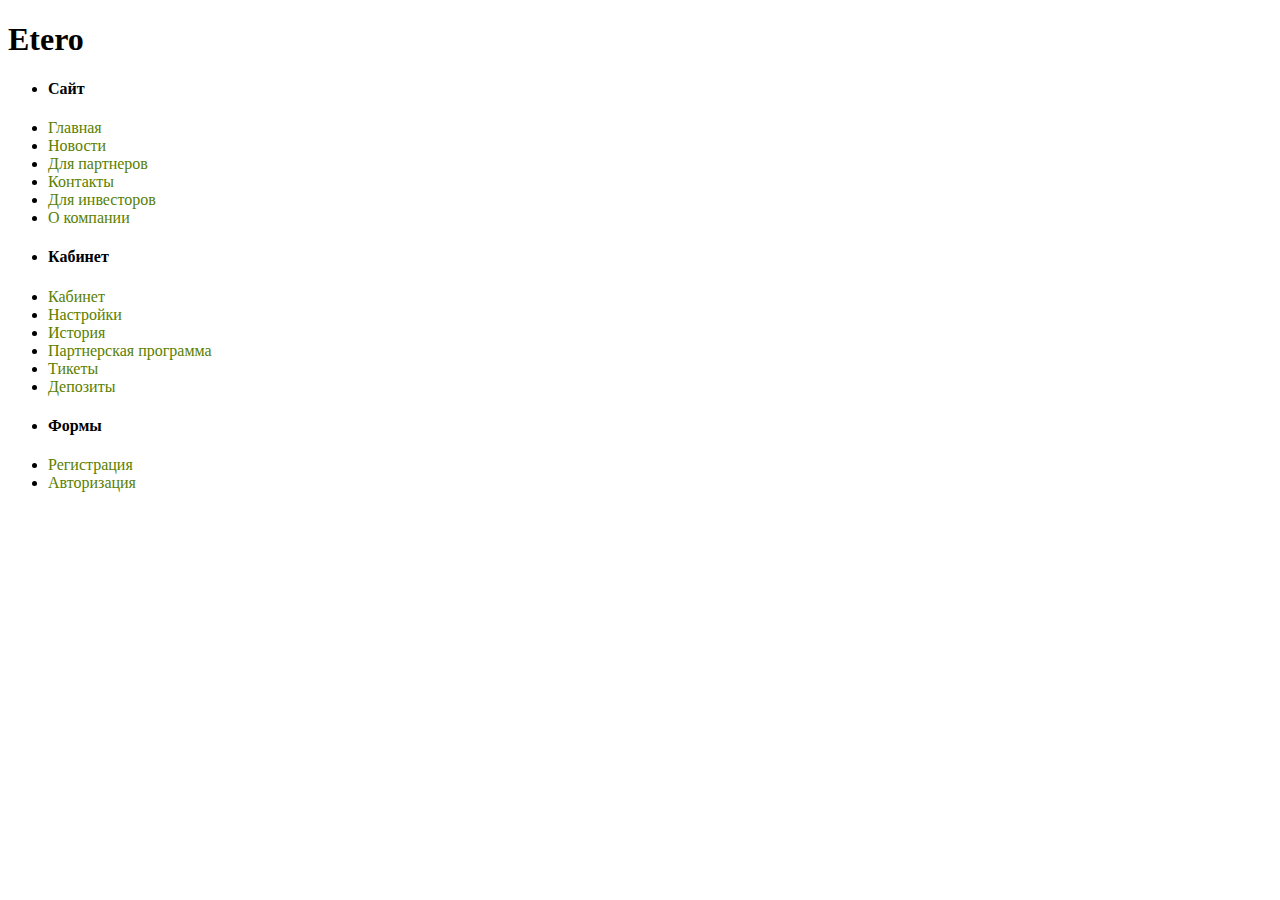
<file: index.html>
<!DOCTYPE html>
<html lang="en">
  <head>
    <meta charset="utf-8">
    <title>Навигация</title>
    <style>
      a {
        text-decoration: none;
      }
      
      .ok {
        color: #598000;
      }
      
      .wt {
        color: #ffb351;
      }
      
      .er {
        color: darkred;
      }
    </style>
  </head>
  <body>
    <h1>Etero</h1>
    <ul>
      <li>
        <h4>Сайт</h4>
      </li>
      <li>
        <a href="main.html" target="_blank" class="ok">Главная</a>
      </li>
      <li>
        <a href="news.html" target="_blank" class="ok">Новости</a>
      </li>
      <li>
        <a href="partners.html" target="_blank" class="ok">Для партнеров</a>
      </li>
      <li>
        <a href="contacts.html" target="_blank" class="ok">Контакты</a>
      </li>
      <li>
        <a href="investors.html" target="_blank" class="ok">Для инвесторов</a>
      </li>
      <li>
        <a href="about.html" target="_blank" class="ok">О компании</a>
      </li>
      <li>
        <h4>Кабинет</h4>
      </li>
      <li>
        <a href="lk-index.html" target="_blank" class="ok">Кабинет</a>
      </li>
      <li>
        <a href="lk-settings.html" target="_blank" class="ok">Настройки</a>
      </li>
      <li>
        <a href="lk-history.html" target="_blank" class="ok">История</a>
      </li>
      <li>
        <a href="lk-partners.html" target="_blank" class="ok">Партнерская программа</a>
      </li>
      <li>
        <a href="lk-tickets.html" target="_blank" class="ok">Тикеты</a>
      </li>
      <li>
        <a href="lk-deposits.html" target="_blank" class="ok">Депозиты</a>
      </li>
      <li>
        <h4>Формы</h4>
      </li>
      <li>
        <a href="registration.html" target="_blank" class="ok">Регистрация</a>
      </li>
      <li>
        <a href="enter.html" target="_blank" class="ok">Авторизация</a>
      </li>
    </ul>
  </body>
</html>
</file>
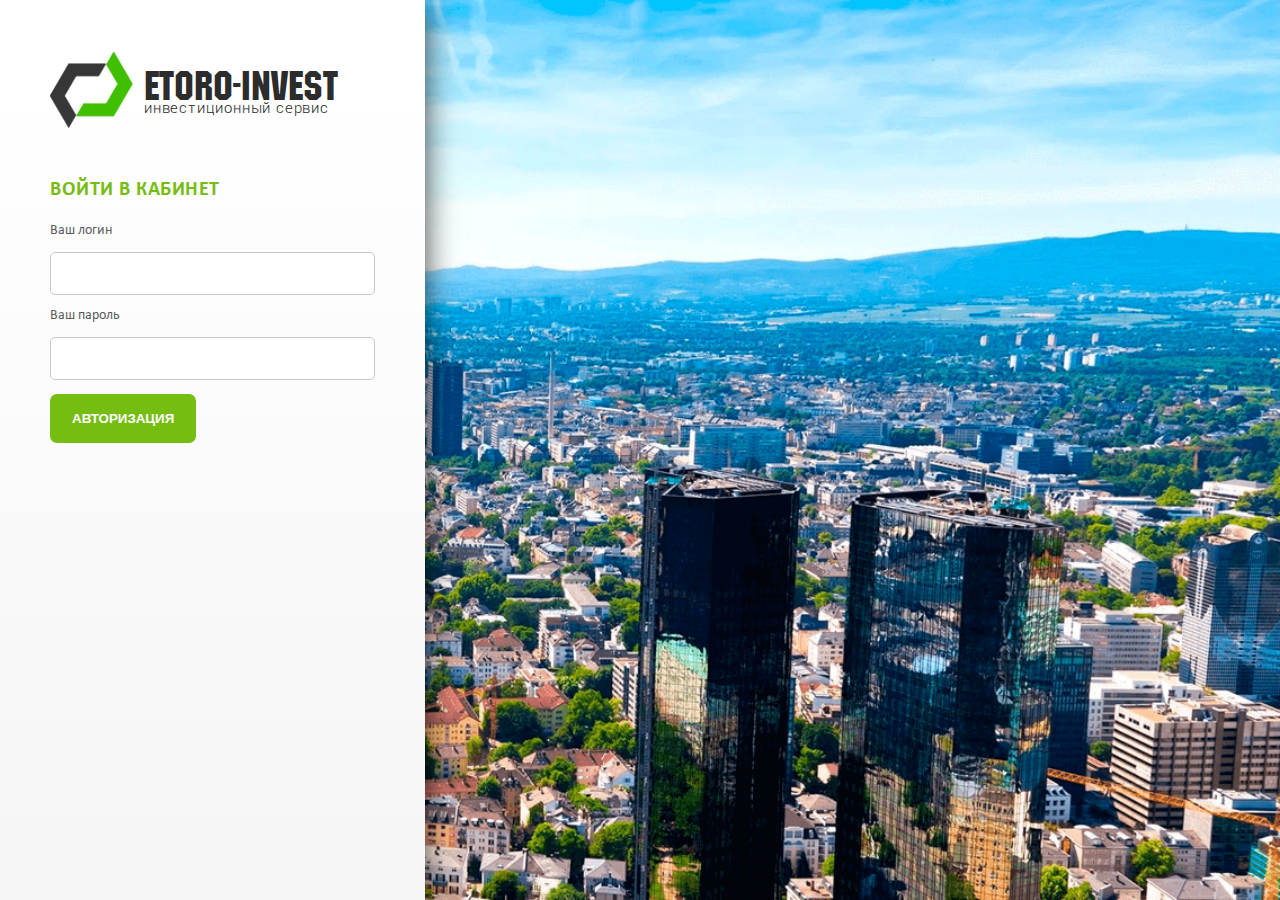
<file: enter.html>
<!DOCTYPE html>
<html>
  <head lang="ru">
    <meta charset="utf-8">
    <meta http-equiv="X-UA-Compatible" content="IE=edge">
    <link rel="shortcut icon" href="favicon.ico" type="image/x-icon">
    <title>Войти в кабинет | etero</title>
    <link rel="stylesheet" href="css/jquery.reject.css">
    <link rel="stylesheet" href="fonts/stylesheet.css">
    <link rel="stylesheet" href="css/font-awesome.min.css">
    <link rel="stylesheet" href="css/main.css">
    <script src="js/jquery-1.11.3.min.js"></script>
    <script src="js/jquery.reject.js"></script>
    <script src="js/script.js"></script>
  </head>
  <body>
    <div class="b_form-page">
      <div class="b_form">
        <div class="b_logo m_hdr">
          <div class="text">
            <span class="t1">Etoro-Invest</span>
            <span class="t2">инвестиционный сервис</span>
            <a href="#">Главная</a>
          </div>
        </div>
        <h1 class="g-caption">войти в кабинет</h1>
        <label>Ваш логин</label>
        <input type="text">
        <label>Ваш пароль</label>
        <input type="password">
        <button type="submit" class="e_btn-form">авторизация</button>
      </div>
      <div style="background-image: url(img/form1-bg.png);" class="b_form-bg"></div>
    </div>
  </body>
</html>
</file>
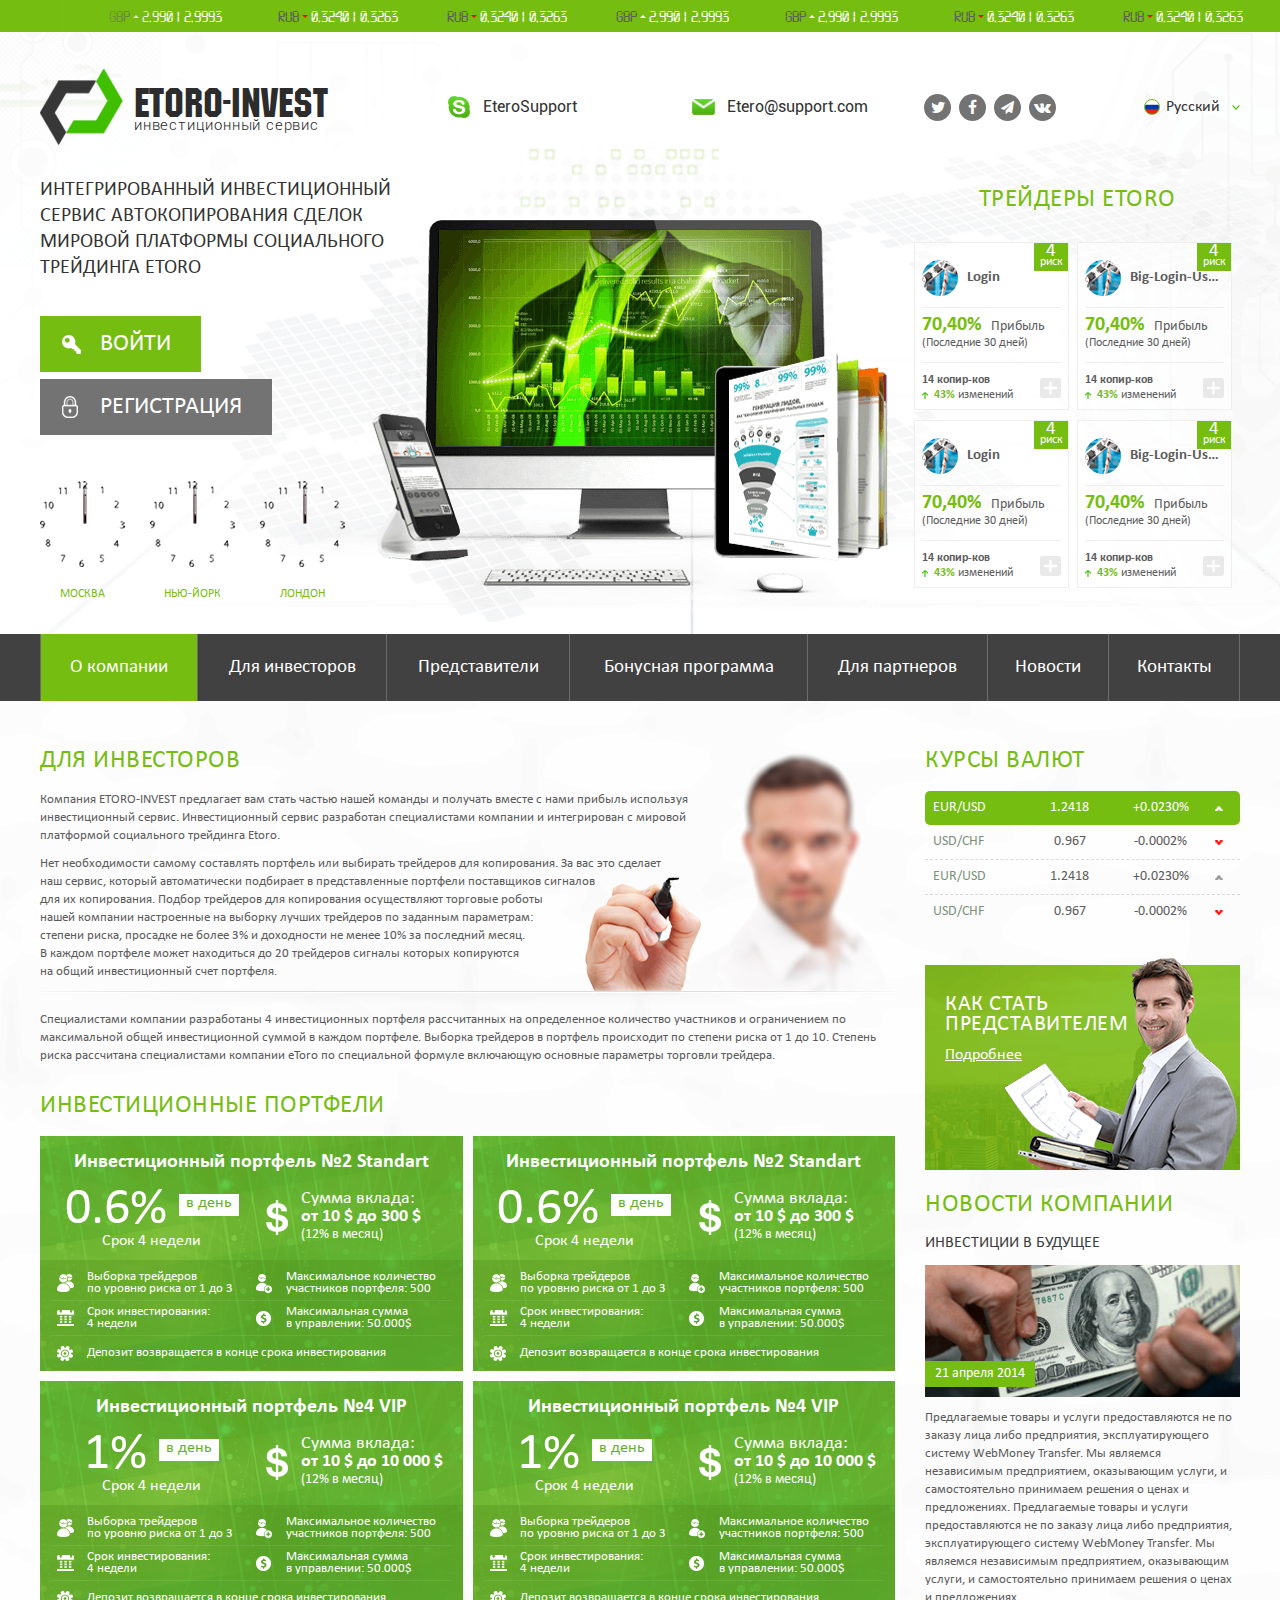
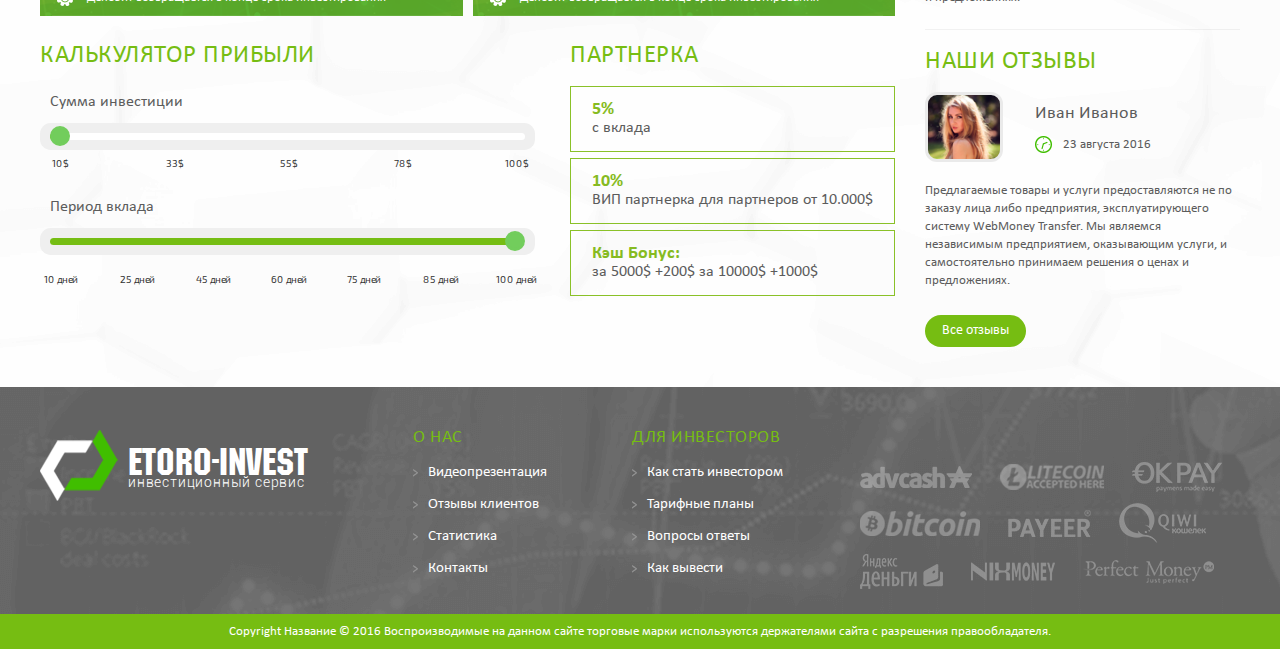
<file: investors.html>
<!DOCTYPE html>
<html>
  <head lang="ru">
    <meta charset="utf-8">
    <meta http-equiv="X-UA-Compatible" content="IE=edge">
    <link rel="shortcut icon" href="favicon.ico" type="image/x-icon">
    <title>Для инвесторов | etero</title>
    <link rel="stylesheet" href="css/jquery.reject.css">
    <link rel="stylesheet" href="css/ion.rangeSlider.css">
    <link rel="stylesheet" href="css/ion.rangeSlider.skinHTML5.css">
    <link rel="stylesheet" href="css/selectric.css">
    <link rel="stylesheet" href="css/magnific-popup.css">
    <link rel="stylesheet" href="css/liMarquee.css">
    <link rel="stylesheet" href="fonts/stylesheet.css">
    <link rel="stylesheet" href="css/font-awesome.min.css">
    <link rel="stylesheet" href="css/main.css">
    <script src="js/jquery-1.11.3.min.js"></script>
    <script src="js/jquery.reject.js"></script>
    <script src="js/jquery.selectric.min.js"></script>
    <script src="js/ion.rangeSlider.min.js"></script>
    <script src="js/jquery.liMarquee.js"></script>
    <script src="js/script.js"></script>
  </head>
  <body>
    <div class="b_course-line">
      <div class="container">
        <div class="list str_wrap">
          <div class="item m_up">
            <span class="type">gbp</span>
            <div class="money">
              <span class="new">2.990</span>
              <span>|</span>
              <span class="old">2.9993</span>
            </div>
          </div>
          <div class="item m_up">
            <span class="type">gbp</span>
            <div class="money">
              <span class="new">2.990</span>
              <span>|</span>
              <span class="old">2.9993</span>
            </div>
          </div>
          <div class="item m_down">
            <span class="type">Rub</span>
            <div class="money">
              <span class="new">0.3240</span>
              <span>|</span>
              <span class="old">0.3263</span>
            </div>
          </div>
          <div class="item m_down">
            <span class="type">Rub</span>
            <div class="money">
              <span class="new">0.3240</span>
              <span>|</span>
              <span class="old">0.3263</span>
            </div>
          </div>
          <div class="item m_up">
            <span class="type">gbp</span>
            <div class="money">
              <span class="new">2.990</span>
              <span>|</span>
              <span class="old">2.9993</span>
            </div>
          </div>
          <div class="item m_up">
            <span class="type">gbp</span>
            <div class="money">
              <span class="new">2.990</span>
              <span>|</span>
              <span class="old">2.9993</span>
            </div>
          </div>
          <div class="item m_down">
            <span class="type">Rub</span>
            <div class="money">
              <span class="new">0.3240</span>
              <span>|</span>
              <span class="old">0.3263</span>
            </div>
          </div>
          <div class="item m_down">
            <span class="type">Rub</span>
            <div class="money">
              <span class="new">0.3240</span>
              <span>|</span>
              <span class="old">0.3263</span>
            </div>
          </div>
          <div class="item m_up">
            <span class="type">gbp</span>
            <div class="money">
              <span class="new">2.990</span>
              <span>|</span>
              <span class="old">2.9993</span>
            </div>
          </div>
          <div class="item m_up">
            <span class="type">gbp</span>
            <div class="money">
              <span class="new">2.990</span>
              <span>|</span>
              <span class="old">2.9993</span>
            </div>
          </div>
          <div class="item m_down">
            <span class="type">Rub</span>
            <div class="money">
              <span class="new">0.3240</span>
              <span>|</span>
              <span class="old">0.3263</span>
            </div>
          </div>
          <div class="item m_down">
            <span class="type">Rub</span>
            <div class="money">
              <span class="new">0.3240</span>
              <span>|</span>
              <span class="old">0.3263</span>
            </div>
          </div>
        </div>
      </div>
    </div>
    <div id="header">
      <div class="container">
        <div class="b_hdr-line1 clear-fix">
          <div class="left">
            <div class="b_logo m_hdr">
              <div class="text">
                <span class="t1">Etoro-Invest</span>
                <span class="t2">инвестиционный сервис</span>
                <a href="#">Главная</a>
              </div>
            </div>
            <ul class="b_fb-links">
              <li>
                <a href="#" style="background-image: url(img/skype.png);">EteroSupport</a>
              </li>
              <li>
                <a href="#" style="background-image: url(img/email.png);">Etero@support.com</a>
              </li>
            </ul>
            <ul class="b_social">
              <li class="soc">
                <a href="#" class="fa-twitter">twitter.com</a>
              </li>
              <li class="soc">
                <a href="#" class="fa-facebook">facebook.com</a>
              </li>
              <li class="soc">
                <a href="#" class="min fa-paper-plane">telegram.com</a>
              </li>
              <li class="soc">
                <a href="#" class="fa-vk">vk.com</a>
              </li>
            </ul>
          </div>
          <div class="right">
            <div class="b_lang">
              <div class="item select">
                <span style="background-image: url(img/lang-ctry-ru.png);" class="country"></span>
                <span class="language">Русский</span>
              </div>
              <ul style="display: none;" class="list">
                <li class="item">
                  <span style="background-image: url(img/lang-ctry-ru.png);" class="country"></span>
                  <span class="language">English</span>
                </li>
                <li class="item">
                  <span style="background-image: url(img/lang-ctry-ru.png);" class="country"></span>
                  <span class="language">Español</span>
                </li>
                <li class="item">
                  <span style="background-image: url(img/lang-ctry-ru.png);" class="country"></span>
                  <span class="language">Deutsch</span>
                </li>
                <li class="item">
                  <span style="background-image: url(img/lang-ctry-ru.png);" class="country"></span>
                  <span class="language">Polski</span>
                </li>
              </ul>
            </div>
          </div>
        </div>
        <div class="ln2 clear-fix">
          <div class="left">
            <div class="b_slogan">
              <strong class="slogan">Интегрированный инвестиционный сервис автокопирования сделок мировой платформы социального трейдинга ETORO</strong>
              <div class="buttons">
                <a href="#" class="e_btn-big m_key">войти</a>
                <a href="#" class="e_btn-big m_lock m_color">регистрация</a>
              </div>
              <div class="b_clocks">
                <div class="item">
                  <ul id="clock-1" class="clock">
                    <li id="sec"></li>
                    <li id="hour"></li>
                    <li id="min"></li>
                  </ul>
                  <span>Москва</span>
                </div>
                <div class="item">
                  <ul id="clock-2" class="clock">
                    <li id="sec"></li>
                    <li id="hour"></li>
                    <li id="min"></li>
                  </ul>
                  <span>Нью-йорк</span>
                </div>
                <div class="item">
                  <ul id="clock-3" class="clock">
                    <li id="sec"></li>
                    <li id="hour"></li>
                    <li id="min"></li>
                  </ul>
                  <span>Лондон</span>
                </div>
              </div>
            </div>
          </div>
          <div class="right">
            <span class="g-caption">трейдеры eToro</span>
            <div class="list clear-fix">
              <div class="item">
                <div class="b_traders">
                  <div class="b_label">
                    <span class="cap">4</span>
                    <span>риск</span>
                  </div>
                  <div class="cont">
                    <div class="row b_pl-date m_pl-date">
                      <div style="background-image: url(img/traders-image.png)" class="image"></div>
                      <a href="#" class="info cut-text">Login</a>
                    </div>
                    <div class="row">
                      <span class="big">
                        <span class="cap color">70,40%</span> Прибыль</span>
                      <span>(Последние 30 дней)</span>
                    </div>
                    <div class="row">
                      <span class="cap">14 копир-ков</span>
                      <span style="background-image: url(img/traders-arrow.png)" class="ico">
                        <span class="cap color">43%</span> изменений</span>
                      <button class="e_add-traders"></button>
                    </div>
                  </div>
                </div>
              </div>
              <div class="item">
                <div class="b_traders">
                  <div class="b_label no-select">
                    <span class="cap">4</span>
                    <span>риск</span>
                  </div>
                  <div class="cont">
                    <div class="row b_pl-date m_pl-date">
                      <div style="background-image: url(img/traders-image.png)" class="image"></div>
                      <a href="#" class="info cut-text">Big-Login-Users</a>
                    </div>
                    <div class="row">
                      <span class="big">
                        <span class="cap color">70,40%</span> Прибыль</span>
                      <span>(Последние 30 дней)</span>
                    </div>
                    <div class="row">
                      <span class="cap">14 копир-ков</span>
                      <span style="background-image: url(img/traders-arrow.png)" class="ico">
                        <span class="cap color">43%</span> изменений</span>
                      <button class="e_add-traders"></button>
                    </div>
                  </div>
                </div>
              </div>
              <div class="item">
                <div class="b_traders">
                  <div class="b_label">
                    <span class="cap">4</span>
                    <span>риск</span>
                  </div>
                  <div class="cont">
                    <div class="row b_pl-date m_pl-date">
                      <div style="background-image: url(img/traders-image.png)" class="image"></div>
                      <a href="#" class="info cut-text">Login</a>
                    </div>
                    <div class="row">
                      <span class="big">
                        <span class="cap color">70,40%</span> Прибыль</span>
                      <span>(Последние 30 дней)</span>
                    </div>
                    <div class="row">
                      <span class="cap">14 копир-ков</span>
                      <span style="background-image: url(img/traders-arrow.png)" class="ico">
                        <span class="cap color">43%</span> изменений</span>
                      <button class="e_add-traders"></button>
                    </div>
                  </div>
                </div>
              </div>
              <div class="item">
                <div class="b_traders">
                  <div class="b_label no-select">
                    <span class="cap">4</span>
                    <span>риск</span>
                  </div>
                  <div class="cont">
                    <div class="row b_pl-date m_pl-date">
                      <div style="background-image: url(img/traders-image.png)" class="image"></div>
                      <a href="#" class="info cut-text">Big-Login-Users</a>
                    </div>
                    <div class="row">
                      <span class="big">
                        <span class="cap color">70,40%</span> Прибыль</span>
                      <span>(Последние 30 дней)</span>
                    </div>
                    <div class="row">
                      <span class="cap">14 копир-ков</span>
                      <span style="background-image: url(img/traders-arrow.png)" class="ico">
                        <span class="cap color">43%</span> изменений</span>
                      <button class="e_add-traders"></button>
                    </div>
                  </div>
                </div>
              </div>
            </div>
          </div>
        </div>
      </div>
    </div>
    <div class="b_navigation">
      <div class="container">
        <ul class="b_site-nav">
          <li>
            <a href="#" class="active">О компании</a>
          </li>
          <li>
            <a href="#">Для инвесторов</a>
          </li>
          <li>
            <a href="#">Представители</a>
          </li>
          <li>
            <a href="#">Бонусная программа</a>
          </li>
          <li>
            <a href="#">Для партнеров</a>
          </li>
          <li>
            <a href="#">Новости</a>
          </li>
          <li>
            <a href="#">Контакты</a>
          </li>
        </ul>
      </div>
    </div>
    <div id="content">
      <div class="container clear-fix">
        <div id="main">
          <div class="b_for-investors">
            <h1 class="g-caption">Для инвесторов</h1>
            <div class="text">
              <p>Компания ETORO-INVEST предлагает вам стать частью нашей команды и получать вместе с нами прибыль используя инвестиционный сервис. Инвестиционный сервис разработан специалистами компании и интегрирован с мировой платформой социального трейдинга
                Etoro.</p>
              <p>Нет необходимости самому составлять портфель или выбирать трейдеров для копирования. За вас это сделает
                <br> наш сервис, который автоматически подбирает в представленные портфели поставщиков сигналов
                <br> для их копирования. Подбор трейдеров для копирования осуществляют торговые роботы
                <br> нашей компании настроенные на выборку лучших трейдеров по заданным параметрам:
                <br> степени риска, просадке не более 3% и доходности не менее 10% за последний месяц.
                <br> В каждом портфеле может находиться до 20 трейдеров сигналы которых копируются
                <br> на общий инвестиционный счет портфеля.</p>
            </div>
            <div class="m_block-style">
              <p>Специалистами компании разработаны 4 инвестиционных портфеля рассчитанных на определенное количество участников и ограничением по максимальной общей инвестиционной суммой в каждом портфеле. Выборка трейдеров в портфель происходит по степени
                риска от 1 до 10. Степень риска рассчитана специалистами компании eToro по специальной формуле включающую основные параметры торговли трейдера.</p>
            </div>
          </div>
          <h2 class="g-caption">Инвестиционные портфели</h2>
          <div class="b_case m_item-big clear-fix">
            <div class="b_case-item-big m_bgp">
              <span class="title">Инвестиционный портфель
                <span>№2 Standart</span>
              </span>
              <div class="row clear-fix">
                <div class="col">
                  <div class="b_percent">
                    <span>0.6%</span>
                    <span class="label">в день</span>
                    <span class="small">Срок 4 недели</span>
                  </div>
                </div>
                <div class="col">
                  <div style="background-image: url(img/lk/case-big-deposits.png);" class="b_invested">
                    <span>Сумма вклада:</span>
                    <span class="cap">от 10 $ до 300 $</span>
                    <span class="small">(12% в месяц)</span>
                  </div>
                </div>
              </div>
              <ul class="clear-fix">
                <li style="background-image: url(img/lk/case-big-traders.png);">Выборка трейдеров
                  <br> по уровню риска от 1 до 3</li>
                <li style="background-image: url(img/lk/case-big-users.png);">Максимальное количество участников портфеля:
                  <span>500</span>
                </li>
                <li style="background-image: url(img/lk/case-big-invest.png);">Срок инвестирования:
                  <br>
                  <span>4 недели</span>
                </li>
                <li style="background-image: url(img/lk/case-big-money.png);">Максимальная сумма
                  <br> в управлении:
                  <span>50.000$</span>
                </li>
                <li style="background-image: url(img/lk/case-big-details.png);">Депозит возвращается в конце срока инвестирования</li>
              </ul>
            </div>
            <div class="b_case-item-big m_bgp">
              <span class="title">Инвестиционный портфель
                <span>№2 Standart</span>
              </span>
              <div class="row clear-fix">
                <div class="col">
                  <div class="b_percent">
                    <span>0.6%</span>
                    <span class="label">в день</span>
                    <span class="small">Срок 4 недели</span>
                  </div>
                </div>
                <div class="col">
                  <div style="background-image: url(img/lk/case-big-deposits.png);" class="b_invested">
                    <span>Сумма вклада:</span>
                    <span class="cap">от 10 $ до 300 $</span>
                    <span class="small">(12% в месяц)</span>
                  </div>
                </div>
              </div>
              <ul class="clear-fix">
                <li style="background-image: url(img/lk/case-big-traders.png);">Выборка трейдеров
                  <br> по уровню риска от 1 до 3</li>
                <li style="background-image: url(img/lk/case-big-users.png);">Максимальное количество участников портфеля:
                  <span>500</span>
                </li>
                <li style="background-image: url(img/lk/case-big-invest.png);">Срок инвестирования:
                  <br>
                  <span>4 недели</span>
                </li>
                <li style="background-image: url(img/lk/case-big-money.png);">Максимальная сумма
                  <br> в управлении:
                  <span>50.000$</span>
                </li>
                <li style="background-image: url(img/lk/case-big-details.png);">Депозит возвращается в конце срока инвестирования</li>
              </ul>
            </div>
            <div class="b_case-item-big m_bgp">
              <span class="title">Инвестиционный портфель
                <span>№4 VIP</span>
              </span>
              <div class="row clear-fix">
                <div class="col">
                  <div class="b_percent">
                    <span>1%</span>
                    <span class="label">в день</span>
                    <span class="small">Срок 4 недели</span>
                  </div>
                </div>
                <div class="col">
                  <div style="background-image: url(img/lk/case-big-deposits.png);" class="b_invested">
                    <span>Сумма вклада:</span>
                    <span class="cap">от 10 $ до 10 000 $</span>
                    <span class="small">(12% в месяц)</span>
                  </div>
                </div>
              </div>
              <ul class="clear-fix">
                <li style="background-image: url(img/lk/case-big-traders.png);">Выборка трейдеров
                  <br> по уровню риска от 1 до 3</li>
                <li style="background-image: url(img/lk/case-big-users.png);">Максимальное количество участников портфеля:
                  <span>500</span>
                </li>
                <li style="background-image: url(img/lk/case-big-invest.png);">Срок инвестирования:
                  <br>
                  <span>4 недели</span>
                </li>
                <li style="background-image: url(img/lk/case-big-money.png);">Максимальная сумма
                  <br> в управлении:
                  <span>50.000$</span>
                </li>
                <li style="background-image: url(img/lk/case-big-details.png);">Депозит возвращается в конце срока инвестирования</li>
              </ul>
            </div>
            <div class="b_case-item-big m_bgp">
              <span class="title">Инвестиционный портфель
                <span>№4 VIP</span>
              </span>
              <div class="row clear-fix">
                <div class="col">
                  <div class="b_percent">
                    <span>1%</span>
                    <span class="label">в день</span>
                    <span class="small">Срок 4 недели</span>
                  </div>
                </div>
                <div class="col">
                  <div style="background-image: url(img/lk/case-big-deposits.png);" class="b_invested">
                    <span>Сумма вклада:</span>
                    <span class="cap">от 10 $ до 10 000 $</span>
                    <span class="small">(12% в месяц)</span>
                  </div>
                </div>
              </div>
              <ul class="clear-fix">
                <li style="background-image: url(img/lk/case-big-traders.png);">Выборка трейдеров
                  <br> по уровню риска от 1 до 3</li>
                <li style="background-image: url(img/lk/case-big-users.png);">Максимальное количество участников портфеля:
                  <span>500</span>
                </li>
                <li style="background-image: url(img/lk/case-big-invest.png);">Срок инвестирования:
                  <br>
                  <span>4 недели</span>
                </li>
                <li style="background-image: url(img/lk/case-big-money.png);">Максимальная сумма
                  <br> в управлении:
                  <span>50.000$</span>
                </li>
                <li style="background-image: url(img/lk/case-big-details.png);">Депозит возвращается в конце срока инвестирования</li>
              </ul>
            </div>
          </div>
          <div class="b_site-calc clear-fix">
            <div class="left">
              <h2 class="g-caption">калькулятор прибыли</h2>
              <div class="b_slider range money">
                <span>Сумма инвестиции</span>
                <input data-min="10" data-max="100" data-step="10" data-postfix="$">
              </div>
              <div class="b_slider range time">
                <span>Период вклада</span>
                <input data-min="10" data-max="100" data-step="15">
              </div>
            </div>
            <div class="right">
              <span class="g-caption">Партнерка</span>
              <ul class="b_affiliate">
                <li>
                  <span class="caption">5%</span>
                  <span>с вклада</span>
                </li>
                <li>
                  <span class="caption">10%</span>
                  <span>ВИП партнерка для партнеров от 10.000$</span>
                </li>
                <li>
                  <span class="caption">Кэш Бонус:</span>
                  <span>за 5000$ +200$ за 10000$ +1000$</span>
                </li>
              </ul>
            </div>
          </div>
        </div>
        <div id="aside">
          <div class="row">
            <h3 class="g-caption">Курсы валют</h3>
            <div class="b_course">
              <div class="item m_up">
                <div class="type">EUR/USD</div>
                <div class="money">1.2418</div>
                <div class="percent">+0.0230%</div>
                <div class="status"></div>
              </div>
              <div class="item m_down">
                <div class="type">USD/CHF</div>
                <div class="money">0.967</div>
                <div class="percent">-0.0002%</div>
                <div class="status"></div>
              </div>
              <div class="item m_up">
                <div class="type">EUR/USD</div>
                <div class="money">1.2418</div>
                <div class="percent">+0.0230%</div>
                <div class="status"></div>
              </div>
              <div class="item m_down">
                <div class="type">USD/CHF</div>
                <div class="money">0.967</div>
                <div class="percent">-0.0002%</div>
                <div class="status"></div>
              </div>
            </div>
          </div>
          <div class="row">
            <div style="background-image: url(img/aside-baner.png);" class="b_aside-baner">
              <strong class="g-caption">Как стать
                <br> представителем</strong>
              <a href="#">Подробнее</a>
            </div>
          </div>
          <div class="row">
            <h3 class="g-caption">новости компании</h3>
            <div class="b-news-item m_small">
              <a href="#" class="caption">Инвестиции в будущее</a>
              <div style="background-image: url(img/news-image.png);" class="image">
                <div class="b_label">
                  <span>21 апреля 2014</span>
                </div>
              </div>
              <div class="text">
                <p>Предлагаемые товары и услуги предоставляются не по заказу лица либо предприятия, эксплуатирующего систему WebMoney Transfer. Мы являемся независимым предприятием, оказывающим услуги, и самостоятельно принимаем решения о ценах и предложениях.
                  Предлагаемые товары и услуги предоставляются не по заказу лица либо предприятия, эксплуатирующего систему WebMoney Transfer. Мы являемся независимым предприятием, оказывающим услуги, и самостоятельно принимаем решения о ценах и предложениях.</p>
              </div>
            </div>
          </div>
          <div class="b_separator"></div>
          <div class="row">
            <div class="b_reviews">
              <h3 class="g-caption">Наши отзывы</h3>
              <div class="b-rev-item">
                <div class="b_pl-date m_pl-date">
                  <div style="background-image: url(img/reviews-img.png)" class="image"></div>
                  <div class="info">
                    <a href="#" class="cut-text">Иван Иванов</a>
                    <span class="ico">23 августа 2016</span>
                  </div>
                </div>
                <div class="text">
                  <p>Предлагаемые товары и услуги предоставляются не по заказу лица либо предприятия, эксплуатирующего систему WebMoney Transfer. Мы являемся независимым предприятием, оказывающим услуги, и самостоятельно принимаем решения о ценах и предложениях.</p>
                </div>
              </div>
              <a href="#" class="e_btn-small">Все отзывы</a>
            </div>
          </div>
        </div>
      </div>
    </div>
    <div id="footer">
      <div class="container">
        <div class="ln1 clear-fix">
          <div href="#" class="b_logo m_ftr">
            <div class="text">
              <span class="t1">Etoro-Invest</span>
              <span class="t2">инвестиционный сервис</span>
              <a href="#">Главная</a>
            </div>
          </div>
          <div class="links">
            <span class="g-caption">о нас</span>
            <ul class="b_ftr-links">
              <li>
                <a href="#">Видеопрезентация</a>
              </li>
              <li>
                <a href="#">Отзывы клиентов</a>
              </li>
              <li>
                <a href="#">Статистика</a>
              </li>
              <li>
                <a href="#">Контакты</a>
              </li>
            </ul>
          </div>
          <div class="links">
            <span class="g-caption">для инвесторов</span>
            <ul class="b_ftr-links">
              <li>
                <a href="#">Как стать инвестором</a>
              </li>
              <li>
                <a href="#">Тарифные планы</a>
              </li>
              <li>
                <a href="#">Вопросы ответы</a>
              </li>
              <li>
                <a href="#">Как вывести</a>
              </li>
            </ul>
          </div>
          <div class="brands">
            <ul class="b_brands">
              <li>
                <a href="#">
                  <img src="" data-a="img/pay1.png" data-h="img/pay1-h.png" alt="" />
                </a>
              </li>
              <li>
                <a href="#">
                  <img src="" data-a="img/pay2.png" data-h="img/pay2-h.png" alt="" />
                </a>
              </li>
              <li>
                <a href="#">
                  <img src="" data-a="img/pay3.png" data-h="img/pay3-h.png" alt="" />
                </a>
              </li>
              <li>
                <a href="#">
                  <img src="" data-a="img/pay4.png" data-h="img/pay4-h.png" alt="" />
                </a>
              </li>
              <li>
                <a href="#">
                  <img src="" data-a="img/pay5.png" data-h="img/pay5-h.png" alt="" />
                </a>
              </li>
              <li>
                <a href="#">
                  <img src="" data-a="img/pay6.png" data-h="img/pay6-h.png" alt="" />
                </a>
              </li>
              <li>
                <a href="#">
                  <img src="" data-a="img/pay7.png" data-h="img/pay7-h.png" alt="" />
                </a>
              </li>
              <li>
                <a href="#">
                  <img src="" data-a="img/pay8.png" data-h="img/pay8-h.png" alt="" />
                </a>
              </li>
              <li>
                <a href="#">
                  <img src="" data-a="img/pay9.png" data-h="img/pay9-h.png" alt="" />
                </a>
              </li>
            </ul>
          </div>
        </div>
      </div>
    </div>
    <div class="b_copirite">
      <span>Copyright Название © 2016 Воспроизводимые на данном сайте торговые марки используются держателями сайта с разрешения правообладателя.</span>
    </div>
    <script src="js/jquery.magnific-popup.min.js"></script>
  </body>
</html>
</file>
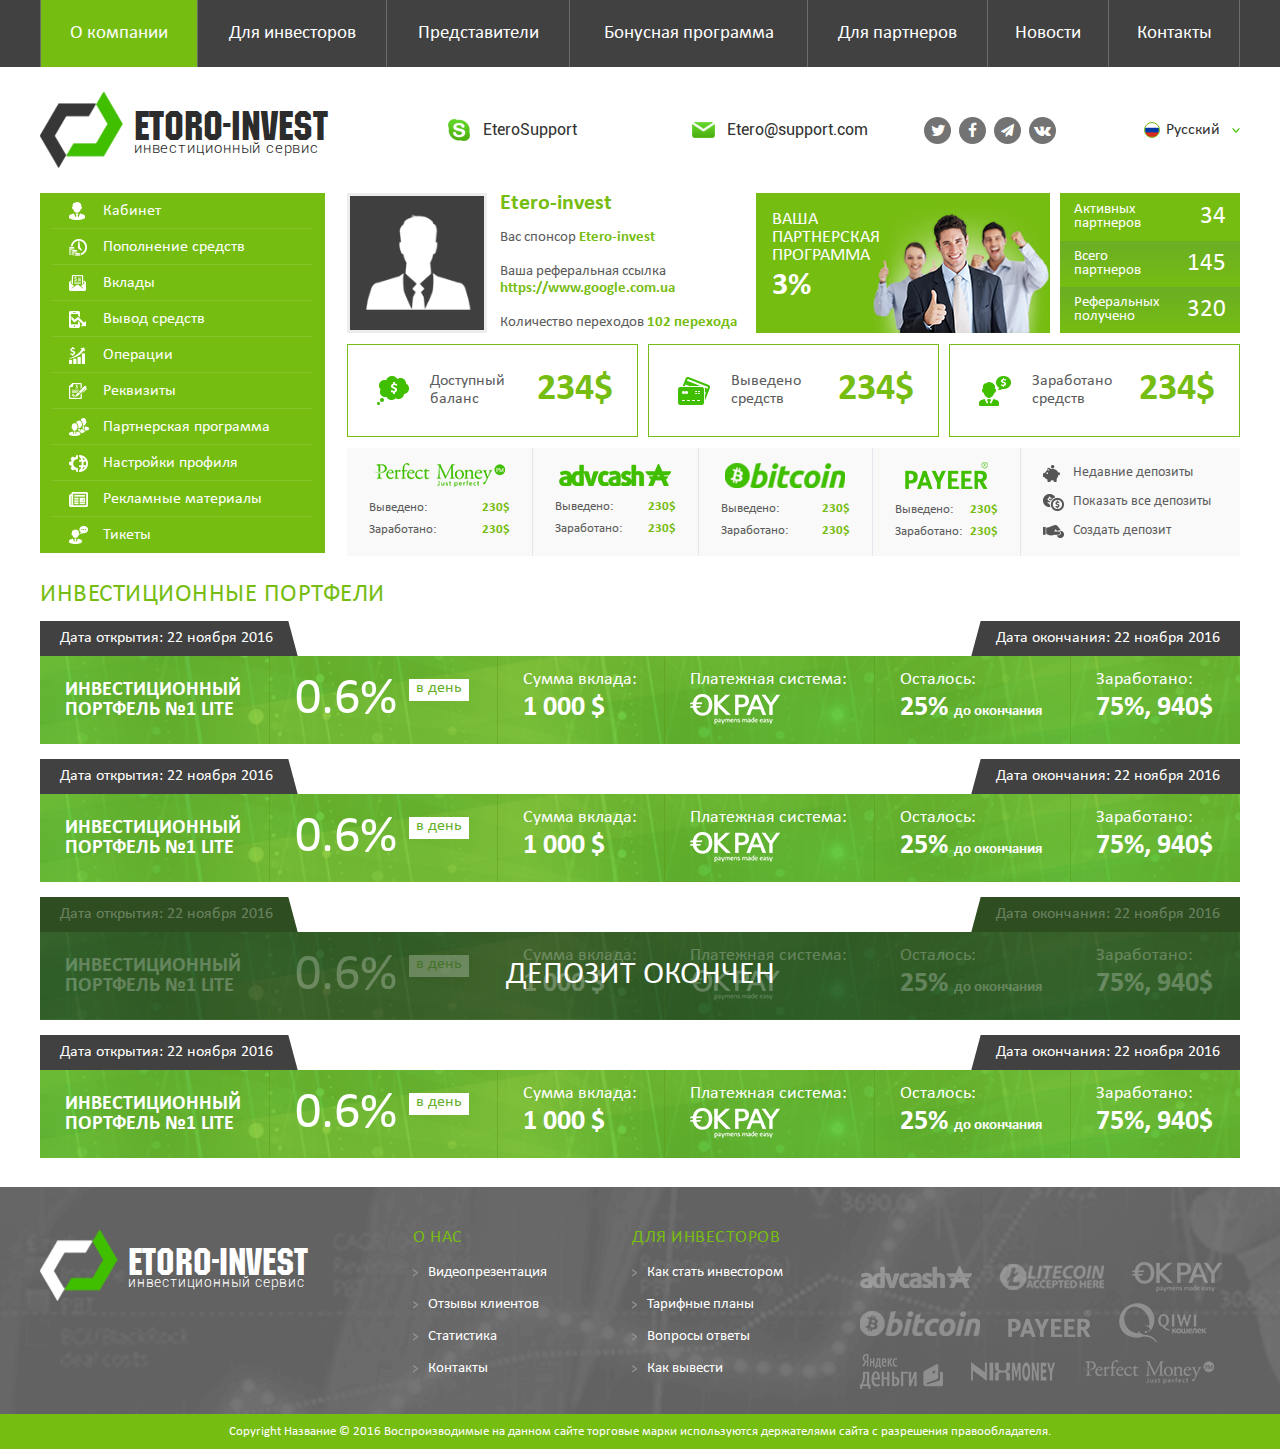
<file: lk-deposits.html>
<!DOCTYPE html>
<html>
  <head lang="ru">
    <meta charset="utf-8">
    <meta http-equiv="X-UA-Compatible" content="IE=edge">
    <link rel="shortcut icon" href="favicon.ico" type="image/x-icon">
    <title>Депозиты | etero</title>
    <link rel="stylesheet" href="css/jquery.reject.css">
    <link rel="stylesheet" href="css/ion.rangeSlider.css">
    <link rel="stylesheet" href="css/ion.rangeSlider.skinHTML5.css">
    <link rel="stylesheet" href="css/selectric.css">
    <link rel="stylesheet" href="css/magnific-popup.css">
    <link rel="stylesheet" href="css/liMarquee.css">
    <link rel="stylesheet" href="fonts/stylesheet.css">
    <link rel="stylesheet" href="css/font-awesome.min.css">
    <link rel="stylesheet" href="css/main.css">
    <script src="js/jquery-1.11.3.min.js"></script>
    <script src="js/jquery.reject.js"></script>
    <script src="js/jquery.selectric.min.js"></script>
    <script src="js/ion.rangeSlider.min.js"></script>
    <script src="js/jquery.liMarquee.js"></script>
    <script src="js/script.js"></script>
  </head>
  <body>
    <div class="b_navigation">
      <div class="container">
        <ul class="b_site-nav">
          <li>
            <a href="#" class="active">О компании</a>
          </li>
          <li>
            <a href="#">Для инвесторов</a>
          </li>
          <li>
            <a href="#">Представители</a>
          </li>
          <li>
            <a href="#">Бонусная программа</a>
          </li>
          <li>
            <a href="#">Для партнеров</a>
          </li>
          <li>
            <a href="#">Новости</a>
          </li>
          <li>
            <a href="#">Контакты</a>
          </li>
        </ul>
      </div>
    </div>
    <header>
      <div class="container">
        <div class="b_hdr-line1 clear-fix">
          <div class="left">
            <div class="b_logo m_hdr">
              <div class="text">
                <span class="t1">Etoro-Invest</span>
                <span class="t2">инвестиционный сервис</span>
                <a href="#">Главная</a>
              </div>
            </div>
            <ul class="b_fb-links">
              <li>
                <a href="#" style="background-image: url(img/skype.png);">EteroSupport</a>
              </li>
              <li>
                <a href="#" style="background-image: url(img/email.png);">Etero@support.com</a>
              </li>
            </ul>
            <ul class="b_social">
              <li class="soc">
                <a href="#" class="fa-twitter">twitter.com</a>
              </li>
              <li class="soc">
                <a href="#" class="fa-facebook">facebook.com</a>
              </li>
              <li class="soc">
                <a href="#" class="min fa-paper-plane">telegram.com</a>
              </li>
              <li class="soc">
                <a href="#" class="fa-vk">vk.com</a>
              </li>
            </ul>
          </div>
          <div class="right">
            <div class="b_lang">
              <div class="item select">
                <span style="background-image: url(img/lang-ctry-ru.png);" class="country"></span>
                <span class="language">Русский</span>
              </div>
              <ul style="display: none;" class="list">
                <li class="item">
                  <span style="background-image: url(img/lang-ctry-ru.png);" class="country"></span>
                  <span class="language">English</span>
                </li>
                <li class="item">
                  <span style="background-image: url(img/lang-ctry-ru.png);" class="country"></span>
                  <span class="language">Español</span>
                </li>
                <li class="item">
                  <span style="background-image: url(img/lang-ctry-ru.png);" class="country"></span>
                  <span class="language">Deutsch</span>
                </li>
                <li class="item">
                  <span style="background-image: url(img/lang-ctry-ru.png);" class="country"></span>
                  <span class="language">Polski</span>
                </li>
              </ul>
            </div>
          </div>
        </div>
        <div class="b_lk-hdr-line2 clear-fix">
          <div class="left">
            <ul class="b_lk-nav">
              <li>
                <a href="#" style="background-image: url(img/lk/nav-iam.png);">Кабинет</a>
              </li>
              <li>
                <a href="#" style="background-image: url(img/lk/nav-pay.png);">Пополнение средств</a>
              </li>
              <li>
                <a href="#" style="background-image: url(img/lk/nav-deposits.png);">Вклады</a>
              </li>
              <li>
                <a href="#" style="background-image: url(img/lk/nav-outpay.png);">Вывод средств</a>
              </li>
              <li>
                <a href="#" style="background-image: url(img/lk/nav-operations.png);">Операции</a>
              </li>
              <li>
                <a href="#" style="background-image: url(img/lk/nav-requisites.png);">Реквизиты</a>
              </li>
              <li>
                <a href="#" style="background-image: url(img/lk/nav-partners.png);">Партнерская программа</a>
              </li>
              <li>
                <a href="#" style="background-image: url(img/lk/nav-settings.png);">Настройки профиля</a>
              </li>
              <li>
                <a href="#" style="background-image: url(img/lk/nav-ads.png);">Рекламные материалы</a>
              </li>
              <li>
                <a href="#" style="background-image: url(img/lk/nav-tickets.png);">Тикеты</a>
              </li>
            </ul>
          </div>
          <div class="right">
            <div class="row clear-fix">
              <div class="col">
                <div class="b_about-user m_au-hdr clear-fix">
                  <div style="background-image: url(img/user-img.png);" class="image"></div>
                  <div class="info">
                    <span class="caption">Etero-invest</span>
                    <span>Вас спонсор
                      <a href="#" class="cap">Etero-invest</a>
                    </span>
                    <span>Ваша реферальная ссылка</span>
                    <span class="cap">https://www.google.com.ua</span>
                    <span>Количество переходов
                      <span class="cap">102 перехода</span>
                    </span>
                  </div>
                </div>
              </div>
              <div class="col">
                <div class="b_lk-baner">
                  <span>Ваша</span>
                  <span>Партнерская</span>
                  <span>программа</span>
                  <span class="caption">3%</span>
                </div>
              </div>
              <div class="col">
                <ul class="b_stats-ref">
                  <li>Активных
                    <br/> партнеров
                    <span>34</span>
                  </li>
                  <li>Всего
                    <br/> партнеров
                    <span>145</span>
                  </li>
                  <li>Реферальных
                    <br/> получено
                    <span>320</span>
                  </li>
                </ul>
              </div>
            </div>
            <div class="row">
              <ul class="b_stats-user clear-fix">
                <li style="background-image: url(img/lk/balance.png);">Доступный
                  <br/> баланс
                  <span>234$</span>
                </li>
                <li style="background-image: url(img/lk/outpay.png);">Выведено
                  <br/> средств
                  <span>234$</span>
                </li>
                <li style="background-image: url(img/lk/earned.png);">Заработано
                  <br/> средств
                  <span>234$</span>
                </li>
              </ul>
            </div>
            <div class="row">
              <div class="b_deposits clear-fix">
                <div class="list">
                  <div class="item">
                    <img src="img/pay9-h.png" />
                    <ul>
                      <li>Выведено:
                        <span>230$</span>
                      </li>
                      <li>Заработано:
                        <span>230$</span>
                      </li>
                    </ul>
                  </div>
                  <div class="item">
                    <img src="img/pay1-h.png" />
                    <ul>
                      <li>Выведено:
                        <span>230$</span>
                      </li>
                      <li>Заработано:
                        <span>230$</span>
                      </li>
                    </ul>
                  </div>
                  <div class="item">
                    <img src="img/pay4-h.png" />
                    <ul>
                      <li>Выведено:
                        <span>230$</span>
                      </li>
                      <li>Заработано:
                        <span>230$</span>
                      </li>
                    </ul>
                  </div>
                  <div class="item">
                    <img src="img/pay5-h.png" />
                    <ul>
                      <li>Выведено:
                        <span>230$</span>
                      </li>
                      <li>Заработано:
                        <span>230$</span>
                      </li>
                    </ul>
                  </div>
                </div>
                <div class="links">
                  <div class="item">
                    <ul>
                      <li>
                        <a href="#">Недавние депозиты</a>
                      </li>
                      <li>
                        <a href="#">Показать все депозиты</a>
                      </li>
                      <li>
                        <a href="#">Создать депозит</a>
                      </li>
                    </ul>
                  </div>
                </div>
              </div>
            </div>
          </div>
        </div>
      </div>
    </header>
    <div class="content-lk container">
      <div class="b_deposits-page">
        <h1 class="g-caption">Инвестиционные портфели</h1>
        <div class="b_case-line">
          <span class="left-line">Дата открытия:
            <span>22 ноября 2016</span>
          </span>
          <span class="right-line">Дата окончания:
            <span>22 ноября 2016</span>
          </span>
          <div class="b_table-style m_bgp">
            <span class="stop-message">Депозит окончен</span>
            <div class="row">
              <div class="cell">
                <span class="cap">Инвестиционный
                  <br> портфель
                  <span>№1 Lite</span>
                </span>
              </div>
              <div class="cell">
                <div class="b_percent">
                  <span>0.6%</span>
                  <span class="label">в день</span>
                </div>
              </div>
              <div class="cell">
                <span>Сумма вклада:</span>
                <span class="caption">1 000 $</span>
              </div>
              <div class="cell">
                <span>Платежная система:</span>
                <img src="img/pay3-a.png" alt="text">
              </div>
              <div class="cell">
                <span>Осталось:</span>
                <span class="caption">25%
                  <span class="small">до окончания</span>
                </span>
              </div>
              <div class="cell">
                <span>Заработано:</span>
                <span class="caption">75%, 940$</span>
              </div>
            </div>
          </div>
        </div>
        <div class="b_case-line">
          <span class="left-line">Дата открытия:
            <span>22 ноября 2016</span>
          </span>
          <span class="right-line">Дата окончания:
            <span>22 ноября 2016</span>
          </span>
          <div class="b_table-style m_bgp">
            <span class="stop-message">Депозит окончен</span>
            <div class="row">
              <div class="cell">
                <span class="cap">Инвестиционный
                  <br> портфель
                  <span>№1 Lite</span>
                </span>
              </div>
              <div class="cell">
                <div class="b_percent">
                  <span>0.6%</span>
                  <span class="label">в день</span>
                </div>
              </div>
              <div class="cell">
                <span>Сумма вклада:</span>
                <span class="caption">1 000 $</span>
              </div>
              <div class="cell">
                <span>Платежная система:</span>
                <img src="img/pay3-a.png" alt="text">
              </div>
              <div class="cell">
                <span>Осталось:</span>
                <span class="caption">25%
                  <span class="small">до окончания</span>
                </span>
              </div>
              <div class="cell">
                <span>Заработано:</span>
                <span class="caption">75%, 940$</span>
              </div>
            </div>
          </div>
        </div>
        <div class="b_case-line m_stop">
          <span class="left-line">Дата открытия:
            <span>22 ноября 2016</span>
          </span>
          <span class="right-line">Дата окончания:
            <span>22 ноября 2016</span>
          </span>
          <div class="b_table-style m_bgp">
            <div class="stop-message">Депозит окончен</div>
            <div class="row">
              <div class="cell">
                <span class="cap">Инвестиционный
                  <br> портфель
                  <span>№1 Lite</span>
                </span>
              </div>
              <div class="cell">
                <div class="b_percent">
                  <span>0.6%</span>
                  <span class="label">в день</span>
                </div>
              </div>
              <div class="cell">
                <span>Сумма вклада:</span>
                <span class="caption">1 000 $</span>
              </div>
              <div class="cell">
                <span>Платежная система:</span>
                <img src="img/pay3-a.png" alt="text">
              </div>
              <div class="cell">
                <span>Осталось:</span>
                <span class="caption">25%
                  <span class="small">до окончания</span>
                </span>
              </div>
              <div class="cell">
                <span>Заработано:</span>
                <span class="caption">75%, 940$</span>
              </div>
            </div>
          </div>
        </div>
        <div class="b_case-line">
          <span class="left-line">Дата открытия:
            <span>22 ноября 2016</span>
          </span>
          <span class="right-line">Дата окончания:
            <span>22 ноября 2016</span>
          </span>
          <div class="b_table-style m_bgp">
            <div class="stop-message">Депозит окончен</div>
            <div class="row">
              <div class="cell">
                <span class="cap">Инвестиционный
                  <br> портфель
                  <span>№1 Lite</span>
                </span>
              </div>
              <div class="cell">
                <div class="b_percent">
                  <span>0.6%</span>
                  <span class="label">в день</span>
                </div>
              </div>
              <div class="cell">
                <span>Сумма вклада:</span>
                <span class="caption">1 000 $</span>
              </div>
              <div class="cell">
                <span>Платежная система:</span>
                <img src="img/pay3-a.png" alt="text">
              </div>
              <div class="cell">
                <span>Осталось:</span>
                <span class="caption">25%
                  <span class="small">до окончания</span>
                </span>
              </div>
              <div class="cell">
                <span>Заработано:</span>
                <span class="caption">75%, 940$</span>
              </div>
            </div>
          </div>
        </div>
      </div>
    </div>
    <div id="footer">
      <div class="container">
        <div class="ln1 clear-fix">
          <div href="#" class="b_logo m_ftr">
            <div class="text">
              <span class="t1">Etoro-Invest</span>
              <span class="t2">инвестиционный сервис</span>
              <a href="#">Главная</a>
            </div>
          </div>
          <div class="links">
            <span class="g-caption">о нас</span>
            <ul class="b_ftr-links">
              <li>
                <a href="#">Видеопрезентация</a>
              </li>
              <li>
                <a href="#">Отзывы клиентов</a>
              </li>
              <li>
                <a href="#">Статистика</a>
              </li>
              <li>
                <a href="#">Контакты</a>
              </li>
            </ul>
          </div>
          <div class="links">
            <span class="g-caption">для инвесторов</span>
            <ul class="b_ftr-links">
              <li>
                <a href="#">Как стать инвестором</a>
              </li>
              <li>
                <a href="#">Тарифные планы</a>
              </li>
              <li>
                <a href="#">Вопросы ответы</a>
              </li>
              <li>
                <a href="#">Как вывести</a>
              </li>
            </ul>
          </div>
          <div class="brands">
            <ul class="b_brands">
              <li>
                <a href="#">
                  <img src="" data-a="img/pay1.png" data-h="img/pay1-h.png" alt="" />
                </a>
              </li>
              <li>
                <a href="#">
                  <img src="" data-a="img/pay2.png" data-h="img/pay2-h.png" alt="" />
                </a>
              </li>
              <li>
                <a href="#">
                  <img src="" data-a="img/pay3.png" data-h="img/pay3-h.png" alt="" />
                </a>
              </li>
              <li>
                <a href="#">
                  <img src="" data-a="img/pay4.png" data-h="img/pay4-h.png" alt="" />
                </a>
              </li>
              <li>
                <a href="#">
                  <img src="" data-a="img/pay5.png" data-h="img/pay5-h.png" alt="" />
                </a>
              </li>
              <li>
                <a href="#">
                  <img src="" data-a="img/pay6.png" data-h="img/pay6-h.png" alt="" />
                </a>
              </li>
              <li>
                <a href="#">
                  <img src="" data-a="img/pay7.png" data-h="img/pay7-h.png" alt="" />
                </a>
              </li>
              <li>
                <a href="#">
                  <img src="" data-a="img/pay8.png" data-h="img/pay8-h.png" alt="" />
                </a>
              </li>
              <li>
                <a href="#">
                  <img src="" data-a="img/pay9.png" data-h="img/pay9-h.png" alt="" />
                </a>
              </li>
            </ul>
          </div>
        </div>
      </div>
    </div>
    <div class="b_copirite">
      <span>Copyright Название © 2016 Воспроизводимые на данном сайте торговые марки используются держателями сайта с разрешения правообладателя.</span>
    </div>
    <script src="js/jquery.magnific-popup.min.js"></script>
  </body>
</html>
</file>
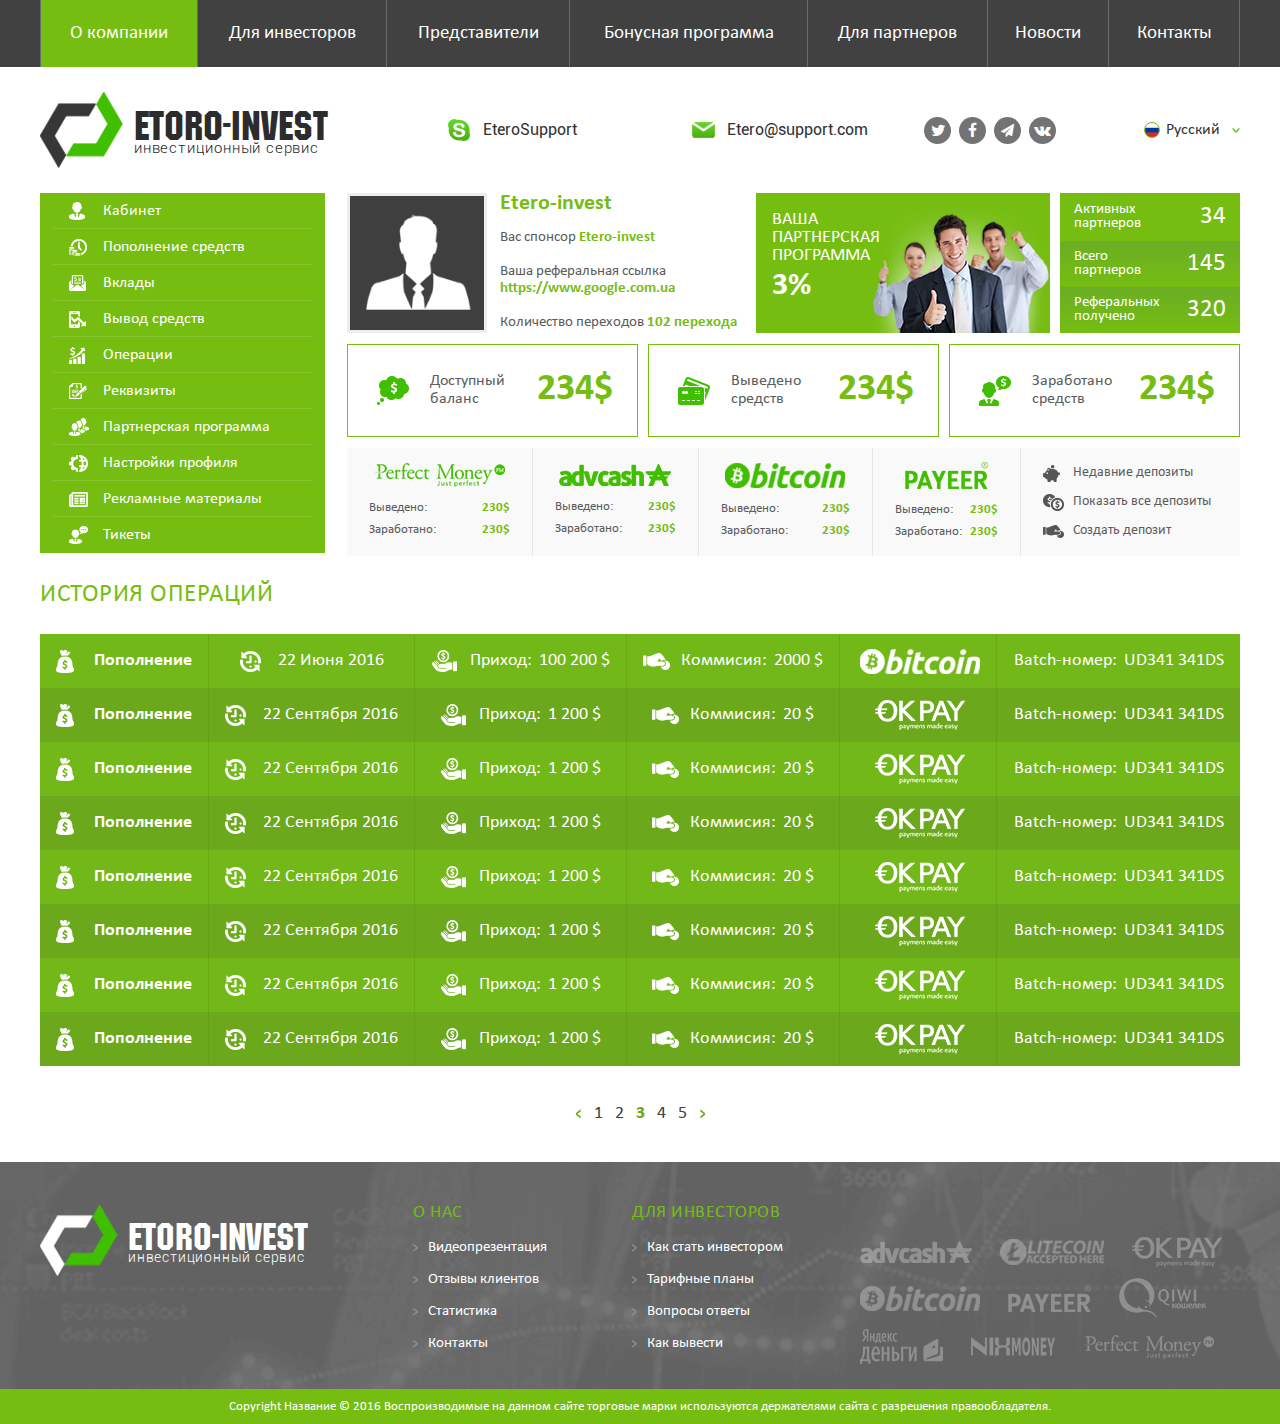
<file: lk-history.html>
<!DOCTYPE html>
<html>
  <head lang="ru">
    <meta charset="utf-8">
    <meta http-equiv="X-UA-Compatible" content="IE=edge">
    <link rel="shortcut icon" href="favicon.ico" type="image/x-icon">
    <title>История операций | etero</title>
    <link rel="stylesheet" href="css/jquery.reject.css">
    <link rel="stylesheet" href="css/ion.rangeSlider.css">
    <link rel="stylesheet" href="css/ion.rangeSlider.skinHTML5.css">
    <link rel="stylesheet" href="css/selectric.css">
    <link rel="stylesheet" href="css/magnific-popup.css">
    <link rel="stylesheet" href="css/liMarquee.css">
    <link rel="stylesheet" href="fonts/stylesheet.css">
    <link rel="stylesheet" href="css/font-awesome.min.css">
    <link rel="stylesheet" href="css/main.css">
    <script src="js/jquery-1.11.3.min.js"></script>
    <script src="js/jquery.reject.js"></script>
    <script src="js/jquery.selectric.min.js"></script>
    <script src="js/ion.rangeSlider.min.js"></script>
    <script src="js/jquery.liMarquee.js"></script>
    <script src="js/script.js"></script>
  </head>
  <body>
    <div class="b_navigation">
      <div class="container">
        <ul class="b_site-nav">
          <li>
            <a href="#" class="active">О компании</a>
          </li>
          <li>
            <a href="#">Для инвесторов</a>
          </li>
          <li>
            <a href="#">Представители</a>
          </li>
          <li>
            <a href="#">Бонусная программа</a>
          </li>
          <li>
            <a href="#">Для партнеров</a>
          </li>
          <li>
            <a href="#">Новости</a>
          </li>
          <li>
            <a href="#">Контакты</a>
          </li>
        </ul>
      </div>
    </div>
    <header>
      <div class="container">
        <div class="b_hdr-line1 clear-fix">
          <div class="left">
            <div class="b_logo m_hdr">
              <div class="text">
                <span class="t1">Etoro-Invest</span>
                <span class="t2">инвестиционный сервис</span>
                <a href="#">Главная</a>
              </div>
            </div>
            <ul class="b_fb-links">
              <li>
                <a href="#" style="background-image: url(img/skype.png);">EteroSupport</a>
              </li>
              <li>
                <a href="#" style="background-image: url(img/email.png);">Etero@support.com</a>
              </li>
            </ul>
            <ul class="b_social">
              <li class="soc">
                <a href="#" class="fa-twitter">twitter.com</a>
              </li>
              <li class="soc">
                <a href="#" class="fa-facebook">facebook.com</a>
              </li>
              <li class="soc">
                <a href="#" class="min fa-paper-plane">telegram.com</a>
              </li>
              <li class="soc">
                <a href="#" class="fa-vk">vk.com</a>
              </li>
            </ul>
          </div>
          <div class="right">
            <div class="b_lang">
              <div class="item select">
                <span style="background-image: url(img/lang-ctry-ru.png);" class="country"></span>
                <span class="language">Русский</span>
              </div>
              <ul style="display: none;" class="list">
                <li class="item">
                  <span style="background-image: url(img/lang-ctry-ru.png);" class="country"></span>
                  <span class="language">English</span>
                </li>
                <li class="item">
                  <span style="background-image: url(img/lang-ctry-ru.png);" class="country"></span>
                  <span class="language">Español</span>
                </li>
                <li class="item">
                  <span style="background-image: url(img/lang-ctry-ru.png);" class="country"></span>
                  <span class="language">Deutsch</span>
                </li>
                <li class="item">
                  <span style="background-image: url(img/lang-ctry-ru.png);" class="country"></span>
                  <span class="language">Polski</span>
                </li>
              </ul>
            </div>
          </div>
        </div>
        <div class="b_lk-hdr-line2 clear-fix">
          <div class="left">
            <ul class="b_lk-nav">
              <li>
                <a href="#" style="background-image: url(img/lk/nav-iam.png);">Кабинет</a>
              </li>
              <li>
                <a href="#" style="background-image: url(img/lk/nav-pay.png);">Пополнение средств</a>
              </li>
              <li>
                <a href="#" style="background-image: url(img/lk/nav-deposits.png);">Вклады</a>
              </li>
              <li>
                <a href="#" style="background-image: url(img/lk/nav-outpay.png);">Вывод средств</a>
              </li>
              <li>
                <a href="#" style="background-image: url(img/lk/nav-operations.png);">Операции</a>
              </li>
              <li>
                <a href="#" style="background-image: url(img/lk/nav-requisites.png);">Реквизиты</a>
              </li>
              <li>
                <a href="#" style="background-image: url(img/lk/nav-partners.png);">Партнерская программа</a>
              </li>
              <li>
                <a href="#" style="background-image: url(img/lk/nav-settings.png);">Настройки профиля</a>
              </li>
              <li>
                <a href="#" style="background-image: url(img/lk/nav-ads.png);">Рекламные материалы</a>
              </li>
              <li>
                <a href="#" style="background-image: url(img/lk/nav-tickets.png);">Тикеты</a>
              </li>
            </ul>
          </div>
          <div class="right">
            <div class="row clear-fix">
              <div class="col">
                <div class="b_about-user m_au-hdr clear-fix">
                  <div style="background-image: url(img/user-img.png);" class="image"></div>
                  <div class="info">
                    <span class="caption">Etero-invest</span>
                    <span>Вас спонсор
                      <a href="#" class="cap">Etero-invest</a>
                    </span>
                    <span>Ваша реферальная ссылка</span>
                    <span class="cap">https://www.google.com.ua</span>
                    <span>Количество переходов
                      <span class="cap">102 перехода</span>
                    </span>
                  </div>
                </div>
              </div>
              <div class="col">
                <div class="b_lk-baner">
                  <span>Ваша</span>
                  <span>Партнерская</span>
                  <span>программа</span>
                  <span class="caption">3%</span>
                </div>
              </div>
              <div class="col">
                <ul class="b_stats-ref">
                  <li>Активных
                    <br/> партнеров
                    <span>34</span>
                  </li>
                  <li>Всего
                    <br/> партнеров
                    <span>145</span>
                  </li>
                  <li>Реферальных
                    <br/> получено
                    <span>320</span>
                  </li>
                </ul>
              </div>
            </div>
            <div class="row">
              <ul class="b_stats-user clear-fix">
                <li style="background-image: url(img/lk/balance.png);">Доступный
                  <br/> баланс
                  <span>234$</span>
                </li>
                <li style="background-image: url(img/lk/outpay.png);">Выведено
                  <br/> средств
                  <span>234$</span>
                </li>
                <li style="background-image: url(img/lk/earned.png);">Заработано
                  <br/> средств
                  <span>234$</span>
                </li>
              </ul>
            </div>
            <div class="row">
              <div class="b_deposits clear-fix">
                <div class="list">
                  <div class="item">
                    <img src="img/pay9-h.png" />
                    <ul>
                      <li>Выведено:
                        <span>230$</span>
                      </li>
                      <li>Заработано:
                        <span>230$</span>
                      </li>
                    </ul>
                  </div>
                  <div class="item">
                    <img src="img/pay1-h.png" />
                    <ul>
                      <li>Выведено:
                        <span>230$</span>
                      </li>
                      <li>Заработано:
                        <span>230$</span>
                      </li>
                    </ul>
                  </div>
                  <div class="item">
                    <img src="img/pay4-h.png" />
                    <ul>
                      <li>Выведено:
                        <span>230$</span>
                      </li>
                      <li>Заработано:
                        <span>230$</span>
                      </li>
                    </ul>
                  </div>
                  <div class="item">
                    <img src="img/pay5-h.png" />
                    <ul>
                      <li>Выведено:
                        <span>230$</span>
                      </li>
                      <li>Заработано:
                        <span>230$</span>
                      </li>
                    </ul>
                  </div>
                </div>
                <div class="links">
                  <div class="item">
                    <ul>
                      <li>
                        <a href="#">Недавние депозиты</a>
                      </li>
                      <li>
                        <a href="#">Показать все депозиты</a>
                      </li>
                      <li>
                        <a href="#">Создать депозит</a>
                      </li>
                    </ul>
                  </div>
                </div>
              </div>
            </div>
          </div>
        </div>
      </div>
    </header>
    <div class="content-lk container">
      <h1 class="g-caption">История операций</h1>
      <div class="b_history b_table-style">
        <div class="row">
          <div class="cell">
            <span style="background-image: url(img/lk/history-pay.png);" class="ico caption">Пополнение</span>
          </div>
          <div class="cell">
            <span style="background-image: url(img/lk/history-date.png);" class="ico">22 Июня 2016</span>
          </div>
          <div class="cell">
            <span style="background-image: url(img/lk/history-earned.png);" class="ico">Приход:</span>
            <span class="number">100 200 $</span>
          </div>
          <div class="cell">
            <span style="background-image: url(img/lk/history-commis.png);" class="ico">Коммисия:</span>
            <span class="number">2000 $</span>
          </div>
          <div class="cell image">
            <img src="img/pay4-a.png">
          </div>
          <div class="cell">
            <span>Batch-номер:</span>
            <span class="number">UD341 341DS</span>
          </div>
        </div>
        <div class="row">
          <div class="cell">
            <span style="background-image: url(img/lk/history-pay.png);" class="ico caption">Пополнение</span>
          </div>
          <div class="cell">
            <span style="background-image: url(img/lk/history-date.png);" class="ico">22 Сентября 2016</span>
          </div>
          <div class="cell">
            <span style="background-image: url(img/lk/history-earned.png);" class="ico">Приход:</span>
            <span class="number">1 200 $</span>
          </div>
          <div class="cell">
            <span style="background-image: url(img/lk/history-commis.png);" class="ico">Коммисия:</span>
            <span class="number">20 $</span>
          </div>
          <div class="cell image">
            <img src="img/pay3-a.png">
          </div>
          <div class="cell">
            <span>Batch-номер:</span>
            <span class="number">UD341 341DS</span>
          </div>
        </div>
        <div class="row">
          <div class="cell">
            <span style="background-image: url(img/lk/history-pay.png);" class="ico caption">Пополнение</span>
          </div>
          <div class="cell">
            <span style="background-image: url(img/lk/history-date.png);" class="ico">22 Сентября 2016</span>
          </div>
          <div class="cell">
            <span style="background-image: url(img/lk/history-earned.png);" class="ico">Приход:</span>
            <span class="number">1 200 $</span>
          </div>
          <div class="cell">
            <span style="background-image: url(img/lk/history-commis.png);" class="ico">Коммисия:</span>
            <span class="number">20 $</span>
          </div>
          <div class="cell image">
            <img src="img/pay3-a.png">
          </div>
          <div class="cell">
            <span>Batch-номер:</span>
            <span class="number">UD341 341DS</span>
          </div>
        </div>
        <div class="row">
          <div class="cell">
            <span style="background-image: url(img/lk/history-pay.png);" class="ico caption">Пополнение</span>
          </div>
          <div class="cell">
            <span style="background-image: url(img/lk/history-date.png);" class="ico">22 Сентября 2016</span>
          </div>
          <div class="cell">
            <span style="background-image: url(img/lk/history-earned.png);" class="ico">Приход:</span>
            <span class="number">1 200 $</span>
          </div>
          <div class="cell">
            <span style="background-image: url(img/lk/history-commis.png);" class="ico">Коммисия:</span>
            <span class="number">20 $</span>
          </div>
          <div class="cell image">
            <img src="img/pay3-a.png">
          </div>
          <div class="cell">
            <span>Batch-номер:</span>
            <span class="number">UD341 341DS</span>
          </div>
        </div>
        <div class="row">
          <div class="cell">
            <span style="background-image: url(img/lk/history-pay.png);" class="ico caption">Пополнение</span>
          </div>
          <div class="cell">
            <span style="background-image: url(img/lk/history-date.png);" class="ico">22 Сентября 2016</span>
          </div>
          <div class="cell">
            <span style="background-image: url(img/lk/history-earned.png);" class="ico">Приход:</span>
            <span class="number">1 200 $</span>
          </div>
          <div class="cell">
            <span style="background-image: url(img/lk/history-commis.png);" class="ico">Коммисия:</span>
            <span class="number">20 $</span>
          </div>
          <div class="cell image">
            <img src="img/pay3-a.png">
          </div>
          <div class="cell">
            <span>Batch-номер:</span>
            <span class="number">UD341 341DS</span>
          </div>
        </div>
        <div class="row">
          <div class="cell">
            <span style="background-image: url(img/lk/history-pay.png);" class="ico caption">Пополнение</span>
          </div>
          <div class="cell">
            <span style="background-image: url(img/lk/history-date.png);" class="ico">22 Сентября 2016</span>
          </div>
          <div class="cell">
            <span style="background-image: url(img/lk/history-earned.png);" class="ico">Приход:</span>
            <span class="number">1 200 $</span>
          </div>
          <div class="cell">
            <span style="background-image: url(img/lk/history-commis.png);" class="ico">Коммисия:</span>
            <span class="number">20 $</span>
          </div>
          <div class="cell image">
            <img src="img/pay3-a.png">
          </div>
          <div class="cell">
            <span>Batch-номер:</span>
            <span class="number">UD341 341DS</span>
          </div>
        </div>
        <div class="row">
          <div class="cell">
            <span style="background-image: url(img/lk/history-pay.png);" class="ico caption">Пополнение</span>
          </div>
          <div class="cell">
            <span style="background-image: url(img/lk/history-date.png);" class="ico">22 Сентября 2016</span>
          </div>
          <div class="cell">
            <span style="background-image: url(img/lk/history-earned.png);" class="ico">Приход:</span>
            <span class="number">1 200 $</span>
          </div>
          <div class="cell">
            <span style="background-image: url(img/lk/history-commis.png);" class="ico">Коммисия:</span>
            <span class="number">20 $</span>
          </div>
          <div class="cell image">
            <img src="img/pay3-a.png">
          </div>
          <div class="cell">
            <span>Batch-номер:</span>
            <span class="number">UD341 341DS</span>
          </div>
        </div>
        <div class="row">
          <div class="cell">
            <span style="background-image: url(img/lk/history-pay.png);" class="ico caption">Пополнение</span>
          </div>
          <div class="cell">
            <span style="background-image: url(img/lk/history-date.png);" class="ico">22 Сентября 2016</span>
          </div>
          <div class="cell">
            <span style="background-image: url(img/lk/history-earned.png);" class="ico">Приход:</span>
            <span class="number">1 200 $</span>
          </div>
          <div class="cell">
            <span style="background-image: url(img/lk/history-commis.png);" class="ico">Коммисия:</span>
            <span class="number">20 $</span>
          </div>
          <div class="cell image">
            <img src="img/pay3-a.png">
          </div>
          <div class="cell">
            <span>Batch-номер:</span>
            <span class="number">UD341 341DS</span>
          </div>
        </div>
      </div>
      <ul class="b_pages-nav">
        <li>
          <a href="#" class="prev"></a>
        </li>
        <li>
          <a href="#">1</a>
        </li>
        <li>
          <a href="#">2</a>
        </li>
        <li class="active">
          <a href="#">3</a>
        </li>
        <li>
          <a href="#">4</a>
        </li>
        <li>
          <a href="#">5</a>
        </li>
        <li>
          <a href="#" class="next"></a>
        </li>
      </ul>
    </div>
    <div id="footer">
      <div class="container">
        <div class="ln1 clear-fix">
          <div href="#" class="b_logo m_ftr">
            <div class="text">
              <span class="t1">Etoro-Invest</span>
              <span class="t2">инвестиционный сервис</span>
              <a href="#">Главная</a>
            </div>
          </div>
          <div class="links">
            <span class="g-caption">о нас</span>
            <ul class="b_ftr-links">
              <li>
                <a href="#">Видеопрезентация</a>
              </li>
              <li>
                <a href="#">Отзывы клиентов</a>
              </li>
              <li>
                <a href="#">Статистика</a>
              </li>
              <li>
                <a href="#">Контакты</a>
              </li>
            </ul>
          </div>
          <div class="links">
            <span class="g-caption">для инвесторов</span>
            <ul class="b_ftr-links">
              <li>
                <a href="#">Как стать инвестором</a>
              </li>
              <li>
                <a href="#">Тарифные планы</a>
              </li>
              <li>
                <a href="#">Вопросы ответы</a>
              </li>
              <li>
                <a href="#">Как вывести</a>
              </li>
            </ul>
          </div>
          <div class="brands">
            <ul class="b_brands">
              <li>
                <a href="#">
                  <img src="" data-a="img/pay1.png" data-h="img/pay1-h.png" alt="" />
                </a>
              </li>
              <li>
                <a href="#">
                  <img src="" data-a="img/pay2.png" data-h="img/pay2-h.png" alt="" />
                </a>
              </li>
              <li>
                <a href="#">
                  <img src="" data-a="img/pay3.png" data-h="img/pay3-h.png" alt="" />
                </a>
              </li>
              <li>
                <a href="#">
                  <img src="" data-a="img/pay4.png" data-h="img/pay4-h.png" alt="" />
                </a>
              </li>
              <li>
                <a href="#">
                  <img src="" data-a="img/pay5.png" data-h="img/pay5-h.png" alt="" />
                </a>
              </li>
              <li>
                <a href="#">
                  <img src="" data-a="img/pay6.png" data-h="img/pay6-h.png" alt="" />
                </a>
              </li>
              <li>
                <a href="#">
                  <img src="" data-a="img/pay7.png" data-h="img/pay7-h.png" alt="" />
                </a>
              </li>
              <li>
                <a href="#">
                  <img src="" data-a="img/pay8.png" data-h="img/pay8-h.png" alt="" />
                </a>
              </li>
              <li>
                <a href="#">
                  <img src="" data-a="img/pay9.png" data-h="img/pay9-h.png" alt="" />
                </a>
              </li>
            </ul>
          </div>
        </div>
      </div>
    </div>
    <div class="b_copirite">
      <span>Copyright Название © 2016 Воспроизводимые на данном сайте торговые марки используются держателями сайта с разрешения правообладателя.</span>
    </div>
    <script src="js/jquery.magnific-popup.min.js"></script>
  </body>
</html>
</file>
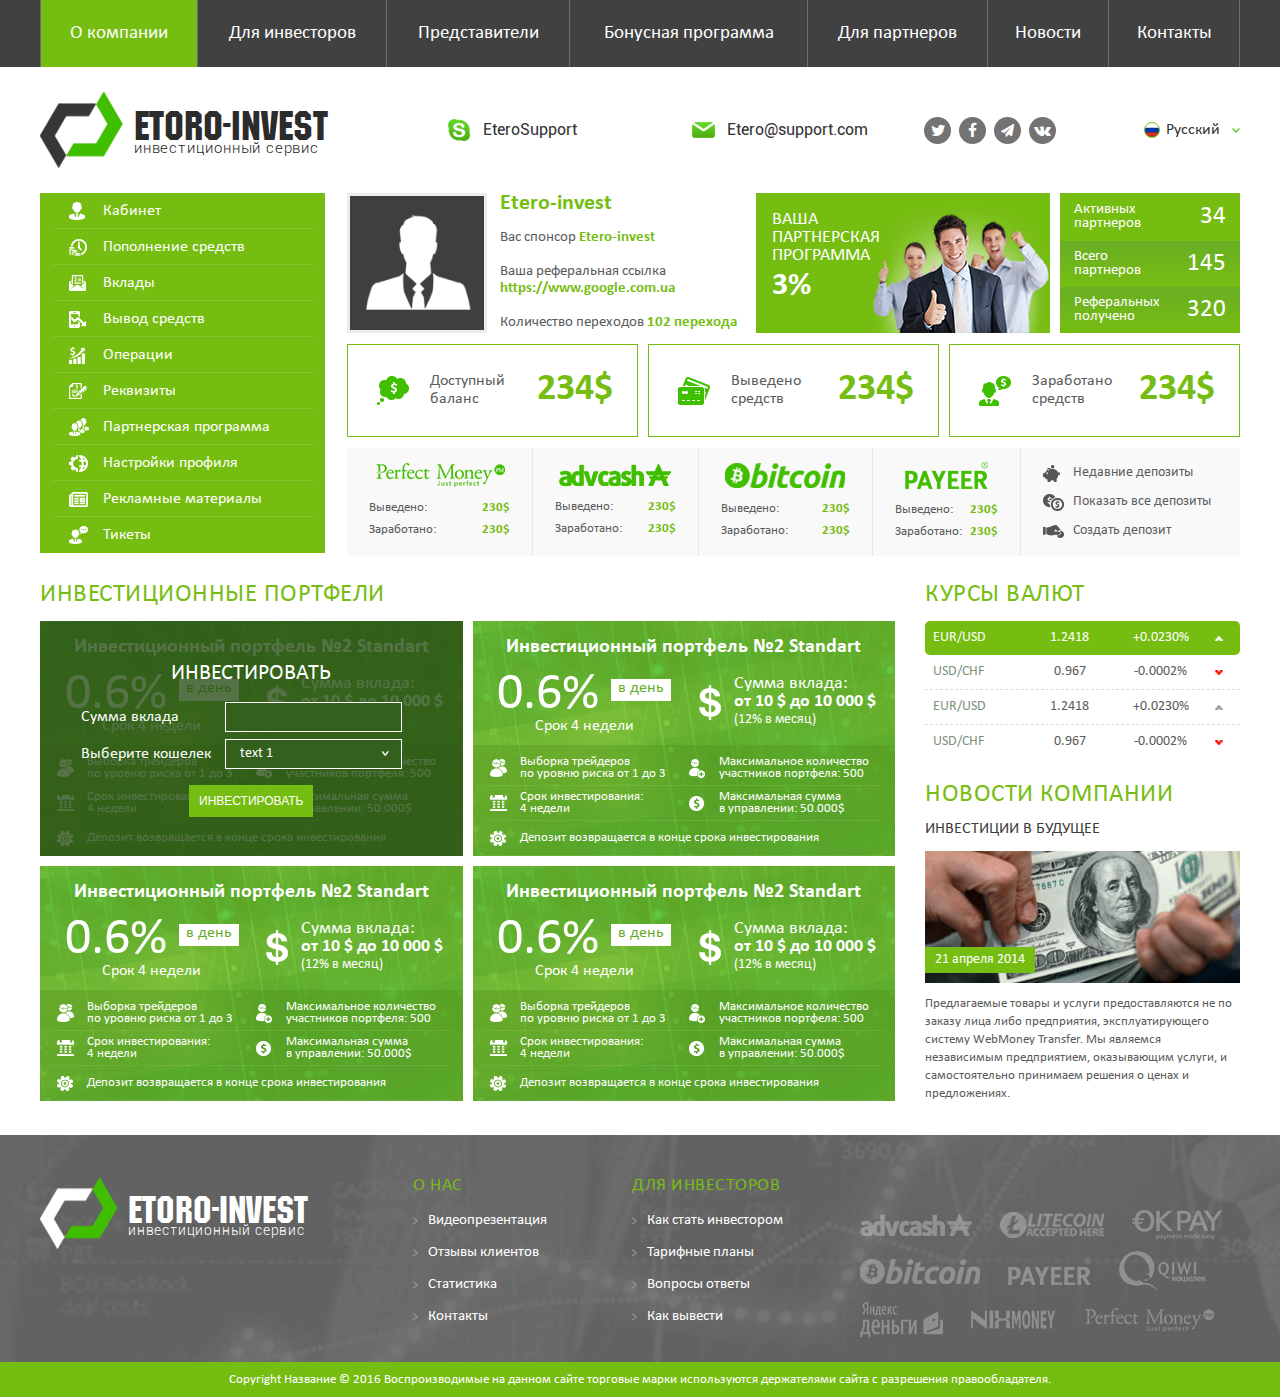
<file: lk-index.html>
<!DOCTYPE html>
<html>
  <head lang="ru">
    <meta charset="utf-8">
    <meta http-equiv="X-UA-Compatible" content="IE=edge">
    <link rel="shortcut icon" href="favicon.ico" type="image/x-icon">
    <title>Кабинет | etero</title>
    <link rel="stylesheet" href="css/jquery.reject.css">
    <link rel="stylesheet" href="css/ion.rangeSlider.css">
    <link rel="stylesheet" href="css/ion.rangeSlider.skinHTML5.css">
    <link rel="stylesheet" href="css/selectric.css">
    <link rel="stylesheet" href="css/magnific-popup.css">
    <link rel="stylesheet" href="css/liMarquee.css">
    <link rel="stylesheet" href="fonts/stylesheet.css">
    <link rel="stylesheet" href="css/font-awesome.min.css">
    <link rel="stylesheet" href="css/main.css">
    <script src="js/jquery-1.11.3.min.js"></script>
    <script src="js/jquery.reject.js"></script>
    <script src="js/jquery.selectric.min.js"></script>
    <script src="js/ion.rangeSlider.min.js"></script>
    <script src="js/jquery.liMarquee.js"></script>
    <script src="js/script.js"></script>
  </head>
  <body>
    <div class="b_navigation">
      <div class="container">
        <ul class="b_site-nav">
          <li>
            <a href="#" class="active">О компании</a>
          </li>
          <li>
            <a href="#">Для инвесторов</a>
          </li>
          <li>
            <a href="#">Представители</a>
          </li>
          <li>
            <a href="#">Бонусная программа</a>
          </li>
          <li>
            <a href="#">Для партнеров</a>
          </li>
          <li>
            <a href="#">Новости</a>
          </li>
          <li>
            <a href="#">Контакты</a>
          </li>
        </ul>
      </div>
    </div>
    <header>
      <div class="container">
        <div class="b_hdr-line1 clear-fix">
          <div class="left">
            <div class="b_logo m_hdr">
              <div class="text">
                <span class="t1">Etoro-Invest</span>
                <span class="t2">инвестиционный сервис</span>
                <a href="#">Главная</a>
              </div>
            </div>
            <ul class="b_fb-links">
              <li>
                <a href="#" style="background-image: url(img/skype.png);">EteroSupport</a>
              </li>
              <li>
                <a href="#" style="background-image: url(img/email.png);">Etero@support.com</a>
              </li>
            </ul>
            <ul class="b_social">
              <li class="soc">
                <a href="#" class="fa-twitter">twitter.com</a>
              </li>
              <li class="soc">
                <a href="#" class="fa-facebook">facebook.com</a>
              </li>
              <li class="soc">
                <a href="#" class="min fa-paper-plane">telegram.com</a>
              </li>
              <li class="soc">
                <a href="#" class="fa-vk">vk.com</a>
              </li>
            </ul>
          </div>
          <div class="right">
            <div class="b_lang">
              <div class="item select">
                <span style="background-image: url(img/lang-ctry-ru.png);" class="country"></span>
                <span class="language">Русский</span>
              </div>
              <ul style="display: none;" class="list">
                <li class="item">
                  <span style="background-image: url(img/lang-ctry-ru.png);" class="country"></span>
                  <span class="language">English</span>
                </li>
                <li class="item">
                  <span style="background-image: url(img/lang-ctry-ru.png);" class="country"></span>
                  <span class="language">Español</span>
                </li>
                <li class="item">
                  <span style="background-image: url(img/lang-ctry-ru.png);" class="country"></span>
                  <span class="language">Deutsch</span>
                </li>
                <li class="item">
                  <span style="background-image: url(img/lang-ctry-ru.png);" class="country"></span>
                  <span class="language">Polski</span>
                </li>
              </ul>
            </div>
          </div>
        </div>
        <div class="b_lk-hdr-line2 clear-fix">
          <div class="left">
            <ul class="b_lk-nav">
              <li>
                <a href="#" style="background-image: url(img/lk/nav-iam.png);">Кабинет</a>
              </li>
              <li>
                <a href="#" style="background-image: url(img/lk/nav-pay.png);">Пополнение средств</a>
              </li>
              <li>
                <a href="#" style="background-image: url(img/lk/nav-deposits.png);">Вклады</a>
              </li>
              <li>
                <a href="#" style="background-image: url(img/lk/nav-outpay.png);">Вывод средств</a>
              </li>
              <li>
                <a href="#" style="background-image: url(img/lk/nav-operations.png);">Операции</a>
              </li>
              <li>
                <a href="#" style="background-image: url(img/lk/nav-requisites.png);">Реквизиты</a>
              </li>
              <li>
                <a href="#" style="background-image: url(img/lk/nav-partners.png);">Партнерская программа</a>
              </li>
              <li>
                <a href="#" style="background-image: url(img/lk/nav-settings.png);">Настройки профиля</a>
              </li>
              <li>
                <a href="#" style="background-image: url(img/lk/nav-ads.png);">Рекламные материалы</a>
              </li>
              <li>
                <a href="#" style="background-image: url(img/lk/nav-tickets.png);">Тикеты</a>
              </li>
            </ul>
          </div>
          <div class="right">
            <div class="row clear-fix">
              <div class="col">
                <div class="b_about-user m_au-hdr clear-fix">
                  <div style="background-image: url(img/user-img.png);" class="image"></div>
                  <div class="info">
                    <span class="caption">Etero-invest</span>
                    <span>Вас спонсор
                      <a href="#" class="cap">Etero-invest</a>
                    </span>
                    <span>Ваша реферальная ссылка</span>
                    <span class="cap">https://www.google.com.ua</span>
                    <span>Количество переходов
                      <span class="cap">102 перехода</span>
                    </span>
                  </div>
                </div>
              </div>
              <div class="col">
                <div class="b_lk-baner">
                  <span>Ваша</span>
                  <span>Партнерская</span>
                  <span>программа</span>
                  <span class="caption">3%</span>
                </div>
              </div>
              <div class="col">
                <ul class="b_stats-ref">
                  <li>Активных
                    <br/> партнеров
                    <span>34</span>
                  </li>
                  <li>Всего
                    <br/> партнеров
                    <span>145</span>
                  </li>
                  <li>Реферальных
                    <br/> получено
                    <span>320</span>
                  </li>
                </ul>
              </div>
            </div>
            <div class="row">
              <ul class="b_stats-user clear-fix">
                <li style="background-image: url(img/lk/balance.png);">Доступный
                  <br/> баланс
                  <span>234$</span>
                </li>
                <li style="background-image: url(img/lk/outpay.png);">Выведено
                  <br/> средств
                  <span>234$</span>
                </li>
                <li style="background-image: url(img/lk/earned.png);">Заработано
                  <br/> средств
                  <span>234$</span>
                </li>
              </ul>
            </div>
            <div class="row">
              <div class="b_deposits clear-fix">
                <div class="list">
                  <div class="item">
                    <img src="img/pay9-h.png" />
                    <ul>
                      <li>Выведено:
                        <span>230$</span>
                      </li>
                      <li>Заработано:
                        <span>230$</span>
                      </li>
                    </ul>
                  </div>
                  <div class="item">
                    <img src="img/pay1-h.png" />
                    <ul>
                      <li>Выведено:
                        <span>230$</span>
                      </li>
                      <li>Заработано:
                        <span>230$</span>
                      </li>
                    </ul>
                  </div>
                  <div class="item">
                    <img src="img/pay4-h.png" />
                    <ul>
                      <li>Выведено:
                        <span>230$</span>
                      </li>
                      <li>Заработано:
                        <span>230$</span>
                      </li>
                    </ul>
                  </div>
                  <div class="item">
                    <img src="img/pay5-h.png" />
                    <ul>
                      <li>Выведено:
                        <span>230$</span>
                      </li>
                      <li>Заработано:
                        <span>230$</span>
                      </li>
                    </ul>
                  </div>
                </div>
                <div class="links">
                  <div class="item">
                    <ul>
                      <li>
                        <a href="#">Недавние депозиты</a>
                      </li>
                      <li>
                        <a href="#">Показать все депозиты</a>
                      </li>
                      <li>
                        <a href="#">Создать депозит</a>
                      </li>
                    </ul>
                  </div>
                </div>
              </div>
            </div>
          </div>
        </div>
      </div>
    </header>
    <div class="content-lk container">
      <div class="clear-fix">
        <div id="main">
          <h1 class="g-caption">инвестиционные портфели</h1>
          <div class="b_case m_item-big clear-fix">
            <div class="b_case-item-big m_bgp m_case-form active">
              <form class="b_form-invested">
                <div class="form-wrapper">
                  <span class="title">инвестировать</span>
                  <div class="row">
                    <label>Сумма вклада</label>
                    <input type="text">
                  </div>
                  <div class="row">
                    <label>Выберите кошелек</label>
                    <div class="selcts">
                      <select class="selct">
                        <option>text 1</option>
                      </select>
                    </div>
                  </div>
                  <button type="submit" class="e_btn-def">инвестировать</button>
                </div>
              </form>
              <span class="title">Инвестиционный портфель
                <span>№2 Standart</span>
              </span>
              <div class="row clear-fix">
                <div class="col">
                  <div class="b_percent">
                    <span>0.6%</span>
                    <span class="label">в день</span>
                    <span class="small">Срок 4 недели</span>
                  </div>
                </div>
                <div class="col">
                  <div style="background-image: url(img/lk/case-big-deposits.png);" class="b_invested">
                    <span>Сумма вклада:</span>
                    <span class="cap">от 10 $ до 10 000 $</span>
                    <span class="small">(12% в месяц)</span>
                  </div>
                </div>
              </div>
              <ul class="clear-fix">
                <li style="background-image: url(img/lk/case-big-traders.png);">Выборка трейдеров
                  <br> по уровню риска от 1 до 3</li>
                <li style="background-image: url(img/lk/case-big-users.png);">Максимальное количество участников портфеля:
                  <span>500</span>
                </li>
                <li style="background-image: url(img/lk/case-big-invest.png);">Срок инвестирования:
                  <br>
                  <span>4 недели</span>
                </li>
                <li style="background-image: url(img/lk/case-big-money.png);">Максимальная сумма
                  <br> в управлении:
                  <span>50.000$</span>
                </li>
                <li style="background-image: url(img/lk/case-big-details.png);">Депозит возвращается в конце срока инвестирования</li>
              </ul>
            </div>
            <div class="b_case-item-big m_bgp m_case-form">
              <form class="b_form-invested">
                <div class="form-wrapper">
                  <span class="title">инвестировать</span>
                  <div class="row">
                    <label>Сумма вклада</label>
                    <input type="text">
                  </div>
                  <div class="row">
                    <label>Выберите кошелек</label>
                    <div class="selcts">
                      <select class="selct">
                        <option>text 1</option>
                      </select>
                    </div>
                  </div>
                  <button type="submit" class="e_btn-def">инвестировать</button>
                </div>
              </form>
              <span class="title">Инвестиционный портфель
                <span>№2 Standart</span>
              </span>
              <div class="row clear-fix">
                <div class="col">
                  <div class="b_percent">
                    <span>0.6%</span>
                    <span class="label">в день</span>
                    <span class="small">Срок 4 недели</span>
                  </div>
                </div>
                <div class="col">
                  <div style="background-image: url(img/lk/case-big-deposits.png);" class="b_invested">
                    <span>Сумма вклада:</span>
                    <span class="cap">от 10 $ до 10 000 $</span>
                    <span class="small">(12% в месяц)</span>
                  </div>
                </div>
              </div>
              <ul class="clear-fix">
                <li style="background-image: url(img/lk/case-big-traders.png);">Выборка трейдеров
                  <br> по уровню риска от 1 до 3</li>
                <li style="background-image: url(img/lk/case-big-users.png);">Максимальное количество участников портфеля:
                  <span>500</span>
                </li>
                <li style="background-image: url(img/lk/case-big-invest.png);">Срок инвестирования:
                  <br>
                  <span>4 недели</span>
                </li>
                <li style="background-image: url(img/lk/case-big-money.png);">Максимальная сумма
                  <br> в управлении:
                  <span>50.000$</span>
                </li>
                <li style="background-image: url(img/lk/case-big-details.png);">Депозит возвращается в конце срока инвестирования</li>
              </ul>
            </div>
            <div class="b_case-item-big m_bgp m_case-form">
              <form class="b_form-invested">
                <div class="form-wrapper">
                  <span class="title">инвестировать</span>
                  <div class="row">
                    <label>Сумма вклада</label>
                    <input type="text">
                  </div>
                  <div class="row">
                    <label>Выберите кошелек</label>
                    <div class="selcts">
                      <select class="selct">
                        <option>text 1</option>
                      </select>
                    </div>
                  </div>
                  <button type="submit" class="e_btn-def">инвестировать</button>
                </div>
              </form>
              <span class="title">Инвестиционный портфель
                <span>№2 Standart</span>
              </span>
              <div class="row clear-fix">
                <div class="col">
                  <div class="b_percent">
                    <span>0.6%</span>
                    <span class="label">в день</span>
                    <span class="small">Срок 4 недели</span>
                  </div>
                </div>
                <div class="col">
                  <div style="background-image: url(img/lk/case-big-deposits.png);" class="b_invested">
                    <span>Сумма вклада:</span>
                    <span class="cap">от 10 $ до 10 000 $</span>
                    <span class="small">(12% в месяц)</span>
                  </div>
                </div>
              </div>
              <ul class="clear-fix">
                <li style="background-image: url(img/lk/case-big-traders.png);">Выборка трейдеров
                  <br> по уровню риска от 1 до 3</li>
                <li style="background-image: url(img/lk/case-big-users.png);">Максимальное количество участников портфеля:
                  <span>500</span>
                </li>
                <li style="background-image: url(img/lk/case-big-invest.png);">Срок инвестирования:
                  <br>
                  <span>4 недели</span>
                </li>
                <li style="background-image: url(img/lk/case-big-money.png);">Максимальная сумма
                  <br> в управлении:
                  <span>50.000$</span>
                </li>
                <li style="background-image: url(img/lk/case-big-details.png);">Депозит возвращается в конце срока инвестирования</li>
              </ul>
            </div>
            <div class="b_case-item-big m_bgp m_case-form">
              <form class="b_form-invested">
                <div class="form-wrapper">
                  <span class="title">инвестировать</span>
                  <div class="row">
                    <label>Сумма вклада</label>
                    <input type="text">
                  </div>
                  <div class="row">
                    <label>Выберите кошелек</label>
                    <div class="selcts">
                      <select class="selct">
                        <option>text 1</option>
                      </select>
                    </div>
                  </div>
                  <button type="submit" class="e_btn-def">инвестировать</button>
                </div>
              </form>
              <span class="title">Инвестиционный портфель
                <span>№2 Standart</span>
              </span>
              <div class="row clear-fix">
                <div class="col">
                  <div class="b_percent">
                    <span>0.6%</span>
                    <span class="label">в день</span>
                    <span class="small">Срок 4 недели</span>
                  </div>
                </div>
                <div class="col">
                  <div style="background-image: url(img/lk/case-big-deposits.png);" class="b_invested">
                    <span>Сумма вклада:</span>
                    <span class="cap">от 10 $ до 10 000 $</span>
                    <span class="small">(12% в месяц)</span>
                  </div>
                </div>
              </div>
              <ul class="clear-fix">
                <li style="background-image: url(img/lk/case-big-traders.png);">Выборка трейдеров
                  <br> по уровню риска от 1 до 3</li>
                <li style="background-image: url(img/lk/case-big-users.png);">Максимальное количество участников портфеля:
                  <span>500</span>
                </li>
                <li style="background-image: url(img/lk/case-big-invest.png);">Срок инвестирования:
                  <br>
                  <span>4 недели</span>
                </li>
                <li style="background-image: url(img/lk/case-big-money.png);">Максимальная сумма
                  <br> в управлении:
                  <span>50.000$</span>
                </li>
                <li style="background-image: url(img/lk/case-big-details.png);">Депозит возвращается в конце срока инвестирования</li>
              </ul>
            </div>
          </div>
        </div>
        <div id="aside">
          <div class="row">
            <h3 class="g-caption">Курсы валют</h3>
            <div class="b_course">
              <div class="item m_up">
                <div class="type">EUR/USD</div>
                <div class="money">1.2418</div>
                <div class="percent">+0.0230%</div>
                <div class="status"></div>
              </div>
              <div class="item m_down">
                <div class="type">USD/CHF</div>
                <div class="money">0.967</div>
                <div class="percent">-0.0002%</div>
                <div class="status"></div>
              </div>
              <div class="item m_up">
                <div class="type">EUR/USD</div>
                <div class="money">1.2418</div>
                <div class="percent">+0.0230%</div>
                <div class="status"></div>
              </div>
              <div class="item m_down">
                <div class="type">USD/CHF</div>
                <div class="money">0.967</div>
                <div class="percent">-0.0002%</div>
                <div class="status"></div>
              </div>
            </div>
          </div>
          <div class="row">
            <h3 class="g-caption">новости компании</h3>
            <div class="b-news-item m_small">
              <a href="#" class="caption">Инвестиции в будущее</a>
              <div style="background-image: url(img/news-image.png);" class="image">
                <div class="b_label">
                  <span>21 апреля 2014</span>
                </div>
              </div>
              <div class="text">
                <p>Предлагаемые товары и услуги предоставляются не по заказу лица либо предприятия, эксплуатирующего систему WebMoney Transfer. Мы являемся независимым предприятием, оказывающим услуги, и самостоятельно принимаем решения о ценах и предложениях.</p>
              </div>
            </div>
          </div>
        </div>
      </div>
    </div>
    <div id="footer">
      <div class="container">
        <div class="ln1 clear-fix">
          <div href="#" class="b_logo m_ftr">
            <div class="text">
              <span class="t1">Etoro-Invest</span>
              <span class="t2">инвестиционный сервис</span>
              <a href="#">Главная</a>
            </div>
          </div>
          <div class="links">
            <span class="g-caption">о нас</span>
            <ul class="b_ftr-links">
              <li>
                <a href="#">Видеопрезентация</a>
              </li>
              <li>
                <a href="#">Отзывы клиентов</a>
              </li>
              <li>
                <a href="#">Статистика</a>
              </li>
              <li>
                <a href="#">Контакты</a>
              </li>
            </ul>
          </div>
          <div class="links">
            <span class="g-caption">для инвесторов</span>
            <ul class="b_ftr-links">
              <li>
                <a href="#">Как стать инвестором</a>
              </li>
              <li>
                <a href="#">Тарифные планы</a>
              </li>
              <li>
                <a href="#">Вопросы ответы</a>
              </li>
              <li>
                <a href="#">Как вывести</a>
              </li>
            </ul>
          </div>
          <div class="brands">
            <ul class="b_brands">
              <li>
                <a href="#">
                  <img src="" data-a="img/pay1.png" data-h="img/pay1-h.png" alt="" />
                </a>
              </li>
              <li>
                <a href="#">
                  <img src="" data-a="img/pay2.png" data-h="img/pay2-h.png" alt="" />
                </a>
              </li>
              <li>
                <a href="#">
                  <img src="" data-a="img/pay3.png" data-h="img/pay3-h.png" alt="" />
                </a>
              </li>
              <li>
                <a href="#">
                  <img src="" data-a="img/pay4.png" data-h="img/pay4-h.png" alt="" />
                </a>
              </li>
              <li>
                <a href="#">
                  <img src="" data-a="img/pay5.png" data-h="img/pay5-h.png" alt="" />
                </a>
              </li>
              <li>
                <a href="#">
                  <img src="" data-a="img/pay6.png" data-h="img/pay6-h.png" alt="" />
                </a>
              </li>
              <li>
                <a href="#">
                  <img src="" data-a="img/pay7.png" data-h="img/pay7-h.png" alt="" />
                </a>
              </li>
              <li>
                <a href="#">
                  <img src="" data-a="img/pay8.png" data-h="img/pay8-h.png" alt="" />
                </a>
              </li>
              <li>
                <a href="#">
                  <img src="" data-a="img/pay9.png" data-h="img/pay9-h.png" alt="" />
                </a>
              </li>
            </ul>
          </div>
        </div>
      </div>
    </div>
    <div class="b_copirite">
      <span>Copyright Название © 2016 Воспроизводимые на данном сайте торговые марки используются держателями сайта с разрешения правообладателя.</span>
    </div>
    <script src="js/jquery.magnific-popup.min.js"></script>
  </body>
</html>
</file>
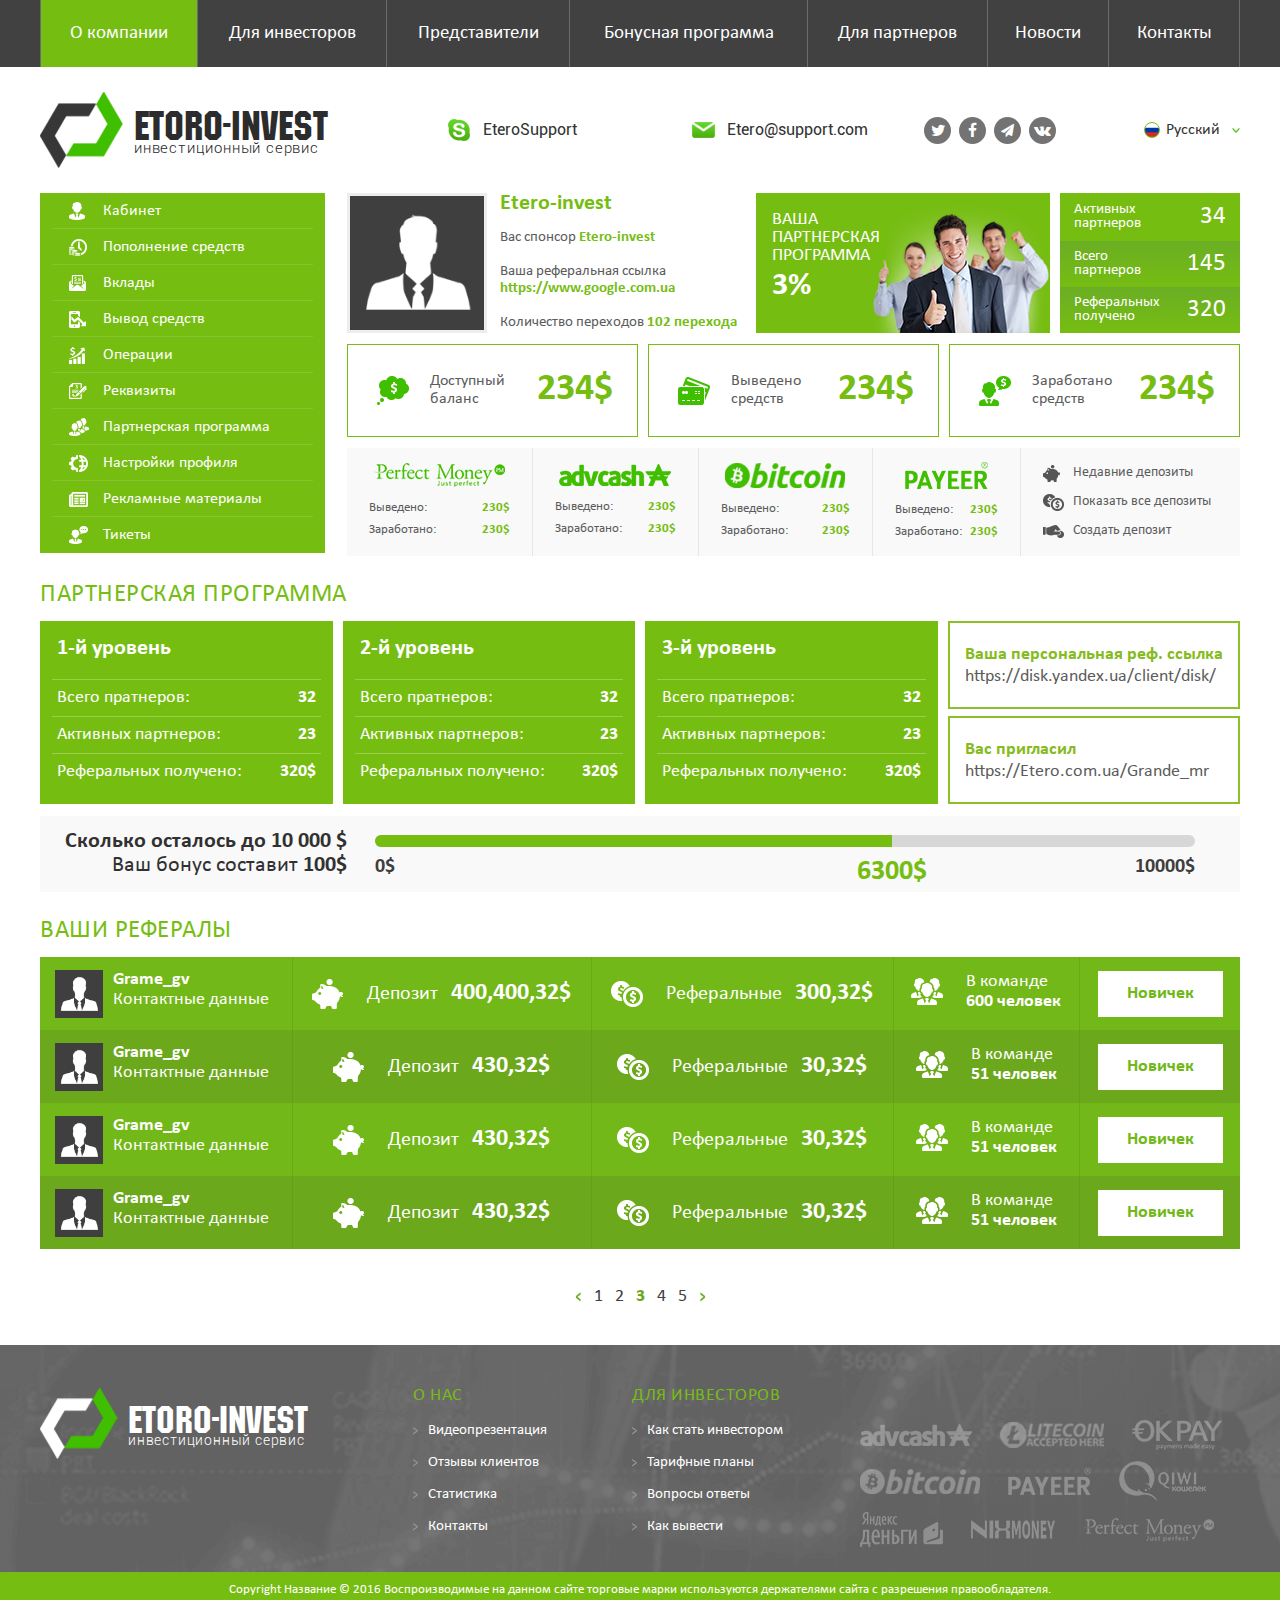
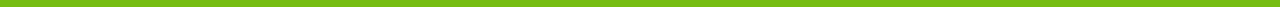
<file: lk-partners.html>
<!DOCTYPE html>
<html>
  <head lang="ru">
    <meta charset="utf-8">
    <meta http-equiv="X-UA-Compatible" content="IE=edge">
    <link rel="shortcut icon" href="favicon.ico" type="image/x-icon">
    <title>Партнерская программа | etero</title>
    <link rel="stylesheet" href="css/jquery.reject.css">
    <link rel="stylesheet" href="css/ion.rangeSlider.css">
    <link rel="stylesheet" href="css/ion.rangeSlider.skinHTML5.css">
    <link rel="stylesheet" href="css/selectric.css">
    <link rel="stylesheet" href="css/magnific-popup.css">
    <link rel="stylesheet" href="css/liMarquee.css">
    <link rel="stylesheet" href="fonts/stylesheet.css">
    <link rel="stylesheet" href="css/font-awesome.min.css">
    <link rel="stylesheet" href="css/main.css">
    <script src="js/jquery-1.11.3.min.js"></script>
    <script src="js/jquery.reject.js"></script>
    <script src="js/jquery.selectric.min.js"></script>
    <script src="js/ion.rangeSlider.min.js"></script>
    <script src="js/jquery.liMarquee.js"></script>
    <script src="js/script.js"></script>
  </head>
  <body>
    <div class="b_navigation">
      <div class="container">
        <ul class="b_site-nav">
          <li>
            <a href="#" class="active">О компании</a>
          </li>
          <li>
            <a href="#">Для инвесторов</a>
          </li>
          <li>
            <a href="#">Представители</a>
          </li>
          <li>
            <a href="#">Бонусная программа</a>
          </li>
          <li>
            <a href="#">Для партнеров</a>
          </li>
          <li>
            <a href="#">Новости</a>
          </li>
          <li>
            <a href="#">Контакты</a>
          </li>
        </ul>
      </div>
    </div>
    <header>
      <div class="container">
        <div class="b_hdr-line1 clear-fix">
          <div class="left">
            <div class="b_logo m_hdr">
              <div class="text">
                <span class="t1">Etoro-Invest</span>
                <span class="t2">инвестиционный сервис</span>
                <a href="#">Главная</a>
              </div>
            </div>
            <ul class="b_fb-links">
              <li>
                <a href="#" style="background-image: url(img/skype.png);">EteroSupport</a>
              </li>
              <li>
                <a href="#" style="background-image: url(img/email.png);">Etero@support.com</a>
              </li>
            </ul>
            <ul class="b_social">
              <li class="soc">
                <a href="#" class="fa-twitter">twitter.com</a>
              </li>
              <li class="soc">
                <a href="#" class="fa-facebook">facebook.com</a>
              </li>
              <li class="soc">
                <a href="#" class="min fa-paper-plane">telegram.com</a>
              </li>
              <li class="soc">
                <a href="#" class="fa-vk">vk.com</a>
              </li>
            </ul>
          </div>
          <div class="right">
            <div class="b_lang">
              <div class="item select">
                <span style="background-image: url(img/lang-ctry-ru.png);" class="country"></span>
                <span class="language">Русский</span>
              </div>
              <ul style="display: none;" class="list">
                <li class="item">
                  <span style="background-image: url(img/lang-ctry-ru.png);" class="country"></span>
                  <span class="language">English</span>
                </li>
                <li class="item">
                  <span style="background-image: url(img/lang-ctry-ru.png);" class="country"></span>
                  <span class="language">Español</span>
                </li>
                <li class="item">
                  <span style="background-image: url(img/lang-ctry-ru.png);" class="country"></span>
                  <span class="language">Deutsch</span>
                </li>
                <li class="item">
                  <span style="background-image: url(img/lang-ctry-ru.png);" class="country"></span>
                  <span class="language">Polski</span>
                </li>
              </ul>
            </div>
          </div>
        </div>
        <div class="b_lk-hdr-line2 clear-fix">
          <div class="left">
            <ul class="b_lk-nav">
              <li>
                <a href="#" style="background-image: url(img/lk/nav-iam.png);">Кабинет</a>
              </li>
              <li>
                <a href="#" style="background-image: url(img/lk/nav-pay.png);">Пополнение средств</a>
              </li>
              <li>
                <a href="#" style="background-image: url(img/lk/nav-deposits.png);">Вклады</a>
              </li>
              <li>
                <a href="#" style="background-image: url(img/lk/nav-outpay.png);">Вывод средств</a>
              </li>
              <li>
                <a href="#" style="background-image: url(img/lk/nav-operations.png);">Операции</a>
              </li>
              <li>
                <a href="#" style="background-image: url(img/lk/nav-requisites.png);">Реквизиты</a>
              </li>
              <li>
                <a href="#" style="background-image: url(img/lk/nav-partners.png);">Партнерская программа</a>
              </li>
              <li>
                <a href="#" style="background-image: url(img/lk/nav-settings.png);">Настройки профиля</a>
              </li>
              <li>
                <a href="#" style="background-image: url(img/lk/nav-ads.png);">Рекламные материалы</a>
              </li>
              <li>
                <a href="#" style="background-image: url(img/lk/nav-tickets.png);">Тикеты</a>
              </li>
            </ul>
          </div>
          <div class="right">
            <div class="row clear-fix">
              <div class="col">
                <div class="b_about-user m_au-hdr clear-fix">
                  <div style="background-image: url(img/user-img.png);" class="image"></div>
                  <div class="info">
                    <span class="caption">Etero-invest</span>
                    <span>Вас спонсор
                      <a href="#" class="cap">Etero-invest</a>
                    </span>
                    <span>Ваша реферальная ссылка</span>
                    <span class="cap">https://www.google.com.ua</span>
                    <span>Количество переходов
                      <span class="cap">102 перехода</span>
                    </span>
                  </div>
                </div>
              </div>
              <div class="col">
                <div class="b_lk-baner">
                  <span>Ваша</span>
                  <span>Партнерская</span>
                  <span>программа</span>
                  <span class="caption">3%</span>
                </div>
              </div>
              <div class="col">
                <ul class="b_stats-ref">
                  <li>Активных
                    <br/> партнеров
                    <span>34</span>
                  </li>
                  <li>Всего
                    <br/> партнеров
                    <span>145</span>
                  </li>
                  <li>Реферальных
                    <br/> получено
                    <span>320</span>
                  </li>
                </ul>
              </div>
            </div>
            <div class="row">
              <ul class="b_stats-user clear-fix">
                <li style="background-image: url(img/lk/balance.png);">Доступный
                  <br/> баланс
                  <span>234$</span>
                </li>
                <li style="background-image: url(img/lk/outpay.png);">Выведено
                  <br/> средств
                  <span>234$</span>
                </li>
                <li style="background-image: url(img/lk/earned.png);">Заработано
                  <br/> средств
                  <span>234$</span>
                </li>
              </ul>
            </div>
            <div class="row">
              <div class="b_deposits clear-fix">
                <div class="list">
                  <div class="item">
                    <img src="img/pay9-h.png" />
                    <ul>
                      <li>Выведено:
                        <span>230$</span>
                      </li>
                      <li>Заработано:
                        <span>230$</span>
                      </li>
                    </ul>
                  </div>
                  <div class="item">
                    <img src="img/pay1-h.png" />
                    <ul>
                      <li>Выведено:
                        <span>230$</span>
                      </li>
                      <li>Заработано:
                        <span>230$</span>
                      </li>
                    </ul>
                  </div>
                  <div class="item">
                    <img src="img/pay4-h.png" />
                    <ul>
                      <li>Выведено:
                        <span>230$</span>
                      </li>
                      <li>Заработано:
                        <span>230$</span>
                      </li>
                    </ul>
                  </div>
                  <div class="item">
                    <img src="img/pay5-h.png" />
                    <ul>
                      <li>Выведено:
                        <span>230$</span>
                      </li>
                      <li>Заработано:
                        <span>230$</span>
                      </li>
                    </ul>
                  </div>
                </div>
                <div class="links">
                  <div class="item">
                    <ul>
                      <li>
                        <a href="#">Недавние депозиты</a>
                      </li>
                      <li>
                        <a href="#">Показать все депозиты</a>
                      </li>
                      <li>
                        <a href="#">Создать депозит</a>
                      </li>
                    </ul>
                  </div>
                </div>
              </div>
            </div>
          </div>
        </div>
      </div>
    </header>
    <div class="content-lk container">
      <div class="b_partners">
        <h1 class="g-caption">Партнерская программа</h1>
        <div class="row">
          <div class="b_partner-level clear-fix">
            <div class="item">
              <ul class="b_partner-level-item">
                <li class="caption">1-й уровень</li>
                <li>Всего пратнеров:
                  <span>32</span>
                </li>
                <li>Активных партнеров:
                  <span>23</span>
                </li>
                <li>Реферальных получено:
                  <span>320$</span>
                </li>
              </ul>
            </div>
            <div class="item">
              <ul class="b_partner-level-item">
                <li class="caption">2-й уровень</li>
                <li>Всего пратнеров:
                  <span>32</span>
                </li>
                <li>Активных партнеров:
                  <span>23</span>
                </li>
                <li>Реферальных получено:
                  <span>320$</span>
                </li>
              </ul>
            </div>
            <div class="item">
              <ul class="b_partner-level-item">
                <li class="caption">3-й уровень</li>
                <li>Всего пратнеров:
                  <span>32</span>
                </li>
                <li>Активных партнеров:
                  <span>23</span>
                </li>
                <li>Реферальных получено:
                  <span>320$</span>
                </li>
              </ul>
            </div>
            <div class="item">
              <ul class="b_affiliate">
                <li>
                  <span class="caption">Ваша персональная реф. ссылка</span>
                  <span>https://disk.yandex.ua/client/disk/</span>
                </li>
                <li>
                  <span class="caption">Вас пригласил</span>
                  <a href="#">https://Etero.com.ua/Grande_mr</a>
                </li>
              </ul>
            </div>
          </div>
        </div>
        <div class="row">
          <div class="b_partner-progress clear-fix">
            <div class="text">
              <span class="caption">Сколько осталось до 10 000 $</span>
              <span>Ваш бонус составит
                <span class="caption">100$</span>
              </span>
            </div>
            <div class="eteneva">
              <div class="eteneva-line">
                <div role="progressbar" data-min="0" data-max="10000" data-progress="6300" class="eteneva-bar"></div>
              </div>
              <div class="eteneva-sub"></div>
            </div>
          </div>
        </div>
      </div>
      <div class="b_referrals-page">
        <h2 class="g-caption">Ваши рефералы</h2>
        <div class="b_referrals b_table-style">
          <div class="row">
            <div class="cell">
              <div class="b_about-user clear-fix">
                <div style="background-image: url(img/user-img.png);" class="image"></div>
                <div class="info">
                  <a href="#" class="double number">Grame_gv</a>
                  <span class="double">Контактные данные</span>
                </div>
              </div>
            </div>
            <div class="cell">
              <span style="background-image: url(img/lk/referrals-deposit.png);" class="ico">Депозит</span>
              <span class="number">400,400,32$</span>
            </div>
            <div class="cell">
              <span style="background-image: url(img/lk/referrals-money.png);" class="ico">Реферальные</span>
              <span class="number">300,32$</span>
            </div>
            <div class="cell">
              <span style="background-image: url(img/lk/referrals-group.png);" class="ico double">В команде
                <p class="number double">
                  <span>600</span> человек</p>
              </span>
            </div>
            <div class="cell">
              <span class="b_range">Новичек</span>
            </div>
          </div>
          <div class="row">
            <div class="cell">
              <div class="b_about-user clear-fix">
                <div style="background-image: url(img/user-img.png);" class="image"></div>
                <div class="info">
                  <a href="#" class="double number">Grame_gv</a>
                  <span class="double">Контактные данные</span>
                </div>
              </div>
            </div>
            <div class="cell">
              <span style="background-image: url(img/lk/referrals-deposit.png);" class="ico">Депозит</span>
              <span class="number">430,32$</span>
            </div>
            <div class="cell">
              <span style="background-image: url(img/lk/referrals-money.png);" class="ico">Реферальные</span>
              <span class="number">30,32$</span>
            </div>
            <div class="cell">
              <span style="background-image: url(img/lk/referrals-group.png);" class="ico double">В команде
                <p class="number double">
                  <span>51</span> человек</p>
              </span>
            </div>
            <div class="cell">
              <span class="b_range">Новичек</span>
            </div>
          </div>
          <div class="row">
            <div class="cell">
              <div class="b_about-user clear-fix">
                <div style="background-image: url(img/user-img.png);" class="image"></div>
                <div class="info">
                  <a href="#" class="double number">Grame_gv</a>
                  <span class="double">Контактные данные</span>
                </div>
              </div>
            </div>
            <div class="cell">
              <span style="background-image: url(img/lk/referrals-deposit.png);" class="ico">Депозит</span>
              <span class="number">430,32$</span>
            </div>
            <div class="cell">
              <span style="background-image: url(img/lk/referrals-money.png);" class="ico">Реферальные</span>
              <span class="number">30,32$</span>
            </div>
            <div class="cell">
              <span style="background-image: url(img/lk/referrals-group.png);" class="ico double">В команде
                <p class="number double">
                  <span>51</span> человек</p>
              </span>
            </div>
            <div class="cell">
              <span class="b_range">Новичек</span>
            </div>
          </div>
          <div class="row">
            <div class="cell">
              <div class="b_about-user clear-fix">
                <div style="background-image: url(img/user-img.png);" class="image"></div>
                <div class="info">
                  <a href="#" class="double number">Grame_gv</a>
                  <span class="double">Контактные данные</span>
                </div>
              </div>
            </div>
            <div class="cell">
              <span style="background-image: url(img/lk/referrals-deposit.png);" class="ico">Депозит</span>
              <span class="number">430,32$</span>
            </div>
            <div class="cell">
              <span style="background-image: url(img/lk/referrals-money.png);" class="ico">Реферальные</span>
              <span class="number">30,32$</span>
            </div>
            <div class="cell">
              <span style="background-image: url(img/lk/referrals-group.png);" class="ico double">В команде
                <p class="number double">
                  <span>51</span> человек</p>
              </span>
            </div>
            <div class="cell">
              <span class="b_range">Новичек</span>
            </div>
          </div>
        </div>
      </div>
      <ul class="b_pages-nav">
        <li>
          <a href="#" class="prev"></a>
        </li>
        <li>
          <a href="#">1</a>
        </li>
        <li>
          <a href="#">2</a>
        </li>
        <li class="active">
          <a href="#">3</a>
        </li>
        <li>
          <a href="#">4</a>
        </li>
        <li>
          <a href="#">5</a>
        </li>
        <li>
          <a href="#" class="next"></a>
        </li>
      </ul>
    </div>
    <div id="footer">
      <div class="container">
        <div class="ln1 clear-fix">
          <div href="#" class="b_logo m_ftr">
            <div class="text">
              <span class="t1">Etoro-Invest</span>
              <span class="t2">инвестиционный сервис</span>
              <a href="#">Главная</a>
            </div>
          </div>
          <div class="links">
            <span class="g-caption">о нас</span>
            <ul class="b_ftr-links">
              <li>
                <a href="#">Видеопрезентация</a>
              </li>
              <li>
                <a href="#">Отзывы клиентов</a>
              </li>
              <li>
                <a href="#">Статистика</a>
              </li>
              <li>
                <a href="#">Контакты</a>
              </li>
            </ul>
          </div>
          <div class="links">
            <span class="g-caption">для инвесторов</span>
            <ul class="b_ftr-links">
              <li>
                <a href="#">Как стать инвестором</a>
              </li>
              <li>
                <a href="#">Тарифные планы</a>
              </li>
              <li>
                <a href="#">Вопросы ответы</a>
              </li>
              <li>
                <a href="#">Как вывести</a>
              </li>
            </ul>
          </div>
          <div class="brands">
            <ul class="b_brands">
              <li>
                <a href="#">
                  <img src="" data-a="img/pay1.png" data-h="img/pay1-h.png" alt="" />
                </a>
              </li>
              <li>
                <a href="#">
                  <img src="" data-a="img/pay2.png" data-h="img/pay2-h.png" alt="" />
                </a>
              </li>
              <li>
                <a href="#">
                  <img src="" data-a="img/pay3.png" data-h="img/pay3-h.png" alt="" />
                </a>
              </li>
              <li>
                <a href="#">
                  <img src="" data-a="img/pay4.png" data-h="img/pay4-h.png" alt="" />
                </a>
              </li>
              <li>
                <a href="#">
                  <img src="" data-a="img/pay5.png" data-h="img/pay5-h.png" alt="" />
                </a>
              </li>
              <li>
                <a href="#">
                  <img src="" data-a="img/pay6.png" data-h="img/pay6-h.png" alt="" />
                </a>
              </li>
              <li>
                <a href="#">
                  <img src="" data-a="img/pay7.png" data-h="img/pay7-h.png" alt="" />
                </a>
              </li>
              <li>
                <a href="#">
                  <img src="" data-a="img/pay8.png" data-h="img/pay8-h.png" alt="" />
                </a>
              </li>
              <li>
                <a href="#">
                  <img src="" data-a="img/pay9.png" data-h="img/pay9-h.png" alt="" />
                </a>
              </li>
            </ul>
          </div>
        </div>
      </div>
    </div>
    <div class="b_copirite">
      <span>Copyright Название © 2016 Воспроизводимые на данном сайте торговые марки используются держателями сайта с разрешения правообладателя.</span>
    </div>
    <script src="js/jquery.magnific-popup.min.js"></script>
  </body>
</html>
</file>
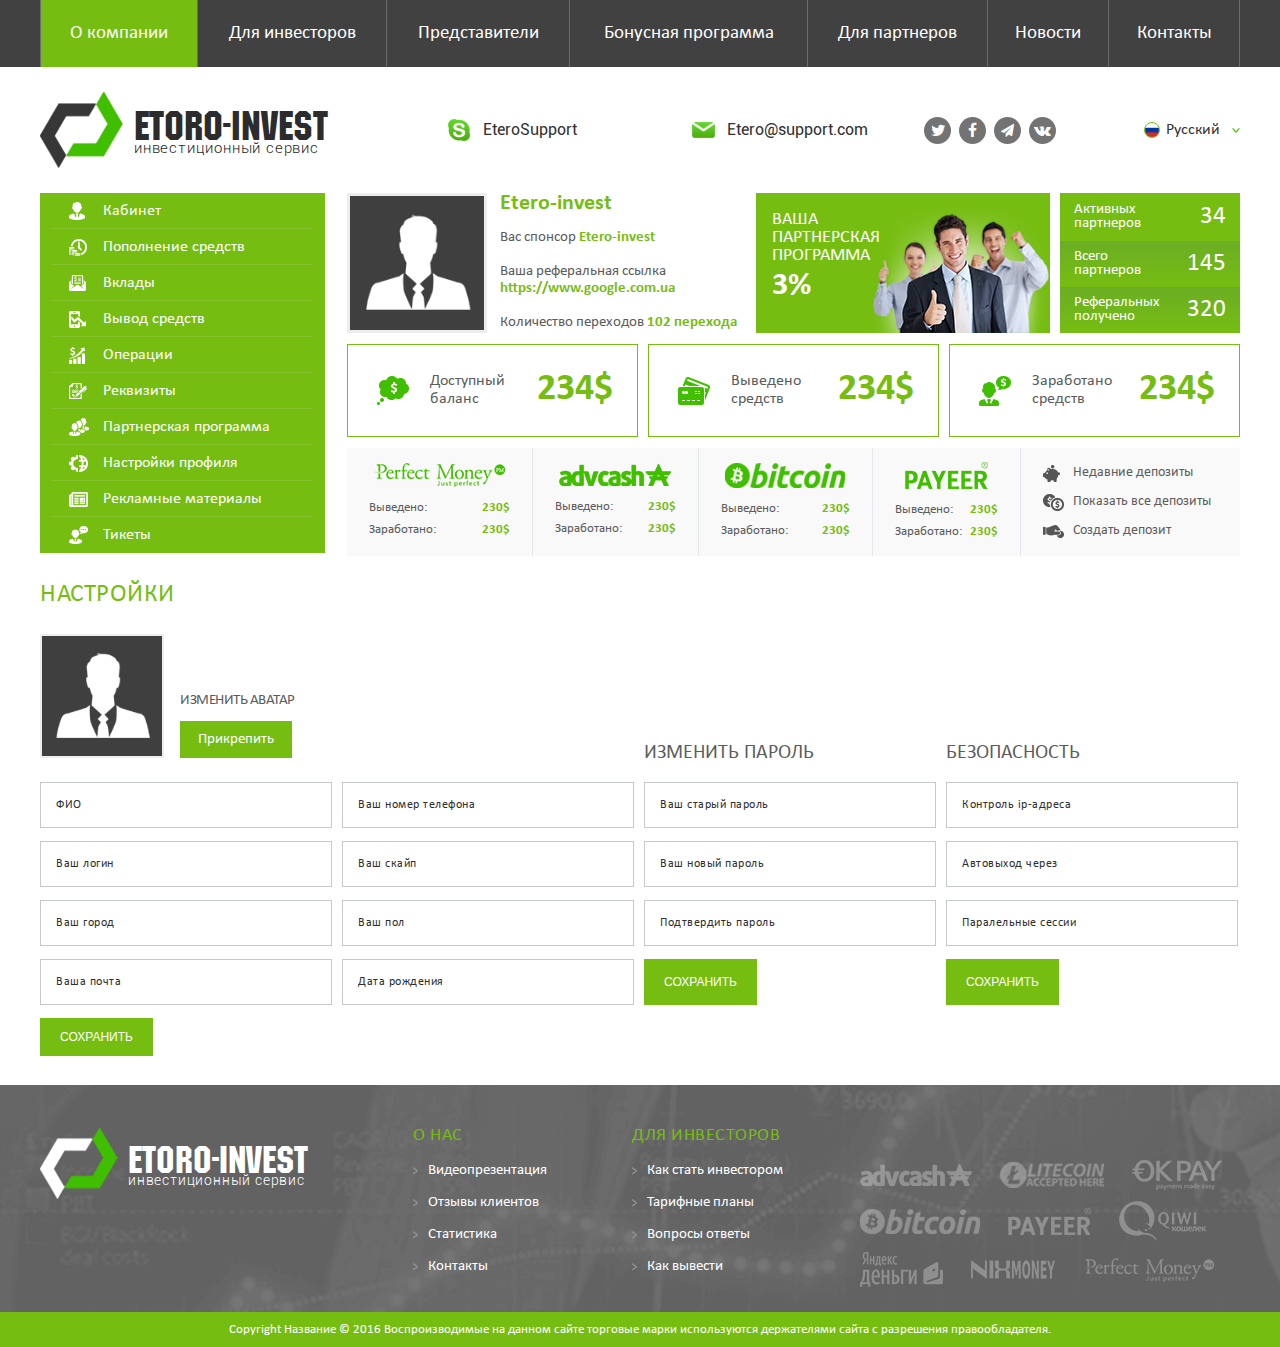
<file: lk-settings.html>
<!DOCTYPE html>
<html>
  <head lang="ru">
    <meta charset="utf-8">
    <meta http-equiv="X-UA-Compatible" content="IE=edge">
    <link rel="shortcut icon" href="favicon.ico" type="image/x-icon">
    <title>Настройки | etero</title>
    <link rel="stylesheet" href="css/jquery.reject.css">
    <link rel="stylesheet" href="css/ion.rangeSlider.css">
    <link rel="stylesheet" href="css/ion.rangeSlider.skinHTML5.css">
    <link rel="stylesheet" href="css/selectric.css">
    <link rel="stylesheet" href="css/magnific-popup.css">
    <link rel="stylesheet" href="css/liMarquee.css">
    <link rel="stylesheet" href="fonts/stylesheet.css">
    <link rel="stylesheet" href="css/font-awesome.min.css">
    <link rel="stylesheet" href="css/main.css">
    <script src="js/jquery-1.11.3.min.js"></script>
    <script src="js/jquery.reject.js"></script>
    <script src="js/jquery.selectric.min.js"></script>
    <script src="js/ion.rangeSlider.min.js"></script>
    <script src="js/jquery.liMarquee.js"></script>
    <script src="js/script.js"></script>
  </head>
  <body>
    <div class="b_navigation">
      <div class="container">
        <ul class="b_site-nav">
          <li>
            <a href="#" class="active">О компании</a>
          </li>
          <li>
            <a href="#">Для инвесторов</a>
          </li>
          <li>
            <a href="#">Представители</a>
          </li>
          <li>
            <a href="#">Бонусная программа</a>
          </li>
          <li>
            <a href="#">Для партнеров</a>
          </li>
          <li>
            <a href="#">Новости</a>
          </li>
          <li>
            <a href="#">Контакты</a>
          </li>
        </ul>
      </div>
    </div>
    <header>
      <div class="container">
        <div class="b_hdr-line1 clear-fix">
          <div class="left">
            <div class="b_logo m_hdr">
              <div class="text">
                <span class="t1">Etoro-Invest</span>
                <span class="t2">инвестиционный сервис</span>
                <a href="#">Главная</a>
              </div>
            </div>
            <ul class="b_fb-links">
              <li>
                <a href="#" style="background-image: url(img/skype.png);">EteroSupport</a>
              </li>
              <li>
                <a href="#" style="background-image: url(img/email.png);">Etero@support.com</a>
              </li>
            </ul>
            <ul class="b_social">
              <li class="soc">
                <a href="#" class="fa-twitter">twitter.com</a>
              </li>
              <li class="soc">
                <a href="#" class="fa-facebook">facebook.com</a>
              </li>
              <li class="soc">
                <a href="#" class="min fa-paper-plane">telegram.com</a>
              </li>
              <li class="soc">
                <a href="#" class="fa-vk">vk.com</a>
              </li>
            </ul>
          </div>
          <div class="right">
            <div class="b_lang">
              <div class="item select">
                <span style="background-image: url(img/lang-ctry-ru.png);" class="country"></span>
                <span class="language">Русский</span>
              </div>
              <ul style="display: none;" class="list">
                <li class="item">
                  <span style="background-image: url(img/lang-ctry-ru.png);" class="country"></span>
                  <span class="language">English</span>
                </li>
                <li class="item">
                  <span style="background-image: url(img/lang-ctry-ru.png);" class="country"></span>
                  <span class="language">Español</span>
                </li>
                <li class="item">
                  <span style="background-image: url(img/lang-ctry-ru.png);" class="country"></span>
                  <span class="language">Deutsch</span>
                </li>
                <li class="item">
                  <span style="background-image: url(img/lang-ctry-ru.png);" class="country"></span>
                  <span class="language">Polski</span>
                </li>
              </ul>
            </div>
          </div>
        </div>
        <div class="b_lk-hdr-line2 clear-fix">
          <div class="left">
            <ul class="b_lk-nav">
              <li>
                <a href="#" style="background-image: url(img/lk/nav-iam.png);">Кабинет</a>
              </li>
              <li>
                <a href="#" style="background-image: url(img/lk/nav-pay.png);">Пополнение средств</a>
              </li>
              <li>
                <a href="#" style="background-image: url(img/lk/nav-deposits.png);">Вклады</a>
              </li>
              <li>
                <a href="#" style="background-image: url(img/lk/nav-outpay.png);">Вывод средств</a>
              </li>
              <li>
                <a href="#" style="background-image: url(img/lk/nav-operations.png);">Операции</a>
              </li>
              <li>
                <a href="#" style="background-image: url(img/lk/nav-requisites.png);">Реквизиты</a>
              </li>
              <li>
                <a href="#" style="background-image: url(img/lk/nav-partners.png);">Партнерская программа</a>
              </li>
              <li>
                <a href="#" style="background-image: url(img/lk/nav-settings.png);">Настройки профиля</a>
              </li>
              <li>
                <a href="#" style="background-image: url(img/lk/nav-ads.png);">Рекламные материалы</a>
              </li>
              <li>
                <a href="#" style="background-image: url(img/lk/nav-tickets.png);">Тикеты</a>
              </li>
            </ul>
          </div>
          <div class="right">
            <div class="row clear-fix">
              <div class="col">
                <div class="b_about-user m_au-hdr clear-fix">
                  <div style="background-image: url(img/user-img.png);" class="image"></div>
                  <div class="info">
                    <span class="caption">Etero-invest</span>
                    <span>Вас спонсор
                      <a href="#" class="cap">Etero-invest</a>
                    </span>
                    <span>Ваша реферальная ссылка</span>
                    <span class="cap">https://www.google.com.ua</span>
                    <span>Количество переходов
                      <span class="cap">102 перехода</span>
                    </span>
                  </div>
                </div>
              </div>
              <div class="col">
                <div class="b_lk-baner">
                  <span>Ваша</span>
                  <span>Партнерская</span>
                  <span>программа</span>
                  <span class="caption">3%</span>
                </div>
              </div>
              <div class="col">
                <ul class="b_stats-ref">
                  <li>Активных
                    <br/> партнеров
                    <span>34</span>
                  </li>
                  <li>Всего
                    <br/> партнеров
                    <span>145</span>
                  </li>
                  <li>Реферальных
                    <br/> получено
                    <span>320</span>
                  </li>
                </ul>
              </div>
            </div>
            <div class="row">
              <ul class="b_stats-user clear-fix">
                <li style="background-image: url(img/lk/balance.png);">Доступный
                  <br/> баланс
                  <span>234$</span>
                </li>
                <li style="background-image: url(img/lk/outpay.png);">Выведено
                  <br/> средств
                  <span>234$</span>
                </li>
                <li style="background-image: url(img/lk/earned.png);">Заработано
                  <br/> средств
                  <span>234$</span>
                </li>
              </ul>
            </div>
            <div class="row">
              <div class="b_deposits clear-fix">
                <div class="list">
                  <div class="item">
                    <img src="img/pay9-h.png" />
                    <ul>
                      <li>Выведено:
                        <span>230$</span>
                      </li>
                      <li>Заработано:
                        <span>230$</span>
                      </li>
                    </ul>
                  </div>
                  <div class="item">
                    <img src="img/pay1-h.png" />
                    <ul>
                      <li>Выведено:
                        <span>230$</span>
                      </li>
                      <li>Заработано:
                        <span>230$</span>
                      </li>
                    </ul>
                  </div>
                  <div class="item">
                    <img src="img/pay4-h.png" />
                    <ul>
                      <li>Выведено:
                        <span>230$</span>
                      </li>
                      <li>Заработано:
                        <span>230$</span>
                      </li>
                    </ul>
                  </div>
                  <div class="item">
                    <img src="img/pay5-h.png" />
                    <ul>
                      <li>Выведено:
                        <span>230$</span>
                      </li>
                      <li>Заработано:
                        <span>230$</span>
                      </li>
                    </ul>
                  </div>
                </div>
                <div class="links">
                  <div class="item">
                    <ul>
                      <li>
                        <a href="#">Недавние депозиты</a>
                      </li>
                      <li>
                        <a href="#">Показать все депозиты</a>
                      </li>
                      <li>
                        <a href="#">Создать депозит</a>
                      </li>
                    </ul>
                  </div>
                </div>
              </div>
            </div>
          </div>
        </div>
      </div>
    </header>
    <div class="content-lk container">
      <h1 class="g-caption">Настройки</h1>
      <div class="b_settings-page">
        <div class="b_about-user">
          <div style="background-image: url(img/user-img.png);" class="image"></div>
          <div class="info">
            <span>Изменить аватар</span>
            <label for="user-image" class="e_btn-def">Прикрепить</label>
            <input type="file" id="user-image">
          </div>
        </div>
        <form>
          <div class="b_settings clear-fix">
            <div class="col-double">
              <div class="clear-fix">
                <div class="col">
                  <input type="text" placeholder="ФИО">
                  <input type="text" placeholder="Ваш логин">
                  <input type="text" placeholder="Ваш город">
                  <input type="text" placeholder="Ваша почта">
                </div>
                <div class="col">
                  <input type="text" placeholder="Ваш номер телефона">
                  <input type="text" placeholder="Ваш скайп">
                  <input type="text" placeholder="Ваш пол">
                  <input type="text" placeholder="Дата рождения">
                </div>
              </div>
              <button type="submit" class="e_btn-def">сохранить</button>
            </div>
            <div class="col">
              <span class="caption">Изменить пароль</span>
              <input type="text" placeholder="Ваш старый пароль">
              <input type="text" placeholder="Ваш новый пароль">
              <input type="text" placeholder="Подтвердить пароль">
              <button type="submit" class="e_btn-def">сохранить</button>
            </div>
            <div class="col">
              <span class="caption">Безопасность</span>
              <input type="text" placeholder="Контроль ip-адреса">
              <input type="text" placeholder="Автовыход через">
              <input type="text" placeholder="Паралельные сессии">
              <button type="submit" class="e_btn-def">сохранить</button>
            </div>
          </div>
        </form>
      </div>
    </div>
    <div id="footer">
      <div class="container">
        <div class="ln1 clear-fix">
          <div href="#" class="b_logo m_ftr">
            <div class="text">
              <span class="t1">Etoro-Invest</span>
              <span class="t2">инвестиционный сервис</span>
              <a href="#">Главная</a>
            </div>
          </div>
          <div class="links">
            <span class="g-caption">о нас</span>
            <ul class="b_ftr-links">
              <li>
                <a href="#">Видеопрезентация</a>
              </li>
              <li>
                <a href="#">Отзывы клиентов</a>
              </li>
              <li>
                <a href="#">Статистика</a>
              </li>
              <li>
                <a href="#">Контакты</a>
              </li>
            </ul>
          </div>
          <div class="links">
            <span class="g-caption">для инвесторов</span>
            <ul class="b_ftr-links">
              <li>
                <a href="#">Как стать инвестором</a>
              </li>
              <li>
                <a href="#">Тарифные планы</a>
              </li>
              <li>
                <a href="#">Вопросы ответы</a>
              </li>
              <li>
                <a href="#">Как вывести</a>
              </li>
            </ul>
          </div>
          <div class="brands">
            <ul class="b_brands">
              <li>
                <a href="#">
                  <img src="" data-a="img/pay1.png" data-h="img/pay1-h.png" alt="" />
                </a>
              </li>
              <li>
                <a href="#">
                  <img src="" data-a="img/pay2.png" data-h="img/pay2-h.png" alt="" />
                </a>
              </li>
              <li>
                <a href="#">
                  <img src="" data-a="img/pay3.png" data-h="img/pay3-h.png" alt="" />
                </a>
              </li>
              <li>
                <a href="#">
                  <img src="" data-a="img/pay4.png" data-h="img/pay4-h.png" alt="" />
                </a>
              </li>
              <li>
                <a href="#">
                  <img src="" data-a="img/pay5.png" data-h="img/pay5-h.png" alt="" />
                </a>
              </li>
              <li>
                <a href="#">
                  <img src="" data-a="img/pay6.png" data-h="img/pay6-h.png" alt="" />
                </a>
              </li>
              <li>
                <a href="#">
                  <img src="" data-a="img/pay7.png" data-h="img/pay7-h.png" alt="" />
                </a>
              </li>
              <li>
                <a href="#">
                  <img src="" data-a="img/pay8.png" data-h="img/pay8-h.png" alt="" />
                </a>
              </li>
              <li>
                <a href="#">
                  <img src="" data-a="img/pay9.png" data-h="img/pay9-h.png" alt="" />
                </a>
              </li>
            </ul>
          </div>
        </div>
      </div>
    </div>
    <div class="b_copirite">
      <span>Copyright Название © 2016 Воспроизводимые на данном сайте торговые марки используются держателями сайта с разрешения правообладателя.</span>
    </div>
    <script src="js/jquery.magnific-popup.min.js"></script>
  </body>
</html>
</file>
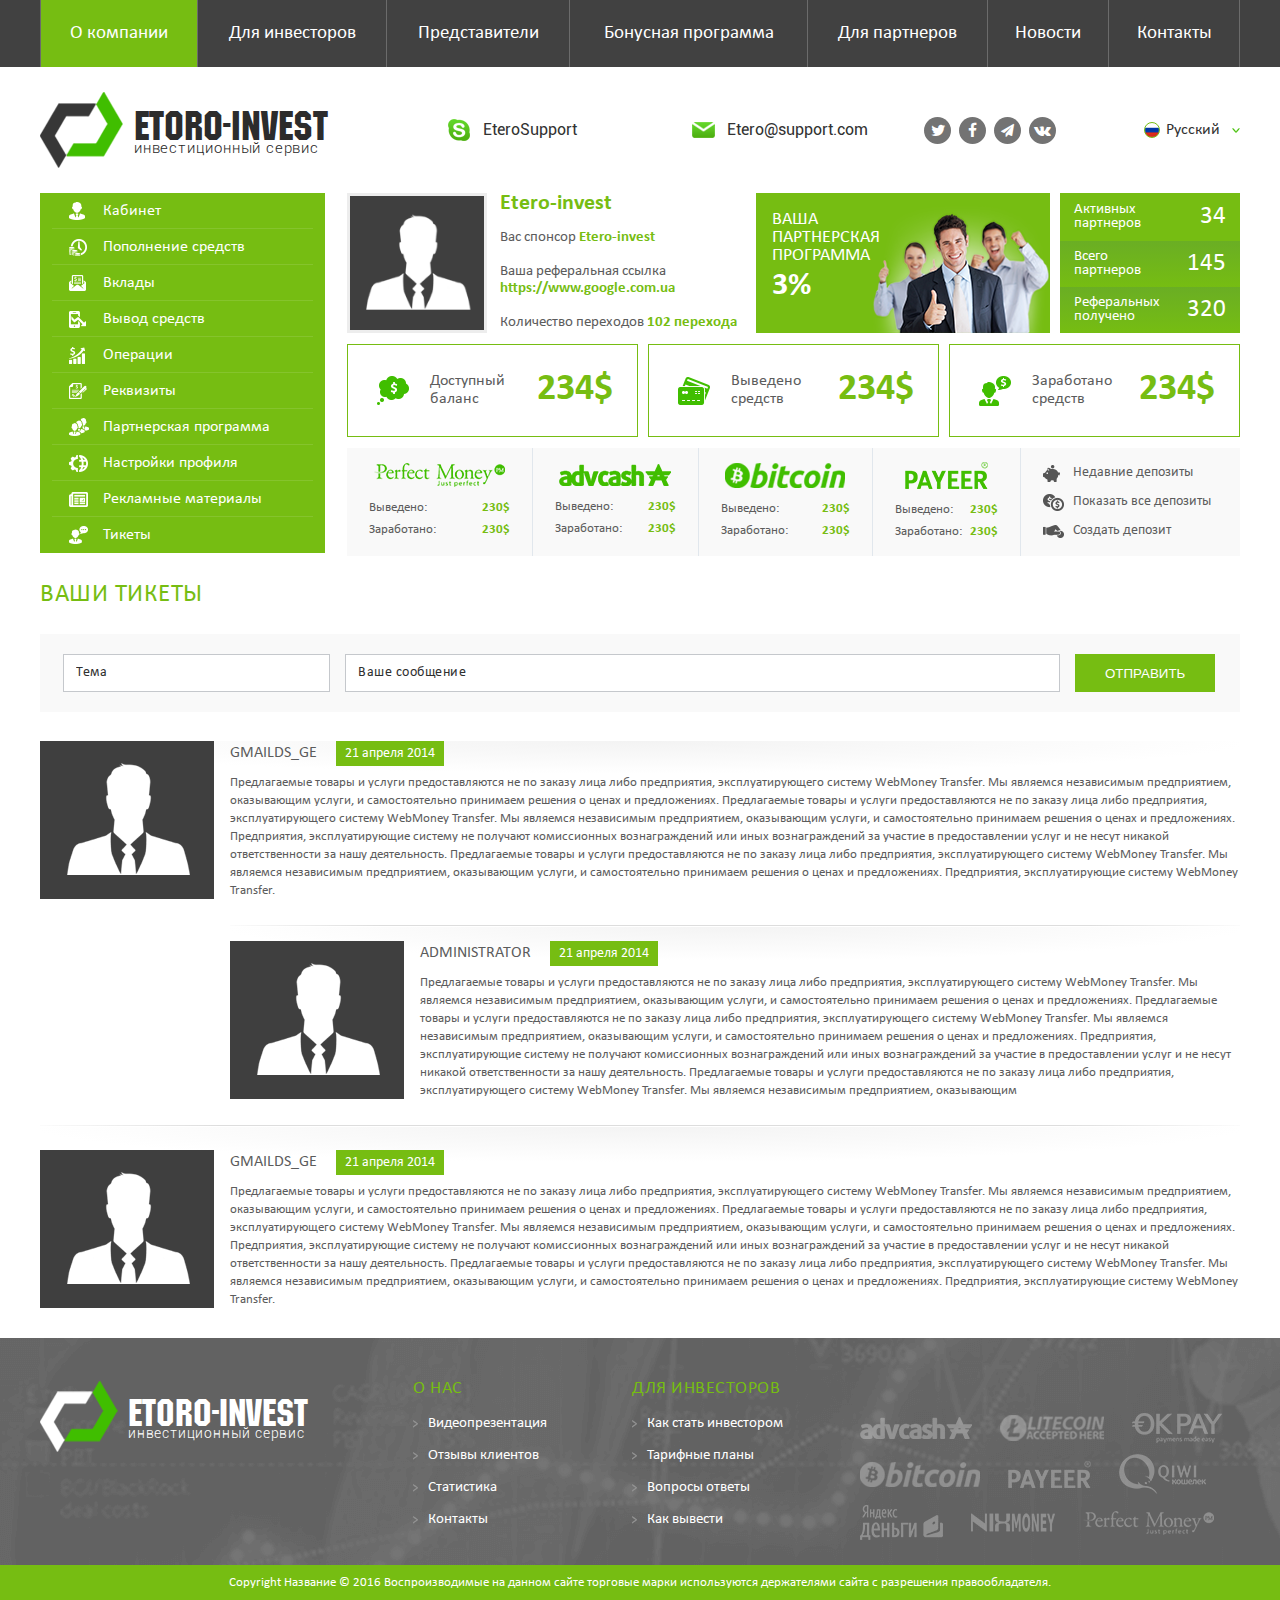
<file: lk-tickets.html>
<!DOCTYPE html>
<html>
  <head lang="ru">
    <meta charset="utf-8">
    <meta http-equiv="X-UA-Compatible" content="IE=edge">
    <link rel="shortcut icon" href="favicon.ico" type="image/x-icon">
    <title>Тикеты | etero</title>
    <link rel="stylesheet" href="css/jquery.reject.css">
    <link rel="stylesheet" href="css/ion.rangeSlider.css">
    <link rel="stylesheet" href="css/ion.rangeSlider.skinHTML5.css">
    <link rel="stylesheet" href="css/selectric.css">
    <link rel="stylesheet" href="css/magnific-popup.css">
    <link rel="stylesheet" href="css/liMarquee.css">
    <link rel="stylesheet" href="fonts/stylesheet.css">
    <link rel="stylesheet" href="css/font-awesome.min.css">
    <link rel="stylesheet" href="css/main.css">
    <script src="js/jquery-1.11.3.min.js"></script>
    <script src="js/jquery.reject.js"></script>
    <script src="js/jquery.selectric.min.js"></script>
    <script src="js/ion.rangeSlider.min.js"></script>
    <script src="js/jquery.liMarquee.js"></script>
    <script src="js/script.js"></script>
  </head>
  <body>
    <div class="b_navigation">
      <div class="container">
        <ul class="b_site-nav">
          <li>
            <a href="#" class="active">О компании</a>
          </li>
          <li>
            <a href="#">Для инвесторов</a>
          </li>
          <li>
            <a href="#">Представители</a>
          </li>
          <li>
            <a href="#">Бонусная программа</a>
          </li>
          <li>
            <a href="#">Для партнеров</a>
          </li>
          <li>
            <a href="#">Новости</a>
          </li>
          <li>
            <a href="#">Контакты</a>
          </li>
        </ul>
      </div>
    </div>
    <header>
      <div class="container">
        <div class="b_hdr-line1 clear-fix">
          <div class="left">
            <div class="b_logo m_hdr">
              <div class="text">
                <span class="t1">Etoro-Invest</span>
                <span class="t2">инвестиционный сервис</span>
                <a href="#">Главная</a>
              </div>
            </div>
            <ul class="b_fb-links">
              <li>
                <a href="#" style="background-image: url(img/skype.png);">EteroSupport</a>
              </li>
              <li>
                <a href="#" style="background-image: url(img/email.png);">Etero@support.com</a>
              </li>
            </ul>
            <ul class="b_social">
              <li class="soc">
                <a href="#" class="fa-twitter">twitter.com</a>
              </li>
              <li class="soc">
                <a href="#" class="fa-facebook">facebook.com</a>
              </li>
              <li class="soc">
                <a href="#" class="min fa-paper-plane">telegram.com</a>
              </li>
              <li class="soc">
                <a href="#" class="fa-vk">vk.com</a>
              </li>
            </ul>
          </div>
          <div class="right">
            <div class="b_lang">
              <div class="item select">
                <span style="background-image: url(img/lang-ctry-ru.png);" class="country"></span>
                <span class="language">Русский</span>
              </div>
              <ul style="display: none;" class="list">
                <li class="item">
                  <span style="background-image: url(img/lang-ctry-ru.png);" class="country"></span>
                  <span class="language">English</span>
                </li>
                <li class="item">
                  <span style="background-image: url(img/lang-ctry-ru.png);" class="country"></span>
                  <span class="language">Español</span>
                </li>
                <li class="item">
                  <span style="background-image: url(img/lang-ctry-ru.png);" class="country"></span>
                  <span class="language">Deutsch</span>
                </li>
                <li class="item">
                  <span style="background-image: url(img/lang-ctry-ru.png);" class="country"></span>
                  <span class="language">Polski</span>
                </li>
              </ul>
            </div>
          </div>
        </div>
        <div class="b_lk-hdr-line2 clear-fix">
          <div class="left">
            <ul class="b_lk-nav">
              <li>
                <a href="#" style="background-image: url(img/lk/nav-iam.png);">Кабинет</a>
              </li>
              <li>
                <a href="#" style="background-image: url(img/lk/nav-pay.png);">Пополнение средств</a>
              </li>
              <li>
                <a href="#" style="background-image: url(img/lk/nav-deposits.png);">Вклады</a>
              </li>
              <li>
                <a href="#" style="background-image: url(img/lk/nav-outpay.png);">Вывод средств</a>
              </li>
              <li>
                <a href="#" style="background-image: url(img/lk/nav-operations.png);">Операции</a>
              </li>
              <li>
                <a href="#" style="background-image: url(img/lk/nav-requisites.png);">Реквизиты</a>
              </li>
              <li>
                <a href="#" style="background-image: url(img/lk/nav-partners.png);">Партнерская программа</a>
              </li>
              <li>
                <a href="#" style="background-image: url(img/lk/nav-settings.png);">Настройки профиля</a>
              </li>
              <li>
                <a href="#" style="background-image: url(img/lk/nav-ads.png);">Рекламные материалы</a>
              </li>
              <li>
                <a href="#" style="background-image: url(img/lk/nav-tickets.png);">Тикеты</a>
              </li>
            </ul>
          </div>
          <div class="right">
            <div class="row clear-fix">
              <div class="col">
                <div class="b_about-user m_au-hdr clear-fix">
                  <div style="background-image: url(img/user-img.png);" class="image"></div>
                  <div class="info">
                    <span class="caption">Etero-invest</span>
                    <span>Вас спонсор
                      <a href="#" class="cap">Etero-invest</a>
                    </span>
                    <span>Ваша реферальная ссылка</span>
                    <span class="cap">https://www.google.com.ua</span>
                    <span>Количество переходов
                      <span class="cap">102 перехода</span>
                    </span>
                  </div>
                </div>
              </div>
              <div class="col">
                <div class="b_lk-baner">
                  <span>Ваша</span>
                  <span>Партнерская</span>
                  <span>программа</span>
                  <span class="caption">3%</span>
                </div>
              </div>
              <div class="col">
                <ul class="b_stats-ref">
                  <li>Активных
                    <br/> партнеров
                    <span>34</span>
                  </li>
                  <li>Всего
                    <br/> партнеров
                    <span>145</span>
                  </li>
                  <li>Реферальных
                    <br/> получено
                    <span>320</span>
                  </li>
                </ul>
              </div>
            </div>
            <div class="row">
              <ul class="b_stats-user clear-fix">
                <li style="background-image: url(img/lk/balance.png);">Доступный
                  <br/> баланс
                  <span>234$</span>
                </li>
                <li style="background-image: url(img/lk/outpay.png);">Выведено
                  <br/> средств
                  <span>234$</span>
                </li>
                <li style="background-image: url(img/lk/earned.png);">Заработано
                  <br/> средств
                  <span>234$</span>
                </li>
              </ul>
            </div>
            <div class="row">
              <div class="b_deposits clear-fix">
                <div class="list">
                  <div class="item">
                    <img src="img/pay9-h.png" />
                    <ul>
                      <li>Выведено:
                        <span>230$</span>
                      </li>
                      <li>Заработано:
                        <span>230$</span>
                      </li>
                    </ul>
                  </div>
                  <div class="item">
                    <img src="img/pay1-h.png" />
                    <ul>
                      <li>Выведено:
                        <span>230$</span>
                      </li>
                      <li>Заработано:
                        <span>230$</span>
                      </li>
                    </ul>
                  </div>
                  <div class="item">
                    <img src="img/pay4-h.png" />
                    <ul>
                      <li>Выведено:
                        <span>230$</span>
                      </li>
                      <li>Заработано:
                        <span>230$</span>
                      </li>
                    </ul>
                  </div>
                  <div class="item">
                    <img src="img/pay5-h.png" />
                    <ul>
                      <li>Выведено:
                        <span>230$</span>
                      </li>
                      <li>Заработано:
                        <span>230$</span>
                      </li>
                    </ul>
                  </div>
                </div>
                <div class="links">
                  <div class="item">
                    <ul>
                      <li>
                        <a href="#">Недавние депозиты</a>
                      </li>
                      <li>
                        <a href="#">Показать все депозиты</a>
                      </li>
                      <li>
                        <a href="#">Создать депозит</a>
                      </li>
                    </ul>
                  </div>
                </div>
              </div>
            </div>
          </div>
        </div>
      </div>
    </header>
    <div class="content-lk container">
      <h1 class="g-caption">Ваши тикеты</h1>
      <div class="b_tickets-form">
        <form class="clear-fix">
          <input type="text" placeholder="Тема">
          <input type="text" placeholder="Ваше сообщение">
          <button type="submit" class="e_btn-def">Отправить</button>
        </form>
      </div>
      <div class="b_tickets">
        <div class="b_message m_block-style">
          <div style="background-image: url(img/user-img.png);" class="image"></div>
          <div class="message">
            <div class="title">
              <span>Gmailds_GE</span>
              <span class="b_label">21 апреля 2014</span>
            </div>
            <p>Предлагаемые товары и услуги предоставляются не по заказу лица либо предприятия, эксплуатирующего систему WebMoney Transfer. Мы являемся независимым предприятием, оказывающим услуги, и самостоятельно принимаем решения о ценах и предложениях.
              Предлагаемые товары и услуги предоставляются не по заказу лица либо предприятия, эксплуатирующего систему WebMoney Transfer. Мы являемся независимым предприятием, оказывающим услуги, и самостоятельно принимаем решения о ценах и предложениях.
              Предприятия, эксплуатирующие систему не получают комиссионных вознаграждений или иных вознаграждений за участие в предоставлении услуг и не несут никакой ответственности за нашу деятельность. Предлагаемые товары и услуги предоставляются
              не по заказу лица либо предприятия, эксплуатирующего систему WebMoney Transfer. Мы являемся независимым предприятием, оказывающим услуги, и самостоятельно принимаем решения о ценах и предложениях. Предприятия, эксплуатирующие систему WebMoney
              Transfer.</p>
          </div>
        </div>
        <div class="b_message m_answer m_block-style">
          <div style="background-image: url(img/user-img.png);" class="image"></div>
          <div class="message">
            <div class="title">
              <span>administrator</span>
              <span class="b_label">21 апреля 2014</span>
            </div>
            <p>Предлагаемые товары и услуги предоставляются не по заказу лица либо предприятия, эксплуатирующего систему WebMoney Transfer. Мы являемся независимым предприятием, оказывающим услуги, и самостоятельно принимаем решения о ценах и предложениях.
              Предлагаемые товары и услуги предоставляются не по заказу лица либо предприятия, эксплуатирующего систему WebMoney Transfer. Мы являемся независимым предприятием, оказывающим услуги, и самостоятельно принимаем решения о ценах и предложениях.
              Предприятия, эксплуатирующие систему не получают комиссионных вознаграждений или иных вознаграждений за участие в предоставлении услуг и не несут никакой ответственности за нашу деятельность. Предлагаемые товары и услуги предоставляются
              не по заказу лица либо предприятия, эксплуатирующего систему WebMoney Transfer. Мы являемся независимым предприятием, оказывающим</p>
          </div>
        </div>
        <div class="b_message m_block-style">
          <div style="background-image: url(img/user-img.png);" class="image"></div>
          <div class="message">
            <div class="title">
              <span>Gmailds_GE</span>
              <span class="b_label">21 апреля 2014</span>
            </div>
            <p>Предлагаемые товары и услуги предоставляются не по заказу лица либо предприятия, эксплуатирующего систему WebMoney Transfer. Мы являемся независимым предприятием, оказывающим услуги, и самостоятельно принимаем решения о ценах и предложениях.
              Предлагаемые товары и услуги предоставляются не по заказу лица либо предприятия, эксплуатирующего систему WebMoney Transfer. Мы являемся независимым предприятием, оказывающим услуги, и самостоятельно принимаем решения о ценах и предложениях.
              Предприятия, эксплуатирующие систему не получают комиссионных вознаграждений или иных вознаграждений за участие в предоставлении услуг и не несут никакой ответственности за нашу деятельность. Предлагаемые товары и услуги предоставляются
              не по заказу лица либо предприятия, эксплуатирующего систему WebMoney Transfer. Мы являемся независимым предприятием, оказывающим услуги, и самостоятельно принимаем решения о ценах и предложениях. Предприятия, эксплуатирующие систему WebMoney
              Transfer.</p>
          </div>
        </div>
      </div>
    </div>
    <div id="footer">
      <div class="container">
        <div class="ln1 clear-fix">
          <div href="#" class="b_logo m_ftr">
            <div class="text">
              <span class="t1">Etoro-Invest</span>
              <span class="t2">инвестиционный сервис</span>
              <a href="#">Главная</a>
            </div>
          </div>
          <div class="links">
            <span class="g-caption">о нас</span>
            <ul class="b_ftr-links">
              <li>
                <a href="#">Видеопрезентация</a>
              </li>
              <li>
                <a href="#">Отзывы клиентов</a>
              </li>
              <li>
                <a href="#">Статистика</a>
              </li>
              <li>
                <a href="#">Контакты</a>
              </li>
            </ul>
          </div>
          <div class="links">
            <span class="g-caption">для инвесторов</span>
            <ul class="b_ftr-links">
              <li>
                <a href="#">Как стать инвестором</a>
              </li>
              <li>
                <a href="#">Тарифные планы</a>
              </li>
              <li>
                <a href="#">Вопросы ответы</a>
              </li>
              <li>
                <a href="#">Как вывести</a>
              </li>
            </ul>
          </div>
          <div class="brands">
            <ul class="b_brands">
              <li>
                <a href="#">
                  <img src="" data-a="img/pay1.png" data-h="img/pay1-h.png" alt="" />
                </a>
              </li>
              <li>
                <a href="#">
                  <img src="" data-a="img/pay2.png" data-h="img/pay2-h.png" alt="" />
                </a>
              </li>
              <li>
                <a href="#">
                  <img src="" data-a="img/pay3.png" data-h="img/pay3-h.png" alt="" />
                </a>
              </li>
              <li>
                <a href="#">
                  <img src="" data-a="img/pay4.png" data-h="img/pay4-h.png" alt="" />
                </a>
              </li>
              <li>
                <a href="#">
                  <img src="" data-a="img/pay5.png" data-h="img/pay5-h.png" alt="" />
                </a>
              </li>
              <li>
                <a href="#">
                  <img src="" data-a="img/pay6.png" data-h="img/pay6-h.png" alt="" />
                </a>
              </li>
              <li>
                <a href="#">
                  <img src="" data-a="img/pay7.png" data-h="img/pay7-h.png" alt="" />
                </a>
              </li>
              <li>
                <a href="#">
                  <img src="" data-a="img/pay8.png" data-h="img/pay8-h.png" alt="" />
                </a>
              </li>
              <li>
                <a href="#">
                  <img src="" data-a="img/pay9.png" data-h="img/pay9-h.png" alt="" />
                </a>
              </li>
            </ul>
          </div>
        </div>
      </div>
    </div>
    <div class="b_copirite">
      <span>Copyright Название © 2016 Воспроизводимые на данном сайте торговые марки используются держателями сайта с разрешения правообладателя.</span>
    </div>
    <script src="js/jquery.magnific-popup.min.js"></script>
  </body>
</html>
</file>
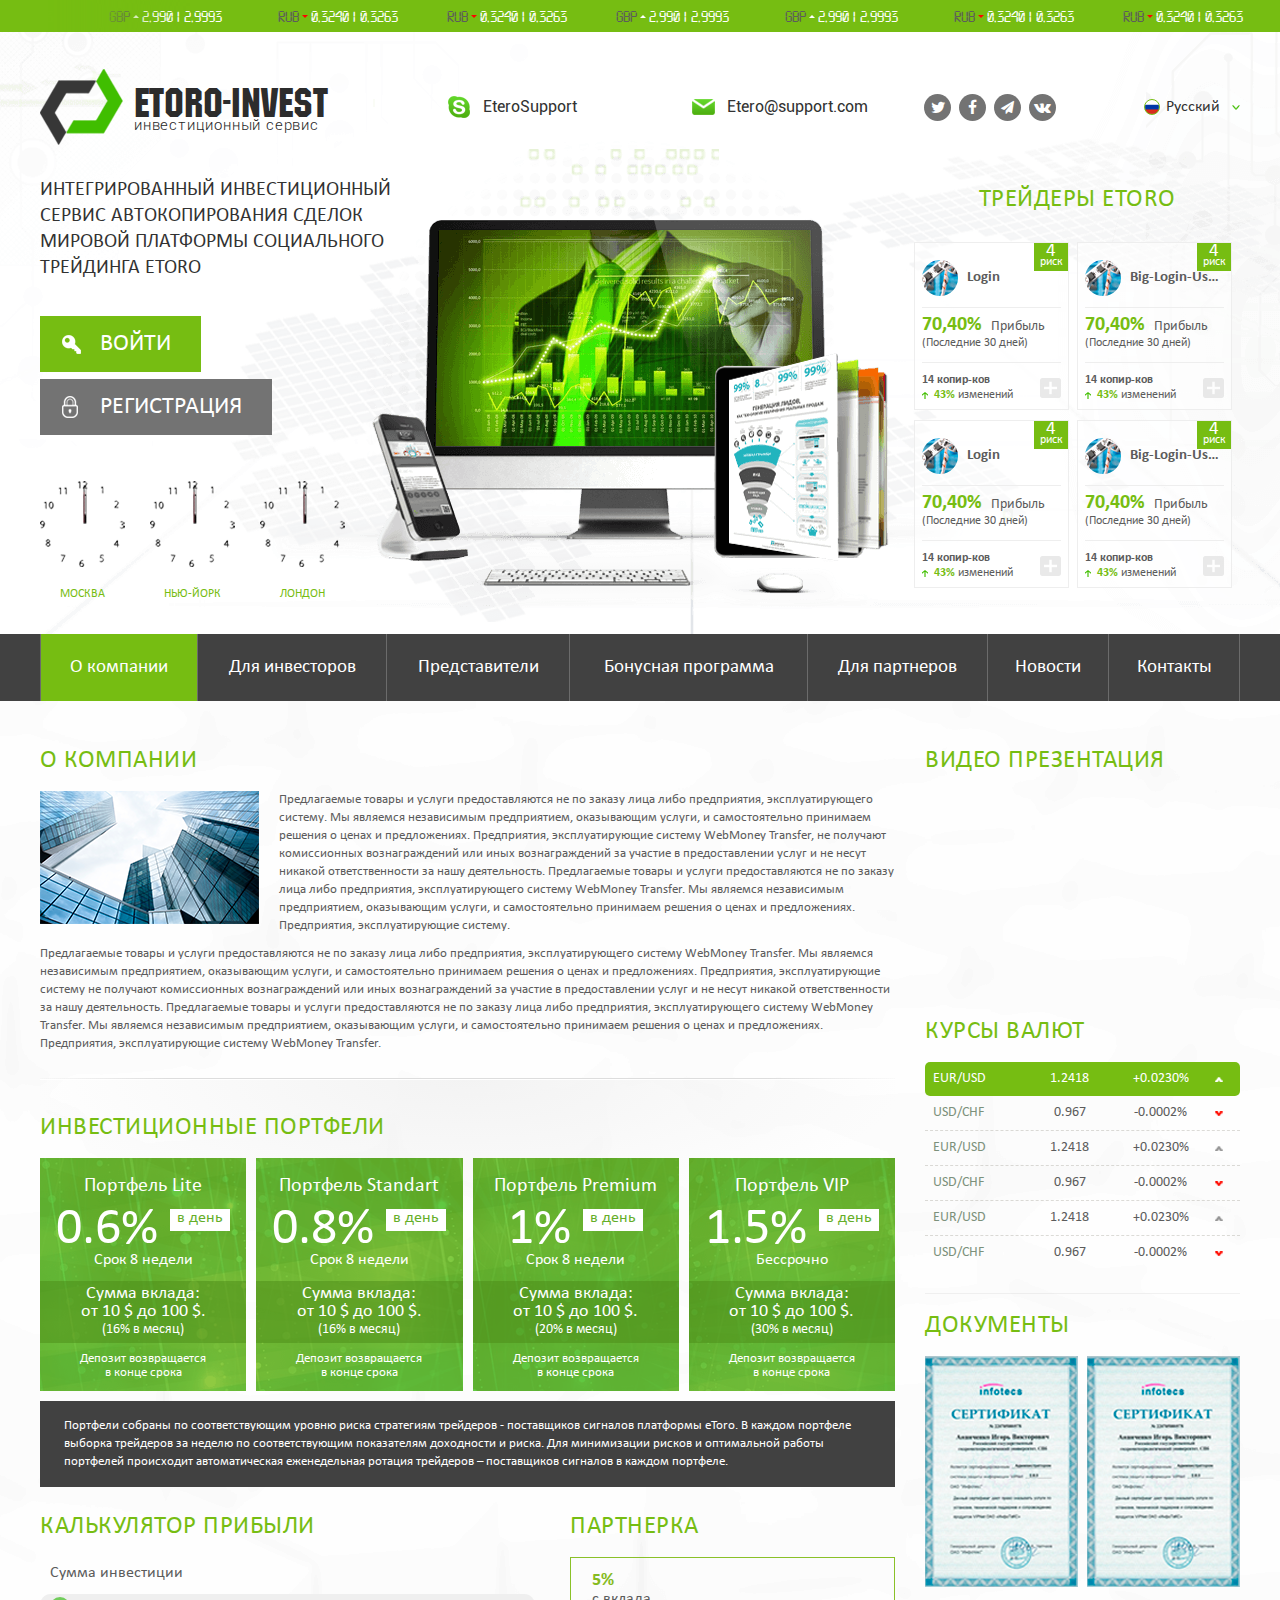
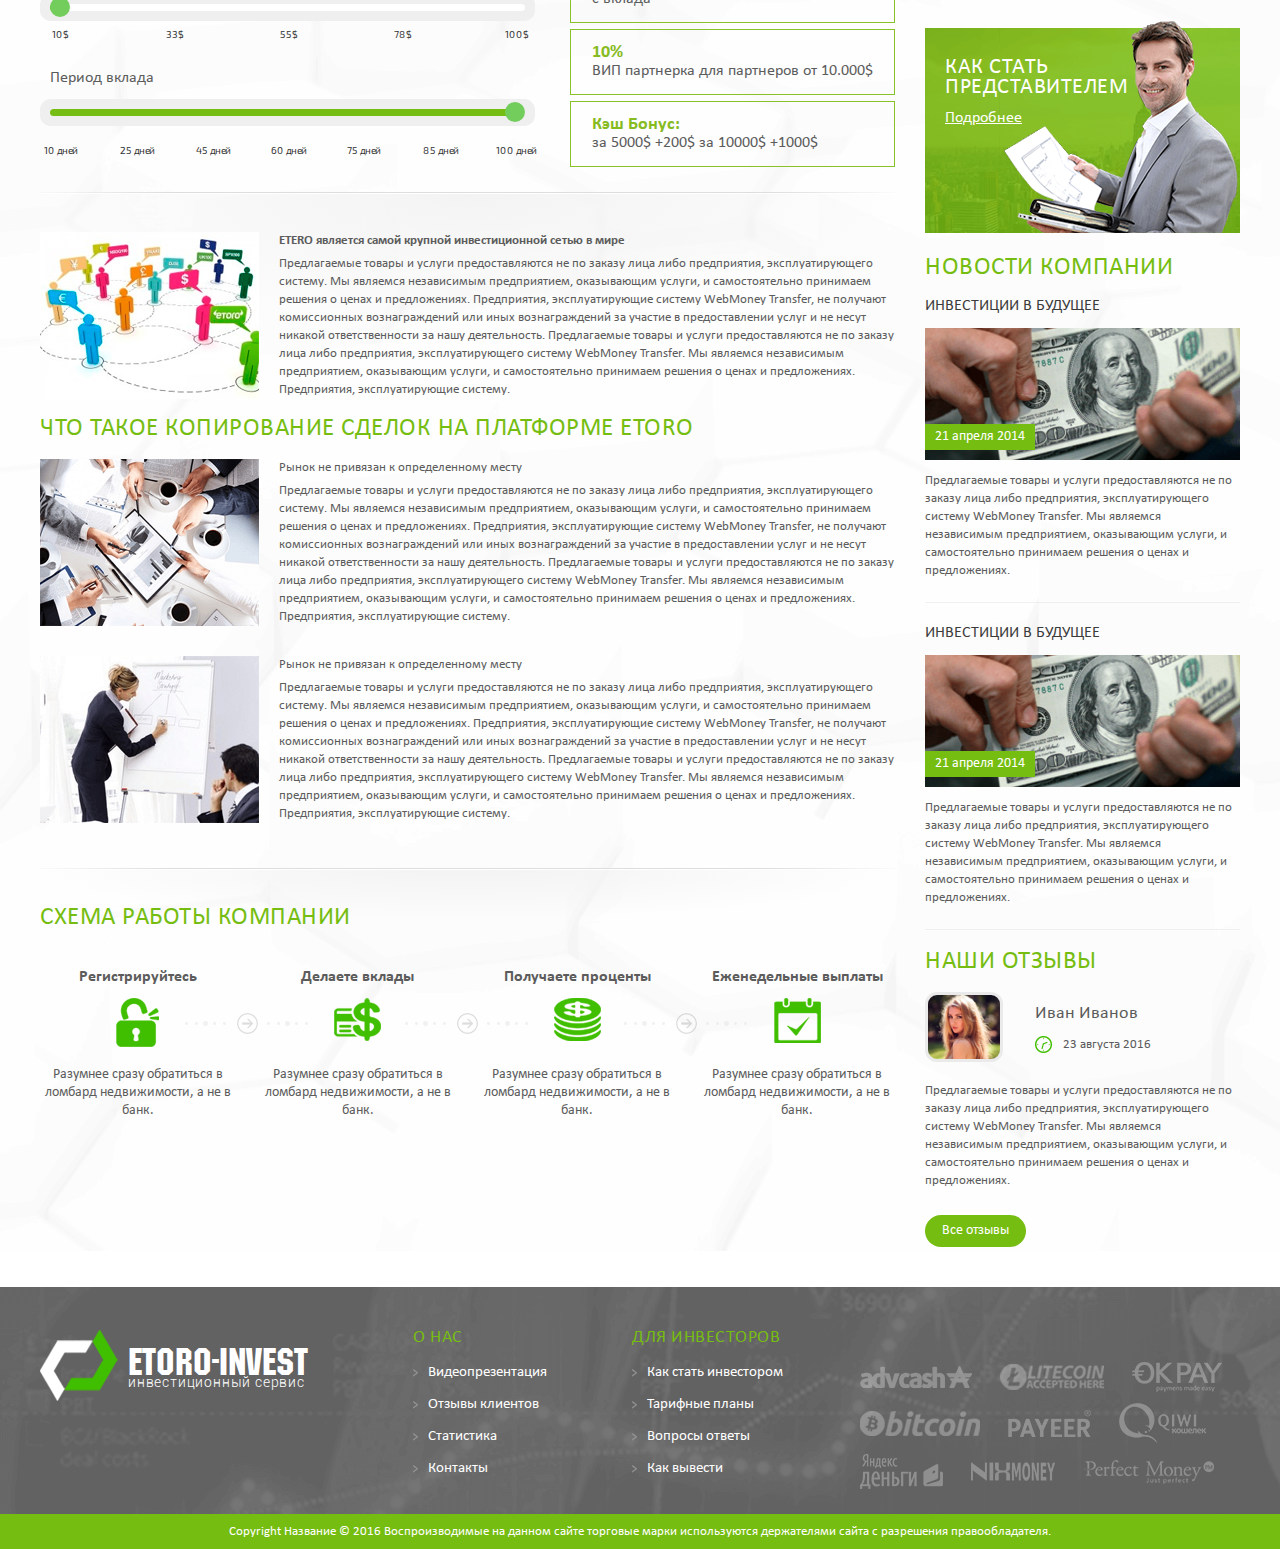
<file: main.html>
<!DOCTYPE html>
<html>
  <head lang="ru">
    <meta charset="utf-8">
    <meta http-equiv="X-UA-Compatible" content="IE=edge">
    <link rel="shortcut icon" href="favicon.ico" type="image/x-icon">
    <title>Главная | etero</title>
    <link rel="stylesheet" href="css/jquery.reject.css">
    <link rel="stylesheet" href="css/ion.rangeSlider.css">
    <link rel="stylesheet" href="css/ion.rangeSlider.skinHTML5.css">
    <link rel="stylesheet" href="css/selectric.css">
    <link rel="stylesheet" href="css/magnific-popup.css">
    <link rel="stylesheet" href="css/liMarquee.css">
    <link rel="stylesheet" href="fonts/stylesheet.css">
    <link rel="stylesheet" href="css/font-awesome.min.css">
    <link rel="stylesheet" href="css/main.css">
    <script src="js/jquery-1.11.3.min.js"></script>
    <script src="js/jquery.reject.js"></script>
    <script src="js/jquery.selectric.min.js"></script>
    <script src="js/ion.rangeSlider.min.js"></script>
    <script src="js/jquery.liMarquee.js"></script>
    <script src="js/script.js"></script>
  </head>
  <body>
    <div class="b_course-line">
      <div class="container">
        <div class="list str_wrap">
          <div class="item m_up">
            <span class="type">gbp</span>
            <div class="money">
              <span class="new">2.990</span>
              <span>|</span>
              <span class="old">2.9993</span>
            </div>
          </div>
          <div class="item m_up">
            <span class="type">gbp</span>
            <div class="money">
              <span class="new">2.990</span>
              <span>|</span>
              <span class="old">2.9993</span>
            </div>
          </div>
          <div class="item m_down">
            <span class="type">Rub</span>
            <div class="money">
              <span class="new">0.3240</span>
              <span>|</span>
              <span class="old">0.3263</span>
            </div>
          </div>
          <div class="item m_down">
            <span class="type">Rub</span>
            <div class="money">
              <span class="new">0.3240</span>
              <span>|</span>
              <span class="old">0.3263</span>
            </div>
          </div>
          <div class="item m_up">
            <span class="type">gbp</span>
            <div class="money">
              <span class="new">2.990</span>
              <span>|</span>
              <span class="old">2.9993</span>
            </div>
          </div>
          <div class="item m_up">
            <span class="type">gbp</span>
            <div class="money">
              <span class="new">2.990</span>
              <span>|</span>
              <span class="old">2.9993</span>
            </div>
          </div>
          <div class="item m_down">
            <span class="type">Rub</span>
            <div class="money">
              <span class="new">0.3240</span>
              <span>|</span>
              <span class="old">0.3263</span>
            </div>
          </div>
          <div class="item m_down">
            <span class="type">Rub</span>
            <div class="money">
              <span class="new">0.3240</span>
              <span>|</span>
              <span class="old">0.3263</span>
            </div>
          </div>
          <div class="item m_up">
            <span class="type">gbp</span>
            <div class="money">
              <span class="new">2.990</span>
              <span>|</span>
              <span class="old">2.9993</span>
            </div>
          </div>
          <div class="item m_up">
            <span class="type">gbp</span>
            <div class="money">
              <span class="new">2.990</span>
              <span>|</span>
              <span class="old">2.9993</span>
            </div>
          </div>
          <div class="item m_down">
            <span class="type">Rub</span>
            <div class="money">
              <span class="new">0.3240</span>
              <span>|</span>
              <span class="old">0.3263</span>
            </div>
          </div>
          <div class="item m_down">
            <span class="type">Rub</span>
            <div class="money">
              <span class="new">0.3240</span>
              <span>|</span>
              <span class="old">0.3263</span>
            </div>
          </div>
        </div>
      </div>
    </div>
    <div id="header">
      <div class="container">
        <div class="b_hdr-line1 clear-fix">
          <div class="left">
            <div class="b_logo m_hdr">
              <div class="text">
                <span class="t1">Etoro-Invest</span>
                <span class="t2">инвестиционный сервис</span>
                <a href="#">Главная</a>
              </div>
            </div>
            <ul class="b_fb-links">
              <li>
                <a href="#" style="background-image: url(img/skype.png);">EteroSupport</a>
              </li>
              <li>
                <a href="#" style="background-image: url(img/email.png);">Etero@support.com</a>
              </li>
            </ul>
            <ul class="b_social">
              <li class="soc">
                <a href="#" class="fa-twitter">twitter.com</a>
              </li>
              <li class="soc">
                <a href="#" class="fa-facebook">facebook.com</a>
              </li>
              <li class="soc">
                <a href="#" class="min fa-paper-plane">telegram.com</a>
              </li>
              <li class="soc">
                <a href="#" class="fa-vk">vk.com</a>
              </li>
            </ul>
          </div>
          <div class="right">
            <div class="b_lang">
              <div class="item select">
                <span style="background-image: url(img/lang-ctry-ru.png);" class="country"></span>
                <span class="language">Русский</span>
              </div>
              <ul style="display: none;" class="list">
                <li class="item">
                  <span style="background-image: url(img/lang-ctry-ru.png);" class="country"></span>
                  <span class="language">English</span>
                </li>
                <li class="item">
                  <span style="background-image: url(img/lang-ctry-ru.png);" class="country"></span>
                  <span class="language">Español</span>
                </li>
                <li class="item">
                  <span style="background-image: url(img/lang-ctry-ru.png);" class="country"></span>
                  <span class="language">Deutsch</span>
                </li>
                <li class="item">
                  <span style="background-image: url(img/lang-ctry-ru.png);" class="country"></span>
                  <span class="language">Polski</span>
                </li>
              </ul>
            </div>
          </div>
        </div>
        <div class="ln2 clear-fix">
          <div class="left">
            <div class="b_slogan">
              <h1 class="slogan">Интегрированный инвестиционный сервис автокопирования сделок мировой платформы социального трейдинга ETORO</h1>
              <div class="buttons">
                <a href="#" class="e_btn-big m_key">войти</a>
                <a href="#" class="e_btn-big m_lock m_color">регистрация</a>
              </div>
              <div class="b_clocks">
                <div class="item">
                  <ul id="clock-1" class="clock">
                    <li id="sec"></li>
                    <li id="hour"></li>
                    <li id="min"></li>
                  </ul>
                  <span>Москва</span>
                </div>
                <div class="item">
                  <ul id="clock-2" class="clock">
                    <li id="sec"></li>
                    <li id="hour"></li>
                    <li id="min"></li>
                  </ul>
                  <span>Нью-йорк</span>
                </div>
                <div class="item">
                  <ul id="clock-3" class="clock">
                    <li id="sec"></li>
                    <li id="hour"></li>
                    <li id="min"></li>
                  </ul>
                  <span>Лондон</span>
                </div>
              </div>
            </div>
          </div>
          <div class="right">
            <span class="g-caption">трейдеры eToro</span>
            <div class="list clear-fix">
              <div class="item">
                <div class="b_traders">
                  <div class="b_label">
                    <span class="cap">4</span>
                    <span>риск</span>
                  </div>
                  <div class="cont">
                    <div class="row b_pl-date m_pl-date">
                      <div style="background-image: url(img/traders-image.png)" class="image"></div>
                      <a href="#" class="info cut-text">Login</a>
                    </div>
                    <div class="row">
                      <span class="big">
                        <span class="cap color">70,40%</span> Прибыль</span>
                      <span>(Последние 30 дней)</span>
                    </div>
                    <div class="row">
                      <span class="cap">14 копир-ков</span>
                      <span style="background-image: url(img/traders-arrow.png)" class="ico">
                        <span class="cap color">43%</span> изменений</span>
                      <button class="e_add-traders"></button>
                    </div>
                  </div>
                </div>
              </div>
              <div class="item">
                <div class="b_traders">
                  <div class="b_label no-select">
                    <span class="cap">4</span>
                    <span>риск</span>
                  </div>
                  <div class="cont">
                    <div class="row b_pl-date m_pl-date">
                      <div style="background-image: url(img/traders-image.png)" class="image"></div>
                      <a href="#" class="info cut-text">Big-Login-Users</a>
                    </div>
                    <div class="row">
                      <span class="big">
                        <span class="cap color">70,40%</span> Прибыль</span>
                      <span>(Последние 30 дней)</span>
                    </div>
                    <div class="row">
                      <span class="cap">14 копир-ков</span>
                      <span style="background-image: url(img/traders-arrow.png)" class="ico">
                        <span class="cap color">43%</span> изменений</span>
                      <button class="e_add-traders"></button>
                    </div>
                  </div>
                </div>
              </div>
              <div class="item">
                <div class="b_traders">
                  <div class="b_label">
                    <span class="cap">4</span>
                    <span>риск</span>
                  </div>
                  <div class="cont">
                    <div class="row b_pl-date m_pl-date">
                      <div style="background-image: url(img/traders-image.png)" class="image"></div>
                      <a href="#" class="info cut-text">Login</a>
                    </div>
                    <div class="row">
                      <span class="big">
                        <span class="cap color">70,40%</span> Прибыль</span>
                      <span>(Последние 30 дней)</span>
                    </div>
                    <div class="row">
                      <span class="cap">14 копир-ков</span>
                      <span style="background-image: url(img/traders-arrow.png)" class="ico">
                        <span class="cap color">43%</span> изменений</span>
                      <button class="e_add-traders"></button>
                    </div>
                  </div>
                </div>
              </div>
              <div class="item">
                <div class="b_traders">
                  <div class="b_label no-select">
                    <span class="cap">4</span>
                    <span>риск</span>
                  </div>
                  <div class="cont">
                    <div class="row b_pl-date m_pl-date">
                      <div style="background-image: url(img/traders-image.png)" class="image"></div>
                      <a href="#" class="info cut-text">Big-Login-Users</a>
                    </div>
                    <div class="row">
                      <span class="big">
                        <span class="cap color">70,40%</span> Прибыль</span>
                      <span>(Последние 30 дней)</span>
                    </div>
                    <div class="row">
                      <span class="cap">14 копир-ков</span>
                      <span style="background-image: url(img/traders-arrow.png)" class="ico">
                        <span class="cap color">43%</span> изменений</span>
                      <button class="e_add-traders"></button>
                    </div>
                  </div>
                </div>
              </div>
            </div>
          </div>
        </div>
      </div>
    </div>
    <div class="b_navigation">
      <div class="container">
        <ul class="b_site-nav">
          <li>
            <a href="#" class="active">О компании</a>
          </li>
          <li>
            <a href="#">Для инвесторов</a>
          </li>
          <li>
            <a href="#">Представители</a>
          </li>
          <li>
            <a href="#">Бонусная программа</a>
          </li>
          <li>
            <a href="#">Для партнеров</a>
          </li>
          <li>
            <a href="#">Новости</a>
          </li>
          <li>
            <a href="#">Контакты</a>
          </li>
        </ul>
      </div>
    </div>
    <div id="content">
      <div class="container clear-fix">
        <div id="main">
          <div class="b_about clear-fix">
            <h2 class="g-caption">О компании</h2>
            <div class="b_image-flt m_left">
              <img src="img/img-about.png" alt="">
            </div>
            <p>Предлагаемые товары и услуги предоставляются не по заказу лица либо предприятия, эксплуатирующего систему. Мы являемся независимым предприятием, оказывающим услуги, и самостоятельно принимаем решения о ценах и предложениях. Предприятия, эксплуатирующие
              систему WebMoney Transfer, не получают комиссионных вознаграждений или иных вознаграждений за участие в предоставлении услуг и не несут никакой ответственности за нашу деятельность. Предлагаемые товары и услуги предоставляются не по заказу
              лица либо предприятия, эксплуатирующего систему WebMoney Transfer. Мы являемся независимым предприятием, оказывающим услуги, и самостоятельно принимаем решения о ценах и предложениях. Предприятия, эксплуатирующие систему.</p>
            <p>Предлагаемые товары и услуги предоставляются не по заказу лица либо предприятия, эксплуатирующего систему WebMoney Transfer. Мы являемся независимым предприятием, оказывающим услуги, и самостоятельно принимаем решения о ценах и предложениях.
              Предприятия, эксплуатирующие систему не получают комиссионных вознаграждений или иных вознаграждений за участие в предоставлении услуг и не несут никакой ответственности за нашу деятельность. Предлагаемые товары и услуги предоставляются
              не по заказу лица либо предприятия, эксплуатирующего систему WebMoney Transfer. Мы являемся независимым предприятием, оказывающим услуги, и самостоятельно принимаем решения о ценах и предложениях. Предприятия, эксплуатирующие систему WebMoney
              Transfer.</p>
          </div>
          <div class="b_case m_block-style">
            <h2 class="g-caption">Инвестиционные портфели</h2>
            <div class="list clear-fix">
              <div class="b_case-item m_bgp">
                <div class="line1">
                  <span class="caption">Портфель Lite</span>
                </div>
                <div class="line2">
                  <div class="b_percent">
                    <span>0.6%</span>
                    <span class="label">в день</span>
                  </div>
                  <span>Срок 8 недели</span>
                </div>
                <div class="line3">
                  <span class="price">Сумма вклада:
                    <span>от 10 $ до 100 $.</span>
                  </span>
                  <span>(16% в месяц)</span>
                </div>
                <div class="row line4">
                  <span>Депозит возвращается
                    <br> в конце срока</span>
                </div>
              </div>
              <div class="b_case-item m_bgp">
                <div class="line1">
                  <span class="caption">Портфель Standart</span>
                </div>
                <div class="line2">
                  <div class="b_percent">
                    <span>0.8%</span>
                    <span class="label">в день</span>
                  </div>
                  <span>Срок 8 недели</span>
                </div>
                <div class="line3">
                  <span class="price">Сумма вклада:
                    <span>от 10 $ до 100 $.</span>
                  </span>
                  <span>(16% в месяц)</span>
                </div>
                <div class="row line4">
                  <span>Депозит возвращается
                    <br> в конце срока</span>
                </div>
              </div>
              <div class="b_case-item m_bgp">
                <div class="line1">
                  <span class="caption">Портфель Premium</span>
                </div>
                <div class="line2">
                  <div class="b_percent">
                    <span>1%</span>
                    <span class="label">в день</span>
                  </div>
                  <span>Срок 8 недели</span>
                </div>
                <div class="line3">
                  <span class="price">Сумма вклада:
                    <span>от 10 $ до 100 $.</span>
                  </span>
                  <span>(20% в месяц)</span>
                </div>
                <div class="line4">
                  <span>Депозит возвращается
                    <br> в конце срока</span>
                </div>
              </div>
              <div class="b_case-item m_bgp">
                <div class="line1">
                  <span class="caption">Портфель VIP</span>
                </div>
                <div class="line2">
                  <div class="b_percent">
                    <span>1.5%</span>
                    <span class="label">в день</span>
                  </div>
                  <span>Бессрочно</span>
                </div>
                <div class="line3">
                  <span class="price">Сумма вклада:
                    <span>от 10 $ до 100 $.</span>
                  </span>
                  <span>(30% в месяц)</span>
                </div>
                <div class="line4">
                  <span>Депозит возвращается
                    <br> в конце срока</span>
                </div>
              </div>
            </div>
            <div class="b_darck-desc">
              <p>Портфели собраны по соответствующим уровню риска стратегиям трейдеров - поставщиков сигналов платформы eToro. В каждом портфеле выборка трейдеров за неделю по соответствующим показателям доходности и риска. Для минимизации рисков и оптимальной
                работы портфелей происходит автоматическая еженедельная ротация трейдеров – поставщиков сигналов в каждом портфеле.</p>
            </div>
            <div class="b_site-calc clear-fix">
              <div class="left">
                <h2 class="g-caption">калькулятор прибыли</h2>
                <div class="b_slider range money">
                  <span>Сумма инвестиции</span>
                  <input data-min="10" data-max="100" data-step="1">
                </div>
                <div class="b_slider range time">
                  <span>Период вклада</span>
                  <input data-min="10" data-max="100" data-step="15">
                </div>
              </div>
              <div class="right">
                <h2 class="g-caption">Партнерка</h2>
                <ul class="b_affiliate">
                  <li>
                    <span class="caption">5%</span>
                    <span>с вклада</span>
                  </li>
                  <li>
                    <span class="caption">10%</span>
                    <span>ВИП партнерка для партнеров от 10.000$</span>
                  </li>
                  <li>
                    <span class="caption">Кэш Бонус:</span>
                    <span>за 5000$ +200$ за 10000$ +1000$</span>
                  </li>
                </ul>
              </div>
            </div>
          </div>
          <div class="m_block-style clear-fix">
            <div class="b_what-item">
              <div class="b_image-flt m_left">
                <img src="img/img-what-0.png" alt="">
              </div>
              <strong class="caption">ETERO является самой крупной инвестиционной сетью в мире</strong>
              <p>Предлагаемые товары и услуги предоставляются не по заказу лица либо предприятия, эксплуатирующего систему. Мы являемся независимым предприятием, оказывающим услуги, и самостоятельно принимаем решения о ценах и предложениях. Предприятия,
                эксплуатирующие систему WebMoney Transfer, не получают комиссионных вознаграждений или иных вознаграждений за участие в предоставлении услуг и не несут никакой ответственности за нашу деятельность. Предлагаемые товары и услуги предоставляются
                не по заказу лица либо предприятия, эксплуатирующего систему WebMoney Transfer. Мы являемся независимым предприятием, оказывающим услуги, и самостоятельно принимаем решения о ценах и предложениях. Предприятия, эксплуатирующие систему.</p>
            </div>
            <h2 class="g-caption">Что такое копирование сделок на платформе Etoro</h2>
            <div class="b_what-item">
              <div class="b_image-flt m_left">
                <img src="img/img-what-1.png" alt="">
              </div>
              <h3>Рынок не привязан к определенному месту</h3>
              <p>Предлагаемые товары и услуги предоставляются не по заказу лица либо предприятия, эксплуатирующего систему. Мы являемся независимым предприятием, оказывающим услуги, и самостоятельно принимаем решения о ценах и предложениях. Предприятия,
                эксплуатирующие систему WebMoney Transfer, не получают комиссионных вознаграждений или иных вознаграждений за участие в предоставлении услуг и не несут никакой ответственности за нашу деятельность. Предлагаемые товары и услуги предоставляются
                не по заказу лица либо предприятия, эксплуатирующего систему WebMoney Transfer. Мы являемся независимым предприятием, оказывающим услуги, и самостоятельно принимаем решения о ценах и предложениях. Предприятия, эксплуатирующие систему.</p>
            </div>
            <div class="b_what-item">
              <div class="b_image-flt m_left">
                <img src="img/img-what-2.png" alt="">
              </div>
              <h3>Рынок не привязан к определенному месту</h3>
              <p>Предлагаемые товары и услуги предоставляются не по заказу лица либо предприятия, эксплуатирующего систему. Мы являемся независимым предприятием, оказывающим услуги, и самостоятельно принимаем решения о ценах и предложениях. Предприятия,
                эксплуатирующие систему WebMoney Transfer, не получают комиссионных вознаграждений или иных вознаграждений за участие в предоставлении услуг и не несут никакой ответственности за нашу деятельность. Предлагаемые товары и услуги предоставляются
                не по заказу лица либо предприятия, эксплуатирующего систему WebMoney Transfer. Мы являемся независимым предприятием, оказывающим услуги, и самостоятельно принимаем решения о ценах и предложениях. Предприятия, эксплуатирующие систему.</p>
            </div>
          </div>
          <div class="b_scheme1 m_block-style">
            <h2 class="g-caption">Схема работы компании</h2>
            <ul class="b_scheme clear-fix">
              <li style="background-image: url(img/scheme1.png);">
                <span class="caption">Регистрируйтесь</span>
                <span>Разумнее сразу обратиться в ломбард недвижимости, а не в банк.</span>
              </li>
              <li style="background-image: url(img/scheme2.png);">
                <span class="caption">Делаете вклады</span>
                <span>Разумнее сразу обратиться в ломбард недвижимости, а не в банк.</span>
              </li>
              <li style="background-image: url(img/scheme3.png);">
                <span class="caption">Получаете проценты</span>
                <span>Разумнее сразу обратиться в ломбард недвижимости, а не в банк.</span>
              </li>
              <li style="background-image: url(img/scheme4.png);">
                <span class="caption">Еженедельные выплаты</span>
                <span>Разумнее сразу обратиться в ломбард недвижимости, а не в банк.</span>
              </li>
            </ul>
          </div>
        </div>
        <div id="aside">
          <div class="row">
            <h3 class="g-caption">Видео презентация</h3>
            <iframe width="100%" height="200" src="https://www.youtube.com/embed/pXRviuL6vMY" frameborder="0" allowfullscreen></iframe>
          </div>
          <div class="row">
            <h3 class="g-caption">Курсы валют</h3>
            <div class="b_course">
              <div class="item m_up">
                <div class="type">EUR/USD</div>
                <div class="money">1.2418</div>
                <div class="percent">+0.0230%</div>
                <div class="status"></div>
              </div>
              <div class="item m_down">
                <div class="type">USD/CHF</div>
                <div class="money">0.967</div>
                <div class="percent">-0.0002%</div>
                <div class="status"></div>
              </div>
              <div class="item m_up">
                <div class="type">EUR/USD</div>
                <div class="money">1.2418</div>
                <div class="percent">+0.0230%</div>
                <div class="status"></div>
              </div>
              <div class="item m_down">
                <div class="type">USD/CHF</div>
                <div class="money">0.967</div>
                <div class="percent">-0.0002%</div>
                <div class="status"></div>
              </div>
              <div class="item m_up">
                <div class="type">EUR/USD</div>
                <div class="money">1.2418</div>
                <div class="percent">+0.0230%</div>
                <div class="status"></div>
              </div>
              <div class="item m_down">
                <div class="type">USD/CHF</div>
                <div class="money">0.967</div>
                <div class="percent">-0.0002%</div>
                <div class="status"></div>
              </div>
            </div>
          </div>
          <div class="b_separator"></div>
          <div class="row">
            <h3 class="g-caption">ДОкументы</h3>
            <div class="b_doc clear-fix">
              <div class="item">
                <img src="img/doc.png" alt="">
                <a href="img/doc.png" class="link">Описание документа</a>
              </div>
              <div class="item">
                <img src="img/doc.png" alt="">
                <a href="img/doc.png" class="link">Описание документа</a>
              </div>
            </div>
          </div>
          <div class="row">
            <div style="background-image: url(img/aside-baner.png);" class="b_aside-baner">
              <strong class="g-caption">Как стать
                <br> представителем</strong>
              <a href="#">Подробнее</a>
            </div>
          </div>
          <div class="row">
            <h3 class="g-caption">новости компании</h3>
            <div class="b-news-item m_small">
              <a href="#" class="caption">Инвестиции в будущее</a>
              <div style="background-image: url(img/news-image.png);" class="image">
                <div class="b_label">
                  <span>21 апреля 2014</span>
                </div>
              </div>
              <div class="text">
                <p>Предлагаемые товары и услуги предоставляются не по заказу лица либо предприятия, эксплуатирующего систему WebMoney Transfer. Мы являемся независимым предприятием, оказывающим услуги, и самостоятельно принимаем решения о ценах и предложениях.</p>
              </div>
            </div>
            <div class="b_separator"></div>
            <div class="b-news-item m_small">
              <a href="#" class="caption">Инвестиции в будущее</a>
              <div style="background-image: url(img/news-image.png);" class="image">
                <div class="b_label">
                  <span>21 апреля 2014</span>
                </div>
              </div>
              <div class="text">
                <p>Предлагаемые товары и услуги предоставляются не по заказу лица либо предприятия, эксплуатирующего систему WebMoney Transfer. Мы являемся независимым предприятием, оказывающим услуги, и самостоятельно принимаем решения о ценах и предложениях.</p>
              </div>
            </div>
          </div>
          <div class="b_separator"></div>
          <div class="row">
            <div class="b_reviews">
              <h3 class="g-caption">Наши отзывы</h3>
              <div class="b-rev-item">
                <div class="b_pl-date m_pl-date">
                  <div style="background-image: url(img/reviews-img.png)" class="image"></div>
                  <div class="info">
                    <a href="#" class="cut-text">Иван Иванов</a>
                    <span class="ico">23 августа 2016</span>
                  </div>
                </div>
                <div class="text">
                  <p>Предлагаемые товары и услуги предоставляются не по заказу лица либо предприятия, эксплуатирующего систему WebMoney Transfer. Мы являемся независимым предприятием, оказывающим услуги, и самостоятельно принимаем решения о ценах и предложениях.</p>
                </div>
              </div>
              <a href="#" class="e_btn-small">Все отзывы</a>
            </div>
          </div>
        </div>
      </div>
    </div>
    <div id="footer">
      <div class="container">
        <div class="ln1 clear-fix">
          <div href="#" class="b_logo m_ftr">
            <div class="text">
              <span class="t1">Etoro-Invest</span>
              <span class="t2">инвестиционный сервис</span>
              <a href="#">Главная</a>
            </div>
          </div>
          <div class="links">
            <span class="g-caption">о нас</span>
            <ul class="b_ftr-links">
              <li>
                <a href="#">Видеопрезентация</a>
              </li>
              <li>
                <a href="#">Отзывы клиентов</a>
              </li>
              <li>
                <a href="#">Статистика</a>
              </li>
              <li>
                <a href="#">Контакты</a>
              </li>
            </ul>
          </div>
          <div class="links">
            <span class="g-caption">для инвесторов</span>
            <ul class="b_ftr-links">
              <li>
                <a href="#">Как стать инвестором</a>
              </li>
              <li>
                <a href="#">Тарифные планы</a>
              </li>
              <li>
                <a href="#">Вопросы ответы</a>
              </li>
              <li>
                <a href="#">Как вывести</a>
              </li>
            </ul>
          </div>
          <div class="brands">
            <ul class="b_brands">
              <li>
                <a href="#">
                  <img src="" data-a="img/pay1.png" data-h="img/pay1-h.png" alt="" />
                </a>
              </li>
              <li>
                <a href="#">
                  <img src="" data-a="img/pay2.png" data-h="img/pay2-h.png" alt="" />
                </a>
              </li>
              <li>
                <a href="#">
                  <img src="" data-a="img/pay3.png" data-h="img/pay3-h.png" alt="" />
                </a>
              </li>
              <li>
                <a href="#">
                  <img src="" data-a="img/pay4.png" data-h="img/pay4-h.png" alt="" />
                </a>
              </li>
              <li>
                <a href="#">
                  <img src="" data-a="img/pay5.png" data-h="img/pay5-h.png" alt="" />
                </a>
              </li>
              <li>
                <a href="#">
                  <img src="" data-a="img/pay6.png" data-h="img/pay6-h.png" alt="" />
                </a>
              </li>
              <li>
                <a href="#">
                  <img src="" data-a="img/pay7.png" data-h="img/pay7-h.png" alt="" />
                </a>
              </li>
              <li>
                <a href="#">
                  <img src="" data-a="img/pay8.png" data-h="img/pay8-h.png" alt="" />
                </a>
              </li>
              <li>
                <a href="#">
                  <img src="" data-a="img/pay9.png" data-h="img/pay9-h.png" alt="" />
                </a>
              </li>
            </ul>
          </div>
        </div>
      </div>
    </div>
    <div class="b_copirite">
      <span>Copyright Название © 2016 Воспроизводимые на данном сайте торговые марки используются держателями сайта с разрешения правообладателя.</span>
    </div>
    <script src="js/jquery.magnific-popup.min.js"></script>
  </body>
</html>
</file>
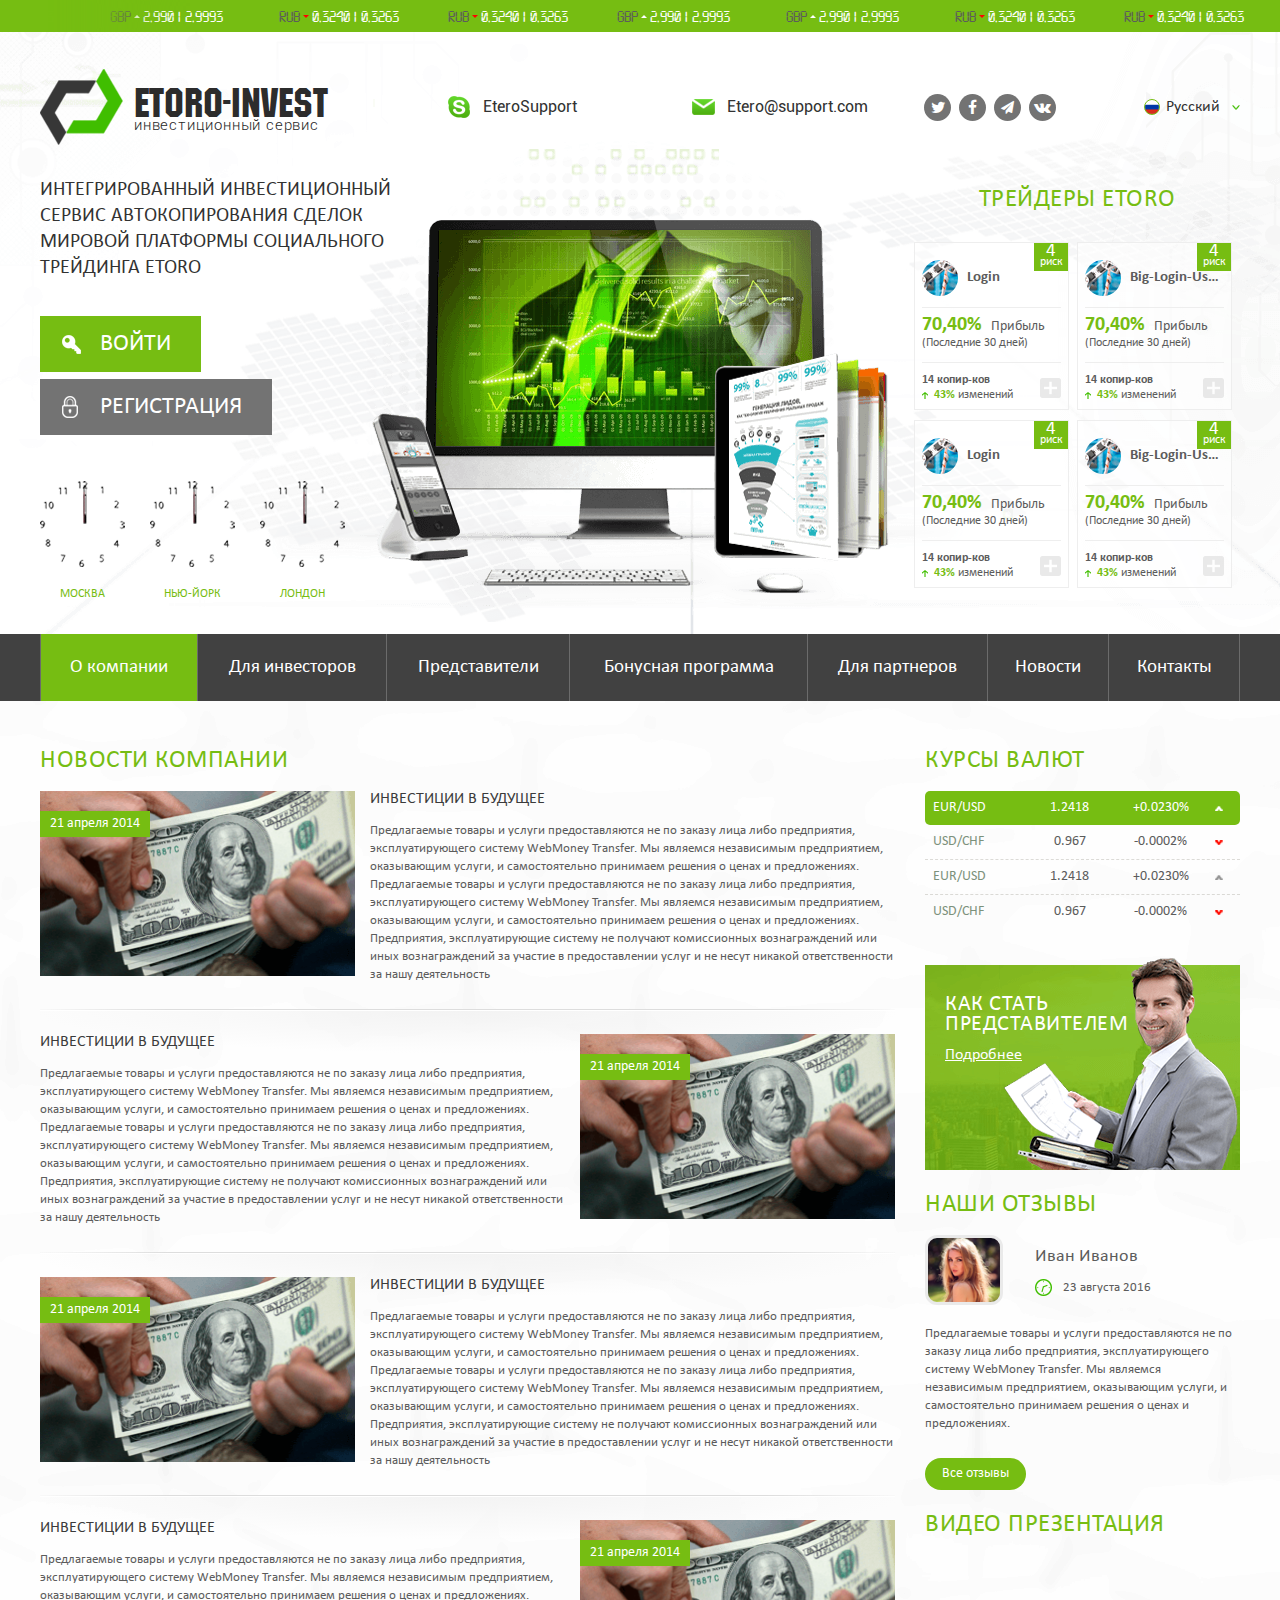
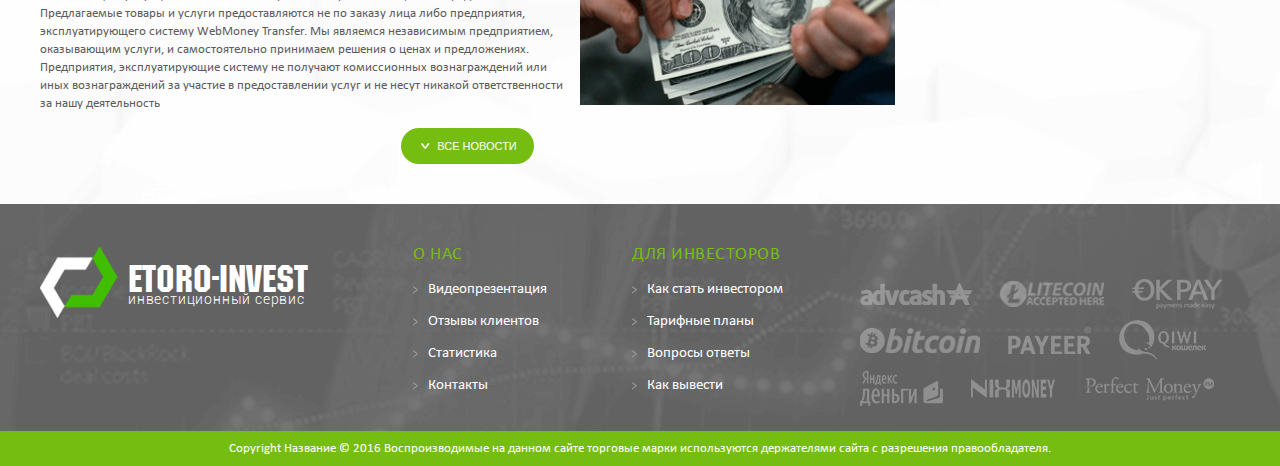
<file: news.html>
<!DOCTYPE html>
<html>
  <head lang="ru">
    <meta charset="utf-8">
    <meta http-equiv="X-UA-Compatible" content="IE=edge">
    <link rel="shortcut icon" href="favicon.ico" type="image/x-icon">
    <title>Новости | etero</title>
    <link rel="stylesheet" href="css/jquery.reject.css">
    <link rel="stylesheet" href="css/ion.rangeSlider.css">
    <link rel="stylesheet" href="css/ion.rangeSlider.skinHTML5.css">
    <link rel="stylesheet" href="css/selectric.css">
    <link rel="stylesheet" href="css/magnific-popup.css">
    <link rel="stylesheet" href="css/liMarquee.css">
    <link rel="stylesheet" href="fonts/stylesheet.css">
    <link rel="stylesheet" href="css/font-awesome.min.css">
    <link rel="stylesheet" href="css/main.css">
    <script src="js/jquery-1.11.3.min.js"></script>
    <script src="js/jquery.reject.js"></script>
    <script src="js/jquery.selectric.min.js"></script>
    <script src="js/ion.rangeSlider.min.js"></script>
    <script src="js/jquery.liMarquee.js"></script>
    <script src="js/script.js"></script>
  </head>
  <body>
    <div class="b_course-line">
      <div class="container">
        <div class="list str_wrap">
          <div class="item m_up">
            <span class="type">gbp</span>
            <div class="money">
              <span class="new">2.990</span>
              <span>|</span>
              <span class="old">2.9993</span>
            </div>
          </div>
          <div class="item m_up">
            <span class="type">gbp</span>
            <div class="money">
              <span class="new">2.990</span>
              <span>|</span>
              <span class="old">2.9993</span>
            </div>
          </div>
          <div class="item m_down">
            <span class="type">Rub</span>
            <div class="money">
              <span class="new">0.3240</span>
              <span>|</span>
              <span class="old">0.3263</span>
            </div>
          </div>
          <div class="item m_down">
            <span class="type">Rub</span>
            <div class="money">
              <span class="new">0.3240</span>
              <span>|</span>
              <span class="old">0.3263</span>
            </div>
          </div>
          <div class="item m_up">
            <span class="type">gbp</span>
            <div class="money">
              <span class="new">2.990</span>
              <span>|</span>
              <span class="old">2.9993</span>
            </div>
          </div>
          <div class="item m_up">
            <span class="type">gbp</span>
            <div class="money">
              <span class="new">2.990</span>
              <span>|</span>
              <span class="old">2.9993</span>
            </div>
          </div>
          <div class="item m_down">
            <span class="type">Rub</span>
            <div class="money">
              <span class="new">0.3240</span>
              <span>|</span>
              <span class="old">0.3263</span>
            </div>
          </div>
          <div class="item m_down">
            <span class="type">Rub</span>
            <div class="money">
              <span class="new">0.3240</span>
              <span>|</span>
              <span class="old">0.3263</span>
            </div>
          </div>
          <div class="item m_up">
            <span class="type">gbp</span>
            <div class="money">
              <span class="new">2.990</span>
              <span>|</span>
              <span class="old">2.9993</span>
            </div>
          </div>
          <div class="item m_up">
            <span class="type">gbp</span>
            <div class="money">
              <span class="new">2.990</span>
              <span>|</span>
              <span class="old">2.9993</span>
            </div>
          </div>
          <div class="item m_down">
            <span class="type">Rub</span>
            <div class="money">
              <span class="new">0.3240</span>
              <span>|</span>
              <span class="old">0.3263</span>
            </div>
          </div>
          <div class="item m_down">
            <span class="type">Rub</span>
            <div class="money">
              <span class="new">0.3240</span>
              <span>|</span>
              <span class="old">0.3263</span>
            </div>
          </div>
        </div>
      </div>
    </div>
    <div id="header">
      <div class="container">
        <div class="b_hdr-line1 clear-fix">
          <div class="left">
            <div class="b_logo m_hdr">
              <div class="text">
                <span class="t1">Etoro-Invest</span>
                <span class="t2">инвестиционный сервис</span>
                <a href="#">Главная</a>
              </div>
            </div>
            <ul class="b_fb-links">
              <li>
                <a href="#" style="background-image: url(img/skype.png);">EteroSupport</a>
              </li>
              <li>
                <a href="#" style="background-image: url(img/email.png);">Etero@support.com</a>
              </li>
            </ul>
            <ul class="b_social">
              <li class="soc">
                <a href="#" class="fa-twitter">twitter.com</a>
              </li>
              <li class="soc">
                <a href="#" class="fa-facebook">facebook.com</a>
              </li>
              <li class="soc">
                <a href="#" class="min fa-paper-plane">telegram.com</a>
              </li>
              <li class="soc">
                <a href="#" class="fa-vk">vk.com</a>
              </li>
            </ul>
          </div>
          <div class="right">
            <div class="b_lang">
              <div class="item select">
                <span style="background-image: url(img/lang-ctry-ru.png);" class="country"></span>
                <span class="language">Русский</span>
              </div>
              <ul style="display: none;" class="list">
                <li class="item">
                  <span style="background-image: url(img/lang-ctry-ru.png);" class="country"></span>
                  <span class="language">English</span>
                </li>
                <li class="item">
                  <span style="background-image: url(img/lang-ctry-ru.png);" class="country"></span>
                  <span class="language">Español</span>
                </li>
                <li class="item">
                  <span style="background-image: url(img/lang-ctry-ru.png);" class="country"></span>
                  <span class="language">Deutsch</span>
                </li>
                <li class="item">
                  <span style="background-image: url(img/lang-ctry-ru.png);" class="country"></span>
                  <span class="language">Polski</span>
                </li>
              </ul>
            </div>
          </div>
        </div>
        <div class="ln2 clear-fix">
          <div class="left">
            <div class="b_slogan">
              <strong class="slogan">Интегрированный инвестиционный сервис автокопирования сделок мировой платформы социального трейдинга ETORO</strong>
              <div class="buttons">
                <a href="#" class="e_btn-big m_key">войти</a>
                <a href="#" class="e_btn-big m_lock m_color">регистрация</a>
              </div>
              <div class="b_clocks">
                <div class="item">
                  <ul id="clock-1" class="clock">
                    <li id="sec"></li>
                    <li id="hour"></li>
                    <li id="min"></li>
                  </ul>
                  <span>Москва</span>
                </div>
                <div class="item">
                  <ul id="clock-2" class="clock">
                    <li id="sec"></li>
                    <li id="hour"></li>
                    <li id="min"></li>
                  </ul>
                  <span>Нью-йорк</span>
                </div>
                <div class="item">
                  <ul id="clock-3" class="clock">
                    <li id="sec"></li>
                    <li id="hour"></li>
                    <li id="min"></li>
                  </ul>
                  <span>Лондон</span>
                </div>
              </div>
            </div>
          </div>
          <div class="right">
            <span class="g-caption">трейдеры eToro</span>
            <div class="list clear-fix">
              <div class="item">
                <div class="b_traders">
                  <div class="b_label">
                    <span class="cap">4</span>
                    <span>риск</span>
                  </div>
                  <div class="cont">
                    <div class="row b_pl-date m_pl-date">
                      <div style="background-image: url(img/traders-image.png)" class="image"></div>
                      <a href="#" class="info cut-text">Login</a>
                    </div>
                    <div class="row">
                      <span class="big">
                        <span class="cap color">70,40%</span> Прибыль</span>
                      <span>(Последние 30 дней)</span>
                    </div>
                    <div class="row">
                      <span class="cap">14 копир-ков</span>
                      <span style="background-image: url(img/traders-arrow.png)" class="ico">
                        <span class="cap color">43%</span> изменений</span>
                      <button class="e_add-traders"></button>
                    </div>
                  </div>
                </div>
              </div>
              <div class="item">
                <div class="b_traders">
                  <div class="b_label no-select">
                    <span class="cap">4</span>
                    <span>риск</span>
                  </div>
                  <div class="cont">
                    <div class="row b_pl-date m_pl-date">
                      <div style="background-image: url(img/traders-image.png)" class="image"></div>
                      <a href="#" class="info cut-text">Big-Login-Users</a>
                    </div>
                    <div class="row">
                      <span class="big">
                        <span class="cap color">70,40%</span> Прибыль</span>
                      <span>(Последние 30 дней)</span>
                    </div>
                    <div class="row">
                      <span class="cap">14 копир-ков</span>
                      <span style="background-image: url(img/traders-arrow.png)" class="ico">
                        <span class="cap color">43%</span> изменений</span>
                      <button class="e_add-traders"></button>
                    </div>
                  </div>
                </div>
              </div>
              <div class="item">
                <div class="b_traders">
                  <div class="b_label">
                    <span class="cap">4</span>
                    <span>риск</span>
                  </div>
                  <div class="cont">
                    <div class="row b_pl-date m_pl-date">
                      <div style="background-image: url(img/traders-image.png)" class="image"></div>
                      <a href="#" class="info cut-text">Login</a>
                    </div>
                    <div class="row">
                      <span class="big">
                        <span class="cap color">70,40%</span> Прибыль</span>
                      <span>(Последние 30 дней)</span>
                    </div>
                    <div class="row">
                      <span class="cap">14 копир-ков</span>
                      <span style="background-image: url(img/traders-arrow.png)" class="ico">
                        <span class="cap color">43%</span> изменений</span>
                      <button class="e_add-traders"></button>
                    </div>
                  </div>
                </div>
              </div>
              <div class="item">
                <div class="b_traders">
                  <div class="b_label no-select">
                    <span class="cap">4</span>
                    <span>риск</span>
                  </div>
                  <div class="cont">
                    <div class="row b_pl-date m_pl-date">
                      <div style="background-image: url(img/traders-image.png)" class="image"></div>
                      <a href="#" class="info cut-text">Big-Login-Users</a>
                    </div>
                    <div class="row">
                      <span class="big">
                        <span class="cap color">70,40%</span> Прибыль</span>
                      <span>(Последние 30 дней)</span>
                    </div>
                    <div class="row">
                      <span class="cap">14 копир-ков</span>
                      <span style="background-image: url(img/traders-arrow.png)" class="ico">
                        <span class="cap color">43%</span> изменений</span>
                      <button class="e_add-traders"></button>
                    </div>
                  </div>
                </div>
              </div>
            </div>
          </div>
        </div>
      </div>
    </div>
    <div class="b_navigation">
      <div class="container">
        <ul class="b_site-nav">
          <li>
            <a href="#" class="active">О компании</a>
          </li>
          <li>
            <a href="#">Для инвесторов</a>
          </li>
          <li>
            <a href="#">Представители</a>
          </li>
          <li>
            <a href="#">Бонусная программа</a>
          </li>
          <li>
            <a href="#">Для партнеров</a>
          </li>
          <li>
            <a href="#">Новости</a>
          </li>
          <li>
            <a href="#">Контакты</a>
          </li>
        </ul>
      </div>
    </div>
    <div id="content">
      <div class="container clear-fix">
        <div id="main">
          <h1 class="g-caption">новости компании</h1>
          <div class="b_news">
            <div class="b-news-item">
              <div style="background-image: url(img/news-image.png);" class="image">
                <div class="b_label">
                  <span>21 апреля 2014</span>
                </div>
              </div>
              <div class="text">
                <a href="#" class="caption">Инвестиции в будущее</a>
                <p>Предлагаемые товары и услуги предоставляются не по заказу лица либо предприятия, эксплуатирующего систему WebMoney Transfer. Мы являемся независимым предприятием, оказывающим услуги, и самостоятельно принимаем решения о ценах и предложениях.
                  Предлагаемые товары и услуги предоставляются не по заказу лица либо предприятия, эксплуатирующего систему WebMoney Transfer. Мы являемся независимым предприятием, оказывающим услуги, и самостоятельно принимаем решения о ценах и предложениях.
                  Предприятия, эксплуатирующие систему не получают комиссионных вознаграждений или иных вознаграждений за участие в предоставлении услуг и не несут никакой ответственности за нашу деятельность</p>
              </div>
            </div>
            <div class="b-news-item m_block-style">
              <div style="background-image: url(img/news-image.png);" class="image">
                <div class="b_label">
                  <span>21 апреля 2014</span>
                </div>
              </div>
              <div class="text">
                <a href="#" class="caption">Инвестиции в будущее</a>
                <p>Предлагаемые товары и услуги предоставляются не по заказу лица либо предприятия, эксплуатирующего систему WebMoney Transfer. Мы являемся независимым предприятием, оказывающим услуги, и самостоятельно принимаем решения о ценах и предложениях.
                  Предлагаемые товары и услуги предоставляются не по заказу лица либо предприятия, эксплуатирующего систему WebMoney Transfer. Мы являемся независимым предприятием, оказывающим услуги, и самостоятельно принимаем решения о ценах и предложениях.
                  Предприятия, эксплуатирующие систему не получают комиссионных вознаграждений или иных вознаграждений за участие в предоставлении услуг и не несут никакой ответственности за нашу деятельность</p>
              </div>
            </div>
            <div class="b-news-item m_block-style">
              <div style="background-image: url(img/news-image.png);" class="image">
                <div class="b_label">
                  <span>21 апреля 2014</span>
                </div>
              </div>
              <div class="text">
                <a href="#" class="caption">Инвестиции в будущее</a>
                <p>Предлагаемые товары и услуги предоставляются не по заказу лица либо предприятия, эксплуатирующего систему WebMoney Transfer. Мы являемся независимым предприятием, оказывающим услуги, и самостоятельно принимаем решения о ценах и предложениях.
                  Предлагаемые товары и услуги предоставляются не по заказу лица либо предприятия, эксплуатирующего систему WebMoney Transfer. Мы являемся независимым предприятием, оказывающим услуги, и самостоятельно принимаем решения о ценах и предложениях.
                  Предприятия, эксплуатирующие систему не получают комиссионных вознаграждений или иных вознаграждений за участие в предоставлении услуг и не несут никакой ответственности за нашу деятельность</p>
              </div>
            </div>
            <div class="b-news-item m_block-style">
              <div style="background-image: url(img/news-image.png);" class="image">
                <div class="b_label">
                  <span>21 апреля 2014</span>
                </div>
              </div>
              <div class="text">
                <a href="#" class="caption">Инвестиции в будущее</a>
                <p>Предлагаемые товары и услуги предоставляются не по заказу лица либо предприятия, эксплуатирующего систему WebMoney Transfer. Мы являемся независимым предприятием, оказывающим услуги, и самостоятельно принимаем решения о ценах и предложениях.
                  Предлагаемые товары и услуги предоставляются не по заказу лица либо предприятия, эксплуатирующего систему WebMoney Transfer. Мы являемся независимым предприятием, оказывающим услуги, и самостоятельно принимаем решения о ценах и предложениях.
                  Предприятия, эксплуатирующие систему не получают комиссионных вознаграждений или иных вознаграждений за участие в предоставлении услуг и не несут никакой ответственности за нашу деятельность</p>
              </div>
            </div>
            <button class="e_btn-arrow">Все новости</button>
          </div>
        </div>
        <div id="aside">
          <div class="row">
            <h3 class="g-caption">Курсы валют</h3>
            <div class="b_course">
              <div class="item m_up">
                <div class="type">EUR/USD</div>
                <div class="money">1.2418</div>
                <div class="percent">+0.0230%</div>
                <div class="status"></div>
              </div>
              <div class="item m_down">
                <div class="type">USD/CHF</div>
                <div class="money">0.967</div>
                <div class="percent">-0.0002%</div>
                <div class="status"></div>
              </div>
              <div class="item m_up">
                <div class="type">EUR/USD</div>
                <div class="money">1.2418</div>
                <div class="percent">+0.0230%</div>
                <div class="status"></div>
              </div>
              <div class="item m_down">
                <div class="type">USD/CHF</div>
                <div class="money">0.967</div>
                <div class="percent">-0.0002%</div>
                <div class="status"></div>
              </div>
            </div>
          </div>
          <div class="row">
            <div style="background-image: url(img/aside-baner.png);" class="b_aside-baner">
              <strong class="g-caption">Как стать
                <br> представителем</strong>
              <a href="#">Подробнее</a>
            </div>
          </div>
          <div class="row">
            <div class="b_reviews">
              <h3 class="g-caption">Наши отзывы</h3>
              <div class="b-rev-item">
                <div class="b_pl-date m_pl-date">
                  <div style="background-image: url(img/reviews-img.png)" class="image"></div>
                  <div class="info">
                    <a href="#" class="cut-text">Иван Иванов</a>
                    <span class="ico">23 августа 2016</span>
                  </div>
                </div>
                <div class="text">
                  <p>Предлагаемые товары и услуги предоставляются не по заказу лица либо предприятия, эксплуатирующего систему WebMoney Transfer. Мы являемся независимым предприятием, оказывающим услуги, и самостоятельно принимаем решения о ценах и предложениях.</p>
                </div>
              </div>
              <a href="#" class="e_btn-small">Все отзывы</a>
            </div>
          </div>
          <div class="row">
            <h3 class="g-caption">Видео презентация</h3>
            <iframe width="100%" height="200" src="https://www.youtube.com/embed/pXRviuL6vMY" frameborder="0" allowfullscreen></iframe>
          </div>
        </div>
      </div>
    </div>
    <div id="footer">
      <div class="container">
        <div class="ln1 clear-fix">
          <div href="#" class="b_logo m_ftr">
            <div class="text">
              <span class="t1">Etoro-Invest</span>
              <span class="t2">инвестиционный сервис</span>
              <a href="#">Главная</a>
            </div>
          </div>
          <div class="links">
            <span class="g-caption">о нас</span>
            <ul class="b_ftr-links">
              <li>
                <a href="#">Видеопрезентация</a>
              </li>
              <li>
                <a href="#">Отзывы клиентов</a>
              </li>
              <li>
                <a href="#">Статистика</a>
              </li>
              <li>
                <a href="#">Контакты</a>
              </li>
            </ul>
          </div>
          <div class="links">
            <span class="g-caption">для инвесторов</span>
            <ul class="b_ftr-links">
              <li>
                <a href="#">Как стать инвестором</a>
              </li>
              <li>
                <a href="#">Тарифные планы</a>
              </li>
              <li>
                <a href="#">Вопросы ответы</a>
              </li>
              <li>
                <a href="#">Как вывести</a>
              </li>
            </ul>
          </div>
          <div class="brands">
            <ul class="b_brands">
              <li>
                <a href="#">
                  <img src="" data-a="img/pay1.png" data-h="img/pay1-h.png" alt="" />
                </a>
              </li>
              <li>
                <a href="#">
                  <img src="" data-a="img/pay2.png" data-h="img/pay2-h.png" alt="" />
                </a>
              </li>
              <li>
                <a href="#">
                  <img src="" data-a="img/pay3.png" data-h="img/pay3-h.png" alt="" />
                </a>
              </li>
              <li>
                <a href="#">
                  <img src="" data-a="img/pay4.png" data-h="img/pay4-h.png" alt="" />
                </a>
              </li>
              <li>
                <a href="#">
                  <img src="" data-a="img/pay5.png" data-h="img/pay5-h.png" alt="" />
                </a>
              </li>
              <li>
                <a href="#">
                  <img src="" data-a="img/pay6.png" data-h="img/pay6-h.png" alt="" />
                </a>
              </li>
              <li>
                <a href="#">
                  <img src="" data-a="img/pay7.png" data-h="img/pay7-h.png" alt="" />
                </a>
              </li>
              <li>
                <a href="#">
                  <img src="" data-a="img/pay8.png" data-h="img/pay8-h.png" alt="" />
                </a>
              </li>
              <li>
                <a href="#">
                  <img src="" data-a="img/pay9.png" data-h="img/pay9-h.png" alt="" />
                </a>
              </li>
            </ul>
          </div>
        </div>
      </div>
    </div>
    <div class="b_copirite">
      <span>Copyright Название © 2016 Воспроизводимые на данном сайте торговые марки используются держателями сайта с разрешения правообладателя.</span>
    </div>
    <script src="js/jquery.magnific-popup.min.js"></script>
  </body>
</html>
</file>
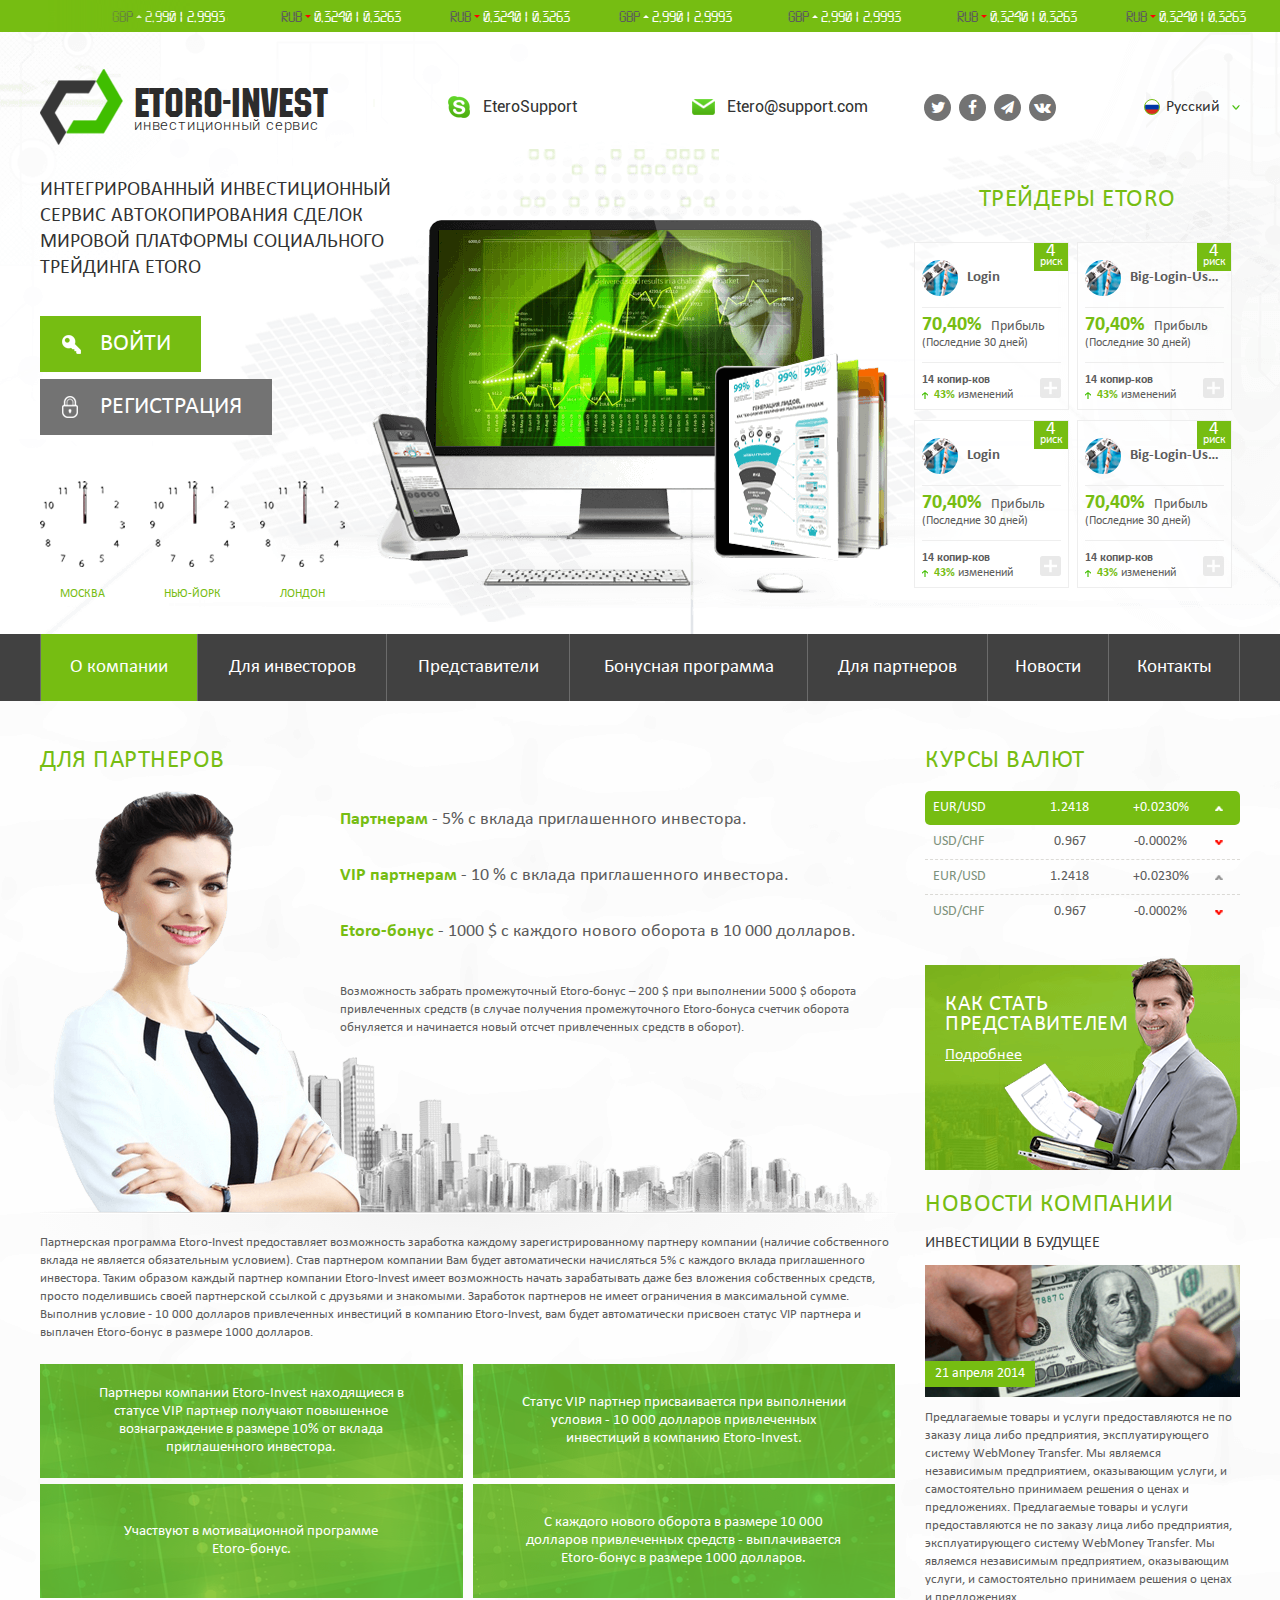
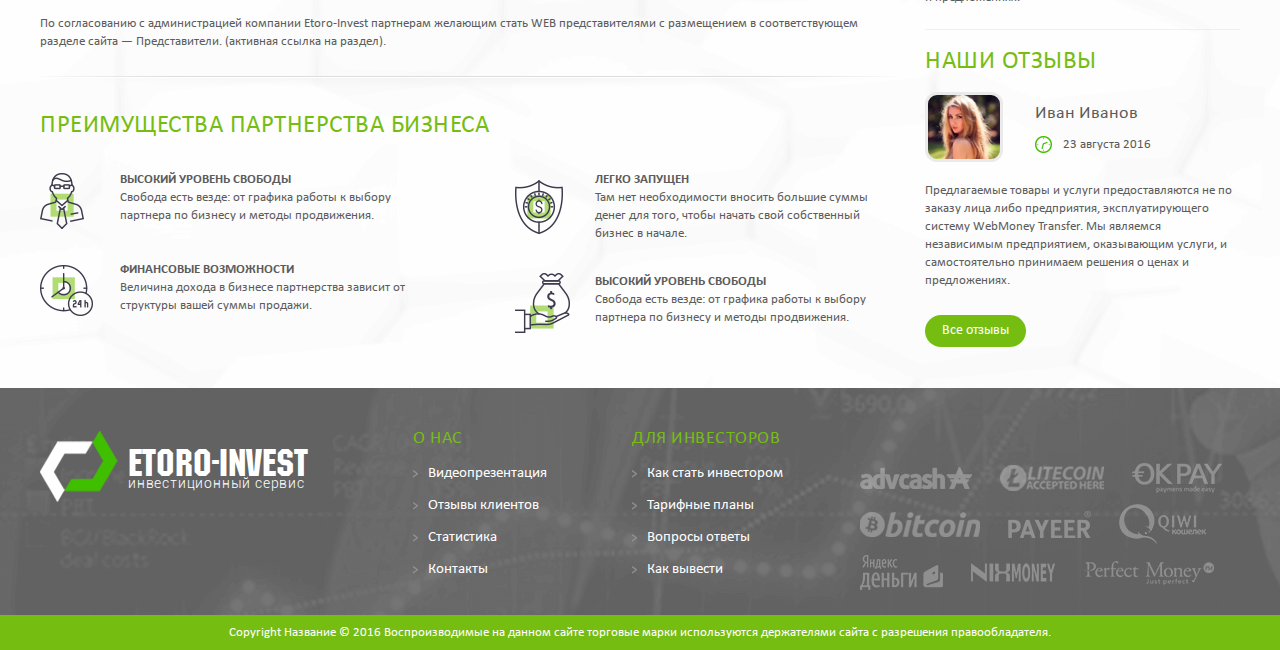
<file: partners.html>
<!DOCTYPE html>
<html>
  <head lang="ru">
    <meta charset="utf-8">
    <meta http-equiv="X-UA-Compatible" content="IE=edge">
    <link rel="shortcut icon" href="favicon.ico" type="image/x-icon">
    <title>Для партнеров | etero</title>
    <link rel="stylesheet" href="css/jquery.reject.css">
    <link rel="stylesheet" href="css/ion.rangeSlider.css">
    <link rel="stylesheet" href="css/ion.rangeSlider.skinHTML5.css">
    <link rel="stylesheet" href="css/selectric.css">
    <link rel="stylesheet" href="css/magnific-popup.css">
    <link rel="stylesheet" href="css/liMarquee.css">
    <link rel="stylesheet" href="fonts/stylesheet.css">
    <link rel="stylesheet" href="css/font-awesome.min.css">
    <link rel="stylesheet" href="css/main.css">
    <script src="js/jquery-1.11.3.min.js"></script>
    <script src="js/jquery.reject.js"></script>
    <script src="js/jquery.selectric.min.js"></script>
    <script src="js/ion.rangeSlider.min.js"></script>
    <script src="js/jquery.liMarquee.js"></script>
    <script src="js/script.js"></script>
  </head>
  <body>
    <div class="b_course-line">
      <div class="container">
        <div class="list str_wrap">
          <div class="item m_up">
            <span class="type">gbp</span>
            <div class="money">
              <span class="new">2.990</span>
              <span>|</span>
              <span class="old">2.9993</span>
            </div>
          </div>
          <div class="item m_up">
            <span class="type">gbp</span>
            <div class="money">
              <span class="new">2.990</span>
              <span>|</span>
              <span class="old">2.9993</span>
            </div>
          </div>
          <div class="item m_down">
            <span class="type">Rub</span>
            <div class="money">
              <span class="new">0.3240</span>
              <span>|</span>
              <span class="old">0.3263</span>
            </div>
          </div>
          <div class="item m_down">
            <span class="type">Rub</span>
            <div class="money">
              <span class="new">0.3240</span>
              <span>|</span>
              <span class="old">0.3263</span>
            </div>
          </div>
          <div class="item m_up">
            <span class="type">gbp</span>
            <div class="money">
              <span class="new">2.990</span>
              <span>|</span>
              <span class="old">2.9993</span>
            </div>
          </div>
          <div class="item m_up">
            <span class="type">gbp</span>
            <div class="money">
              <span class="new">2.990</span>
              <span>|</span>
              <span class="old">2.9993</span>
            </div>
          </div>
          <div class="item m_down">
            <span class="type">Rub</span>
            <div class="money">
              <span class="new">0.3240</span>
              <span>|</span>
              <span class="old">0.3263</span>
            </div>
          </div>
          <div class="item m_down">
            <span class="type">Rub</span>
            <div class="money">
              <span class="new">0.3240</span>
              <span>|</span>
              <span class="old">0.3263</span>
            </div>
          </div>
          <div class="item m_up">
            <span class="type">gbp</span>
            <div class="money">
              <span class="new">2.990</span>
              <span>|</span>
              <span class="old">2.9993</span>
            </div>
          </div>
          <div class="item m_up">
            <span class="type">gbp</span>
            <div class="money">
              <span class="new">2.990</span>
              <span>|</span>
              <span class="old">2.9993</span>
            </div>
          </div>
          <div class="item m_down">
            <span class="type">Rub</span>
            <div class="money">
              <span class="new">0.3240</span>
              <span>|</span>
              <span class="old">0.3263</span>
            </div>
          </div>
          <div class="item m_down">
            <span class="type">Rub</span>
            <div class="money">
              <span class="new">0.3240</span>
              <span>|</span>
              <span class="old">0.3263</span>
            </div>
          </div>
        </div>
      </div>
    </div>
    <div id="header">
      <div class="container">
        <div class="b_hdr-line1 clear-fix">
          <div class="left">
            <div class="b_logo m_hdr">
              <div class="text">
                <span class="t1">Etoro-Invest</span>
                <span class="t2">инвестиционный сервис</span>
                <a href="#">Главная</a>
              </div>
            </div>
            <ul class="b_fb-links">
              <li>
                <a href="#" style="background-image: url(img/skype.png);">EteroSupport</a>
              </li>
              <li>
                <a href="#" style="background-image: url(img/email.png);">Etero@support.com</a>
              </li>
            </ul>
            <ul class="b_social">
              <li class="soc">
                <a href="#" class="fa-twitter">twitter.com</a>
              </li>
              <li class="soc">
                <a href="#" class="fa-facebook">facebook.com</a>
              </li>
              <li class="soc">
                <a href="#" class="min fa-paper-plane">telegram.com</a>
              </li>
              <li class="soc">
                <a href="#" class="fa-vk">vk.com</a>
              </li>
            </ul>
          </div>
          <div class="right">
            <div class="b_lang">
              <div class="item select">
                <span style="background-image: url(img/lang-ctry-ru.png);" class="country"></span>
                <span class="language">Русский</span>
              </div>
              <ul style="display: none;" class="list">
                <li class="item">
                  <span style="background-image: url(img/lang-ctry-ru.png);" class="country"></span>
                  <span class="language">English</span>
                </li>
                <li class="item">
                  <span style="background-image: url(img/lang-ctry-ru.png);" class="country"></span>
                  <span class="language">Español</span>
                </li>
                <li class="item">
                  <span style="background-image: url(img/lang-ctry-ru.png);" class="country"></span>
                  <span class="language">Deutsch</span>
                </li>
                <li class="item">
                  <span style="background-image: url(img/lang-ctry-ru.png);" class="country"></span>
                  <span class="language">Polski</span>
                </li>
              </ul>
            </div>
          </div>
        </div>
        <div class="ln2 clear-fix">
          <div class="left">
            <div class="b_slogan">
              <strong class="slogan">Интегрированный инвестиционный сервис автокопирования сделок мировой платформы социального трейдинга ETORO</strong>
              <div class="buttons">
                <a href="#" class="e_btn-big m_key">войти</a>
                <a href="#" class="e_btn-big m_lock m_color">регистрация</a>
              </div>
              <div class="b_clocks">
                <div class="item">
                  <ul id="clock-1" class="clock">
                    <li id="sec"></li>
                    <li id="hour"></li>
                    <li id="min"></li>
                  </ul>
                  <span>Москва</span>
                </div>
                <div class="item">
                  <ul id="clock-2" class="clock">
                    <li id="sec"></li>
                    <li id="hour"></li>
                    <li id="min"></li>
                  </ul>
                  <span>Нью-йорк</span>
                </div>
                <div class="item">
                  <ul id="clock-3" class="clock">
                    <li id="sec"></li>
                    <li id="hour"></li>
                    <li id="min"></li>
                  </ul>
                  <span>Лондон</span>
                </div>
              </div>
            </div>
          </div>
          <div class="right">
            <span class="g-caption">трейдеры eToro</span>
            <div class="list clear-fix">
              <div class="item">
                <div class="b_traders">
                  <div class="b_label">
                    <span class="cap">4</span>
                    <span>риск</span>
                  </div>
                  <div class="cont">
                    <div class="row b_pl-date m_pl-date">
                      <div style="background-image: url(img/traders-image.png)" class="image"></div>
                      <a href="#" class="info cut-text">Login</a>
                    </div>
                    <div class="row">
                      <span class="big">
                        <span class="cap color">70,40%</span> Прибыль</span>
                      <span>(Последние 30 дней)</span>
                    </div>
                    <div class="row">
                      <span class="cap">14 копир-ков</span>
                      <span style="background-image: url(img/traders-arrow.png)" class="ico">
                        <span class="cap color">43%</span> изменений</span>
                      <button class="e_add-traders"></button>
                    </div>
                  </div>
                </div>
              </div>
              <div class="item">
                <div class="b_traders">
                  <div class="b_label no-select">
                    <span class="cap">4</span>
                    <span>риск</span>
                  </div>
                  <div class="cont">
                    <div class="row b_pl-date m_pl-date">
                      <div style="background-image: url(img/traders-image.png)" class="image"></div>
                      <a href="#" class="info cut-text">Big-Login-Users</a>
                    </div>
                    <div class="row">
                      <span class="big">
                        <span class="cap color">70,40%</span> Прибыль</span>
                      <span>(Последние 30 дней)</span>
                    </div>
                    <div class="row">
                      <span class="cap">14 копир-ков</span>
                      <span style="background-image: url(img/traders-arrow.png)" class="ico">
                        <span class="cap color">43%</span> изменений</span>
                      <button class="e_add-traders"></button>
                    </div>
                  </div>
                </div>
              </div>
              <div class="item">
                <div class="b_traders">
                  <div class="b_label">
                    <span class="cap">4</span>
                    <span>риск</span>
                  </div>
                  <div class="cont">
                    <div class="row b_pl-date m_pl-date">
                      <div style="background-image: url(img/traders-image.png)" class="image"></div>
                      <a href="#" class="info cut-text">Login</a>
                    </div>
                    <div class="row">
                      <span class="big">
                        <span class="cap color">70,40%</span> Прибыль</span>
                      <span>(Последние 30 дней)</span>
                    </div>
                    <div class="row">
                      <span class="cap">14 копир-ков</span>
                      <span style="background-image: url(img/traders-arrow.png)" class="ico">
                        <span class="cap color">43%</span> изменений</span>
                      <button class="e_add-traders"></button>
                    </div>
                  </div>
                </div>
              </div>
              <div class="item">
                <div class="b_traders">
                  <div class="b_label no-select">
                    <span class="cap">4</span>
                    <span>риск</span>
                  </div>
                  <div class="cont">
                    <div class="row b_pl-date m_pl-date">
                      <div style="background-image: url(img/traders-image.png)" class="image"></div>
                      <a href="#" class="info cut-text">Big-Login-Users</a>
                    </div>
                    <div class="row">
                      <span class="big">
                        <span class="cap color">70,40%</span> Прибыль</span>
                      <span>(Последние 30 дней)</span>
                    </div>
                    <div class="row">
                      <span class="cap">14 копир-ков</span>
                      <span style="background-image: url(img/traders-arrow.png)" class="ico">
                        <span class="cap color">43%</span> изменений</span>
                      <button class="e_add-traders"></button>
                    </div>
                  </div>
                </div>
              </div>
            </div>
          </div>
        </div>
      </div>
    </div>
    <div class="b_navigation">
      <div class="container">
        <ul class="b_site-nav">
          <li>
            <a href="#" class="active">О компании</a>
          </li>
          <li>
            <a href="#">Для инвесторов</a>
          </li>
          <li>
            <a href="#">Представители</a>
          </li>
          <li>
            <a href="#">Бонусная программа</a>
          </li>
          <li>
            <a href="#">Для партнеров</a>
          </li>
          <li>
            <a href="#">Новости</a>
          </li>
          <li>
            <a href="#">Контакты</a>
          </li>
        </ul>
      </div>
    </div>
    <div id="content">
      <div class="container clear-fix">
        <div id="main">
          <h1 class="g-caption">Для партнеров</h1>
          <div class="b_partner-page">
            <ul class="b_partner-percent">
              <li>Партнерам
                <span>- 5% с вклада приглашенного инвестора.</span>
              </li>
              <li>VIP партнерам
                <span>- 10 % с вклада приглашенного инвестора.</span>
              </li>
              <li>Etoro-бонус
                <span>- 1000 $ с каждого нового оборота в 10 000 долларов.</span>
              </li>
            </ul>
            <p>Возможность забрать промежуточный Etoro-бонус – 200 $ при выполнении 5000 $ оборота привлеченных средств (в случае получения промежуточного Etoro-бонуса счетчик оборота обнуляется и начинается новый отсчет привлеченных средств в оборот).</p>
          </div>
          <div class="b_partner-about m_block-style">
            <p>Партнерская программа Etoro-Invest предоставляет возможность заработка каждому зарегистрированному партнеру компании (наличие собственного вклада не является обязательным условием). Став партнером компании Вам будет автоматически начисляться
              5% с каждого вклада приглашенного инвестора. Таким образом каждый партнер компании Etoro-Invest имеет возможность начать зарабатывать даже без вложения собственных средств, просто поделившись своей партнерской ссылкой с друзьями и знакомыми.
              Заработок партнеров не имеет ограничения в максимальной сумме. Выполнив условие - 10 000 долларов привлеченных инвестиций в компанию Etoro-Invest, вам будет автоматически присвоен статус VIP партнера и выплачен Etoro-бонус в размере 1000
              долларов.</p>
            <div class="b_partner-about-list clear-fix">
              <div class="item m_bgp">
                <p>Партнеры компании Etoro-Invest находящиеся в статусе VIP партнер получают повышенное вознаграждение в размере 10% от вклада приглашенного инвестора.</p>
              </div>
              <div class="item m_bgp">
                <p>Статус VIP партнер присваивается при выполнении условия - 10 000 долларов привлеченных инвестиций в компанию Etoro-Invest.</p>
              </div>
              <div class="item m_bgp">
                <p>Участвуют в мотивационной программе
                  <br> Etoro-бонус.</p>
              </div>
              <div class="item m_bgp">
                <p>С каждого нового оборота в размере 10 000 долларов привлеченных средств - выплачивается Etoro-бонус в размере 1000 долларов.</p>
              </div>
            </div>
            <p>По согласованию с администрацией компании Etoro-Invest партнерам желающим стать WEB представителями с размещением в соответствующем разделе сайта — Представители. (активная ссылка на раздел).</p>
          </div>
          <div class="m_block-style">
            <h2 class="g-caption">Преимущества партнерства бизнеса</h2>
            <ul class="b_advantages">
              <li style="background-image: url(img/advantages-1.png);">
                <span>Высокий уровень свободы</span>
                <p>Свобода есть везде: от графика работы к выбору партнера по бизнесу и методы продвижения.</p>
              </li>
              <li style="background-image: url(img/advantages-2.png);">
                <span>Легко запущен</span>
                <p>Там нет необходимости вносить большие суммы денег для того, чтобы начать свой собственный бизнес в начале.</p>
              </li>
              <li style="background-image: url(img/advantages-3.png);">
                <span>Финансовые возможности</span>
                <p>Величина дохода в бизнесе партнерства зависит от структуры вашей суммы продажи.</p>
              </li>
              <li style="background-image: url(img/advantages-4.png);">
                <span>Высокий уровень свободы</span>
                <p>Свобода есть везде: от графика работы к выбору партнера по бизнесу и методы продвижения.</p>
              </li>
            </ul>
          </div>
        </div>
        <div id="aside">
          <div class="row">
            <h3 class="g-caption">Курсы валют</h3>
            <div class="b_course">
              <div class="item m_up">
                <div class="type">EUR/USD</div>
                <div class="money">1.2418</div>
                <div class="percent">+0.0230%</div>
                <div class="status"></div>
              </div>
              <div class="item m_down">
                <div class="type">USD/CHF</div>
                <div class="money">0.967</div>
                <div class="percent">-0.0002%</div>
                <div class="status"></div>
              </div>
              <div class="item m_up">
                <div class="type">EUR/USD</div>
                <div class="money">1.2418</div>
                <div class="percent">+0.0230%</div>
                <div class="status"></div>
              </div>
              <div class="item m_down">
                <div class="type">USD/CHF</div>
                <div class="money">0.967</div>
                <div class="percent">-0.0002%</div>
                <div class="status"></div>
              </div>
            </div>
          </div>
          <div class="row">
            <div style="background-image: url(img/aside-baner.png);" class="b_aside-baner">
              <strong class="g-caption">Как стать
                <br> представителем</strong>
              <a href="#">Подробнее</a>
            </div>
          </div>
          <div class="row">
            <h3 class="g-caption">Новости компании</h3>
            <div class="b-news-item m_small">
              <a href="#" class="caption">Инвестиции в будущее</a>
              <div style="background-image: url(img/news-image.png);" class="image">
                <div class="b_label">
                  <span>21 апреля 2014</span>
                </div>
              </div>
              <div class="text">
                <p>Предлагаемые товары и услуги предоставляются не по заказу лица либо предприятия, эксплуатирующего систему WebMoney Transfer. Мы являемся независимым предприятием, оказывающим услуги, и самостоятельно принимаем решения о ценах и предложениях.
                  Предлагаемые товары и услуги предоставляются не по заказу лица либо предприятия, эксплуатирующего систему WebMoney Transfer. Мы являемся независимым предприятием, оказывающим услуги, и самостоятельно принимаем решения о ценах и предложениях.</p>
              </div>
            </div>
          </div>
          <div class="b_separator"></div>
          <div class="row">
            <div class="b_reviews">
              <h3 class="g-caption">Наши отзывы</h3>
              <div class="b-rev-item">
                <div class="b_pl-date m_pl-date">
                  <div style="background-image: url(img/reviews-img.png)" class="image"></div>
                  <div class="info">
                    <a href="#" class="cut-text">Иван Иванов</a>
                    <span class="ico">23 августа 2016</span>
                  </div>
                </div>
                <div class="text">
                  <p>Предлагаемые товары и услуги предоставляются не по заказу лица либо предприятия, эксплуатирующего систему WebMoney Transfer. Мы являемся независимым предприятием, оказывающим услуги, и самостоятельно принимаем решения о ценах и предложениях.</p>
                </div>
              </div>
              <a href="#" class="e_btn-small">Все отзывы</a>
            </div>
          </div>
        </div>
      </div>
    </div>
    <div id="footer">
      <div class="container">
        <div class="ln1 clear-fix">
          <div href="#" class="b_logo m_ftr">
            <div class="text">
              <span class="t1">Etoro-Invest</span>
              <span class="t2">инвестиционный сервис</span>
              <a href="#">Главная</a>
            </div>
          </div>
          <div class="links">
            <span class="g-caption">о нас</span>
            <ul class="b_ftr-links">
              <li>
                <a href="#">Видеопрезентация</a>
              </li>
              <li>
                <a href="#">Отзывы клиентов</a>
              </li>
              <li>
                <a href="#">Статистика</a>
              </li>
              <li>
                <a href="#">Контакты</a>
              </li>
            </ul>
          </div>
          <div class="links">
            <span class="g-caption">для инвесторов</span>
            <ul class="b_ftr-links">
              <li>
                <a href="#">Как стать инвестором</a>
              </li>
              <li>
                <a href="#">Тарифные планы</a>
              </li>
              <li>
                <a href="#">Вопросы ответы</a>
              </li>
              <li>
                <a href="#">Как вывести</a>
              </li>
            </ul>
          </div>
          <div class="brands">
            <ul class="b_brands">
              <li>
                <a href="#">
                  <img src="" data-a="img/pay1.png" data-h="img/pay1-h.png" alt="" />
                </a>
              </li>
              <li>
                <a href="#">
                  <img src="" data-a="img/pay2.png" data-h="img/pay2-h.png" alt="" />
                </a>
              </li>
              <li>
                <a href="#">
                  <img src="" data-a="img/pay3.png" data-h="img/pay3-h.png" alt="" />
                </a>
              </li>
              <li>
                <a href="#">
                  <img src="" data-a="img/pay4.png" data-h="img/pay4-h.png" alt="" />
                </a>
              </li>
              <li>
                <a href="#">
                  <img src="" data-a="img/pay5.png" data-h="img/pay5-h.png" alt="" />
                </a>
              </li>
              <li>
                <a href="#">
                  <img src="" data-a="img/pay6.png" data-h="img/pay6-h.png" alt="" />
                </a>
              </li>
              <li>
                <a href="#">
                  <img src="" data-a="img/pay7.png" data-h="img/pay7-h.png" alt="" />
                </a>
              </li>
              <li>
                <a href="#">
                  <img src="" data-a="img/pay8.png" data-h="img/pay8-h.png" alt="" />
                </a>
              </li>
              <li>
                <a href="#">
                  <img src="" data-a="img/pay9.png" data-h="img/pay9-h.png" alt="" />
                </a>
              </li>
            </ul>
          </div>
        </div>
      </div>
    </div>
    <div class="b_copirite">
      <span>Copyright Название © 2016 Воспроизводимые на данном сайте торговые марки используются держателями сайта с разрешения правообладателя.</span>
    </div>
    <script src="js/jquery.magnific-popup.min.js"></script>
  </body>
</html>
</file>
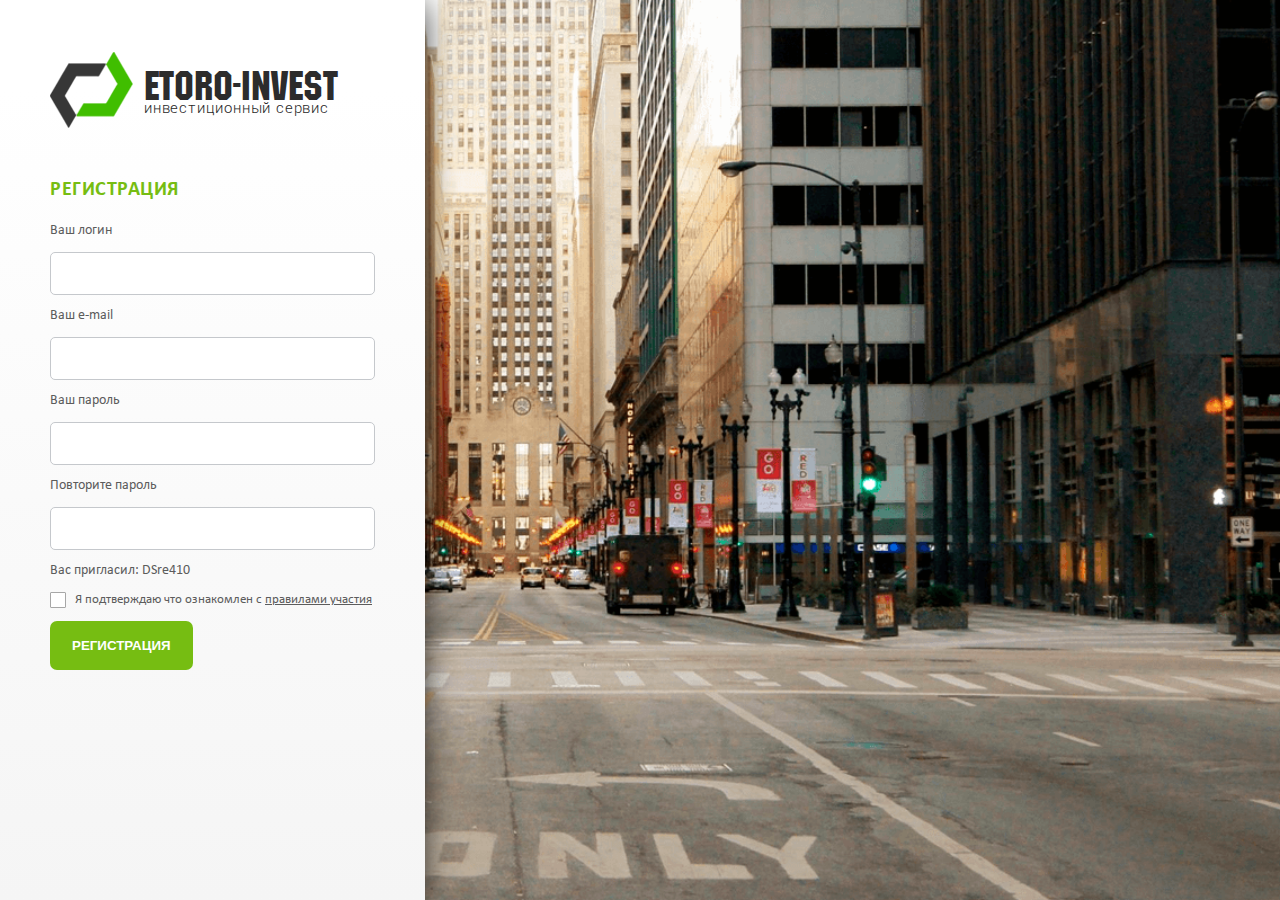
<file: registration.html>
<!DOCTYPE html>
<html>
  <head lang="ru">
    <meta charset="utf-8">
    <meta http-equiv="X-UA-Compatible" content="IE=edge">
    <link rel="shortcut icon" href="favicon.ico" type="image/x-icon">
    <title>Регистрация | etero</title>
    <link rel="stylesheet" href="css/jquery.reject.css">
    <link rel="stylesheet" href="fonts/stylesheet.css">
    <link rel="stylesheet" href="css/font-awesome.min.css">
    <link rel="stylesheet" href="css/main.css">
    <script src="js/jquery-1.11.3.min.js"></script>
    <script src="js/jquery.reject.js"></script>
    <script src="js/script.js"></script>
  </head>
  <body>
    <div class="b_form-page">
      <div class="b_form">
        <div class="b_logo m_hdr">
          <div class="text">
            <span class="t1">Etoro-Invest</span>
            <span class="t2">инвестиционный сервис</span>
            <a href="#">Главная</a>
          </div>
        </div>
        <h1 class="g-caption">регистрация</h1>
        <label>Ваш логин</label>
        <input type="text">
        <label>Ваш e-mail</label>
        <input type="email">
        <label>Ваш пароль</label>
        <input type="password">
        <label>Повторите пароль</label>
        <input type="password">
        <label>Вас пригласил:
          <a href="#">DSre410</a>
        </label>
        <label for="che" class="radio-check">
          <input id="che" type="checkbox">
          <span class="check">
            <span class="dot"></span>
          </span>
          <span>Я подтверждаю что ознакомлен с
            <a href="#">правилами участия</a>
          </span>
        </label>
        <button type="submit" class="e_btn-form">регистрация</button>
      </div>
      <div style="background-image: url(img/form2-bg.png);" class="b_form-bg"></div>
    </div>
  </body>
</html>
</file>
<file: fonts/stylesheet.css>
@font-face {
	font-family: 'MachineCTT';
	src: url('MachineCTT.eot');
	src: url('MachineCTT.eot?#iefix') format('embedded-opentype'),
	url('MachineCTT.woff2') format('woff2'),
	url('MachineCTT.woff') format('woff'),
	url('MachineCTT.ttf') format('truetype'),
	url('MachineCTT.svg#MachineCTT') format('svg');
	font-weight: normal;
	font-style: normal;
} /* [MachineCTT]         */
@font-face {
	font-family: 'a_LCDNova';
	src: url('a_LCDNova.eot');
	src: url('a_LCDNova.eot?#iefix') format('embedded-opentype'),
	url('a_LCDNova.woff2') format('woff2'),
	url('a_LCDNova.woff') format('woff'),
	url('a_LCDNova.ttf') format('truetype'),
	url('a_LCDNova.svg#a_LCDNova') format('svg');
	font-weight: normal;
	font-style: normal;
} /* [a_LCDNova]          */

/* --- [Roboto] --- */
@font-face {
	font-family: 'Roboto';
	src: url('Roboto-Medium.eot');
	src: url('Roboto-Medium.eot?#iefix') format('embedded-opentype'),
	url('Roboto-Medium.woff2') format('woff2'),
	url('Roboto-Medium.woff') format('woff'),
	url('Roboto-Medium.ttf') format('truetype'),
	url('Roboto-Medium.svg#Roboto-Medium') format('svg');
	font-weight: 500;
	font-style: normal;
} /* [500] Medium     		 */
@font-face {
	font-family: 'Roboto';
	src: url('Roboto-Regular.eot');
	src: url('Roboto-Regular.eot?#iefix') format('embedded-opentype'),
	url('Roboto-Regular.woff2') format('woff2'),
	url('Roboto-Regular.woff') format('woff'),
	url('Roboto-Regular.ttf') format('truetype'),
	url('Roboto-Regular.svg#Roboto-Regular') format('svg');
	font-weight: normal;
	font-style: normal;
} /* [normal] Regular     */
@font-face {
	font-family: 'Roboto';
	src: url('Roboto-Light.eot');
	src: url('Roboto-Light.eot?#iefix') format('embedded-opentype'),
		url('Roboto-Light.woff2') format('woff2'),
		url('Roboto-Light.woff') format('woff'),
		url('Roboto-Light.ttf') format('truetype'),
		url('Roboto-Light.svg#Roboto-Light') format('svg');
	font-weight: 300;
	font-style: normal;
} /* [300] Light          */

/* --- [Exo 2.0] --- */
@font-face {
	font-family: 'Exo 2.0';
	src: url('Exo2.0-Bold.eot');
	src: url('Exo2.0-Bold.eot?#iefix') format('embedded-opentype'),
	url('Exo2.0-Bold.woff2') format('woff2'),
	url('Exo2.0-Bold.woff') format('woff'),
	url('Exo2.0-Bold.ttf') format('truetype'),
	url('Exo2.0-Bold.svg#Exo2.0-Bold') format('svg');
	font-weight: bold;
	font-style: normal;
} /* [bold] Bold          */
@font-face {
	font-family: 'Exo 2.0';
	src: url('Exo2.0-Regular.eot');
	src: url('Exo2.0-Regular.eot?#iefix') format('embedded-opentype'),
	url('Exo2.0-Regular.woff2') format('woff2'),
	url('Exo2.0-Regular.woff') format('woff'),
	url('Exo2.0-Regular.ttf') format('truetype'),
	url('Exo2.0-Regular.svg#Exo2.0-Regular') format('svg');
	font-weight: normal;
	font-style: normal;
} /* [normal] Regular     */

/* --- [Calibri] --- */
@font-face {
	font-family: 'Calibri';
	src: url('Calibri-Bold.eot');
	src: url('Calibri-Bold.eot?#iefix') format('embedded-opentype'),
	url('Calibri-Bold.woff2') format('woff2'),
	url('Calibri-Bold.woff') format('woff'),
	url('Calibri-Bold.ttf') format('truetype'),
	url('Calibri-Bold.svg#Calibri-Bold') format('svg');
	font-weight: bold;
	font-style: normal;
} /* [bold] Bold          */
@font-face {
	font-family: 'Calibri';
	src: url('Calibri.eot');
	src: url('Calibri.eot?#iefix') format('embedded-opentype'),
	url('Calibri.woff2') format('woff2'),
	url('Calibri.woff') format('woff'),
	url('Calibri.ttf') format('truetype'),
	url('Calibri.svg#Calibri') format('svg');
	font-weight: normal;
	font-style: normal;
} /* [normal] Regular     */
</file>
<file: css/main.css>
*,
*:before,
*:after {
  -webkit-box-sizing: border-box;
  -moz-box-sizing: border-box;
  box-sizing: border-box;
}
* {
  outline: none;
}
*:focus {
  outline: none;
}
body {
  position: relative;
  font-family: 'Calibri', sans-serif;
  color: #5c5c5c;
  background-color: #fff;
  min-width: 1230px;
}
body,
h1,
h2,
h3,
h4,
h5,
h6 {
  margin: 0;
  font-weight: normal;
  font-size: 13px;
  line-height: 18px;
}
ul,
p {
  margin: 0;
}
ul {
  padding: 0;
  list-style-type: none;
}
p + p {
  margin-top: 10px;
}
button {
  padding: 0;
}
img {
  max-width: 100%;
  max-height: 100%;
}
button,
img {
  border: 0;
}
a {
  color: inherit;
  text-decoration: none;
}
.clear-fix:after,
ul.nav:after,
.b_what-item:after {
  content: '';
  display: table;
  clear: both;
}
.m_magic,
a,
[class*='e_btn'] {
  -webkit-transition: all 0.4s;
  -moz-transition: all 0.4s;
  -o-transition: all 0.4s;
  transition: all 0.4s;
}
.no-select,
.b_label,
.b_separator,
.b_case-item-big.m_case-form {
  -webkit-user-select: none;
  -moz-user-select: none;
  -ms-user-select: none;
  user-select: none;
}
.cut-text {
  text-overflow: ellipsis;
  overflow: hidden;
  width: 100%;
  white-space: nowrap;
}
.container {
  position: relative;
  width: 1230px;
  height: 100%;
  padding: 0 15px;
  margin: 0 auto;
}
a:hover,
[class*='e_btn']:hover,
a:active,
[class*='e_btn']:active {
  opacity: 0.7;
}
ul.nav li {
  float: left;
}
.left {
  float: left;
}
.right {
  float: right;
}
input[type='submit'],
input[type='radio'],
input[type='checkbox'],
input[type='file'] {
  display: none !important;
}
input,
textarea {
  font-family: 'Calibri', sans-serif;
  font-size: 14px;
  letter-spacing: 0.5px;
  padding: 12px;
  border: 1px solid #c5c8cc;
  background-color: #fff;
}
input::-webkit-input-placeholder,
textarea::-webkit-input-placeholder {
  color: #2f2f2f;
}
input::-moz-placeholder,
textarea::-moz-placeholder {
  color: #2f2f2f;
}
input:-ms-input-placeholder,
textarea:-ms-input-placeholder {
  color: #2f2f2f;
}
textarea {
  resize: none;
  min-height: 100px;
}
.g-caption {
  display: block;
  font-size: 25px;
  line-height: 20px;
  text-transform: uppercase;
  color: #76bd12;
  letter-spacing: 0.5px;
}
.m_bgp {
  position: relative;
  background-repeat: no-repeat;
  background-position: center;
  background-size: cover;
  z-index: 1;
  overflow: hidden;
}
.m_bgp:after {
  content: '';
  position: absolute;
  top: 0;
  right: 0;
  bottom: 0;
  left: 0;
  margin: auto;
  background-color: rgba(118,189,18,0.8);
  z-index: -1;
}
.b_label {
  cursor: default;
  position: absolute;
  background-color: #76bd12;
  color: #fff;
}
.b_separator {
  margin: 22px 0;
  width: 100%;
  height: 1px;
  background-color: rgba(0,0,0,0.05);
}
.m_block-style {
  margin-top: 25px;
  padding-top: 40px;
  position: relative;
  background: -webkit-radial-gradient(top, 75% 30%, #f3f3f3 0%, rgba(255,255,204,0) 68%); /* Chrome10+,Safari5.1+ */
  background: -moz-radial-gradient(top, ellipse, #f3f3f3 0%, rgba(255,255,204,0) 68%); /* FF3.6+ */
  background: -o-radial-gradient(top, ellipse 75% 30%, #f3f3f3 0%, rgba(255,255,204,0) 68%); /* Opera 11.10+ */
  background: -ms-radial-gradient(top, ellipse 75% 30%, #f3f3f3 0%, rgba(255,255,204,0) 68%); /* IE10+ */
  background: radial-gradient(ellipse 75% 30% at top, #f3f3f3 0%, rgba(255,255,204,0) 68%); /* W3C */
  background-size: auto;
  background-repeat: repeat;
}
.m_block-style:before {
  content: '';
  position: absolute;
  top: 0;
  width: 100%;
  height: 2px;
  border-bottom: 1px solid #fff;
/* Permalink - use to edit and share this gradient: http://colorzilla.com/gradient-editor/#dddddd+0,dddddd+50,dddddd+100&0.1+0,1+15,1+85,0.1+100 */
  background: -moz-linear-gradient(left, rgba(221,221,221,0.1) 0%, #ddd 15%, #ddd 50%, #ddd 85%, rgba(221,221,221,0.1) 100%); /* FF3.6-15 */
  background: -webkit-gradient(linear, left top, right top, color-stop(0%, rgba(221,221,221,0.1)), color-stop(15%, #ddd), color-stop(50%, #ddd), color-stop(85%, #ddd), color-stop(100%, rgba(221,221,221,0.1))); /* Chrome4-9,Safari4-5 */
  background: -webkit-linear-gradient(left, rgba(221,221,221,0.1) 0%, #ddd 15%, #ddd 50%, #ddd 85%, rgba(221,221,221,0.1) 100%); /* Chrome10-25,Safari5.1-6 */
  background: -o-linear-gradient(left, rgba(221,221,221,0.1) 0%, #ddd 15%, #ddd 50%, #ddd 85%, rgba(221,221,221,0.1) 100%); /* Opera 11.10-11.50 */
  background: -ms-linear-gradient(left, rgba(221,221,221,0.1) 0%, #ddd 15%, #ddd 50%, #ddd 85%, rgba(221,221,221,0.1) 100%); /* IE10 preview */
  background: linear-gradient(to right, rgba(221,221,221,0.1) 0%, #ddd 15%, #ddd 50%, #ddd 85%, rgba(221,221,221,0.1) 100%); /* W3C, IE10+, FF16+, Chrome26+, Opera12+, Safari7+ */
}
.b_pl-date {
  display: table;
  table-layout: fixed;
  width: 100%;
}
.b_pl-date > * {
  display: table-cell;
  vertical-align: middle;
}
.b_image-flt {
  position: relative;
  display: table;
  overflow: hidden !important;
  margin-bottom: 20px;
}
.b_image-flt img {
  display: block;
}
.b_image-flt.m_left {
  margin-right: 20px;
  float: left;
}
.b_image-flt.m_right {
  margin-left: 20px;
  float: right;
}
#map {
  width: 100%;
  height: 300px;
}
.e_btn-def,
.e_btn-big,
.e_btn-small,
.e_btn-arrow,
.e_btn-form,
.e_btn-cristal,
.e_add-traders {
  cursor: pointer;
  display: table;
  border: 0;
  outline: none;
  vertical-align: top;
  text-align: center;
}
.e_btn-def,
.e_btn-big,
.e_btn-small,
.e_btn-arrow,
.e_btn-form,
.e_btn-cristal {
  padding: 16px 30px;
  background-color: #76bd12;
  color: #fff;
  line-height: 1;
  text-decoration: none;
  text-transform: uppercase;
}
.e_btn-big {
  font-size: 24px;
  padding-left: 60px;
}
.e_btn-big.m_key {
  background-image: url("../img/btn-key.png");
  background-repeat: no-repeat;
  background-position: 22px 50%;
}
.e_btn-big.m_lock {
  background-image: url("../img/btn-lock.png");
  background-repeat: no-repeat;
  background-position: 22px 50%;
}
.e_btn-big.m_color {
  background-color: #737373;
}
.e_btn-small {
  padding: 9px 17px;
  font-size: 14px;
  border-radius: 20px;
  text-transform: none;
}
.e_btn-arrow {
  padding: 13px 17px 12px 36px;
  font-size: 11px;
  border-radius: 20px;
  background-image: url("../img/btn-arr-small.png");
  background-repeat: no-repeat;
  background-position: 19px 50%;
}
.e_btn-form {
  font-weight: bold;
  border-radius: 7px;
  padding: 18px 22px;
}
.e_btn-cristal {
  display: inline-block;
  border: 1px solid #fff;
  -webkit-box-shadow: inset 0 0 0 1px rgba(255,255,255,0.6);
  -moz-box-shadow: inset 0 0 0 1px rgba(255,255,255,0.6);
  box-shadow: inset 0 0 0 1px rgba(255,255,255,0.6);
  font-size: 18px;
  font-weight: bold;
  background-color: transparent;
}
.e_add-traders {
  width: 21px;
  height: 20px;
  background-image: url("../img/traders-btn-bg.png");
  background-repeat: no-repeat;
  background-position: 50% 50%;
  background-color: transparent;
}
.radio-check {
  position: relative;
  display: table;
  cursor: pointer;
  padding-left: 25px;
}
.radio-check > * {
  display: table-cell;
  vertical-align: middle;
}
.radio-check span,
.radio-check a {
  font-size: 13px;
  line-height: 15px;
}
.radio-check a {
  text-decoration: underline;
}
.radio-check a:hover {
  text-decoration: none;
}
.radio-check .dot {
  display: block;
  position: absolute;
  top: 0;
  right: 0;
  bottom: 0;
  left: 0;
  margin: auto;
  visibility: hidden;
}
.radio-check .radio,
.radio-check .check {
  position: absolute;
  left: 0;
  top: 50%;
  margin-top: -7.5px;
  margin-right: 6px;
  border: 1px solid #a7a7a7;
}
.radio-check .radio .dot,
.radio-check .check .dot {
  background-color: #76bd12;
}
.radio-check .radio {
  background-color: #fff;
  width: 12px;
  height: 12px;
  border-radius: 12px;
}
.radio-check .radio .dot {
  width: 6px;
  height: 6px;
  border-radius: 6px;
}
.radio-check .check {
  background-color: #fff;
  width: 16px;
  height: 16px;
  border-radius: 1px;
  border: 1px solid #a7a7a7;
}
.radio-check .check .dot {
  width: 10px;
  height: 10px;
  border-radius: 1px;
}
.radio-check input:checked + .radio .dot,
.radio-check input:checked + .check .dot {
  visibility: visible;
}
/* ------ universal ------ */
header .b_hdr-line1 {
  margin-top: 23px;
}
header .b_lk-hdr-line2 {
  margin-top: 23px;
}
#header {
  min-height: 602px;
  background-image: url("../img/bg-hdr.png");
  background-repeat: no-repeat;
  background-position: 50% 0;
}
#header .b_hdr-line1 {
  padding-top: 35px;
}
#header .ln2 {
  margin-top: 30px;
}
#header .ln2 .left {
  width: 360px;
}
#header .ln2 .right {
  padding-top: 13px;
  width: 326px;
  text-align: center;
}
#header .ln2 .right .list {
  margin: 27px -4px 0;
  text-align: left;
}
#header .ln2 .right .list > .item {
  float: left;
  padding: 5px 4px;
}
#content {
  background-image: url("../img/bg-cont.png");
  background-repeat: no-repeat;
  background-position: 50% 0;
}
#content .g-caption {
  margin-bottom: 20px;
}
#content #main,
#content #aside {
  padding: 50px 0 40px;
}
#main {
  width: 855px;
  float: left;
}
#aside {
  width: 315px;
  float: right;
}
#aside .row + .row {
  margin-top: 25px;
}
#footer {
  min-height: 227px;
  background-image: url("../img/bg-ftr.png");
  background-repeat: no-repeat;
  background-position: 50% 0;
  background-color: #616161;
  color: #fff;
}
#footer .g-caption {
  font-size: 18px;
  line-height: 22px;
}
#footer .ln1 {
  padding-top: 40px;
}
#footer .ln1 > * {
  float: left;
}
#footer .ln1 > *:last-child {
  float: right;
}
#footer .ln1 .links {
  margin-left: 105px;
}
#footer .ln1 .links + .links {
  margin-left: 85px;
}
#footer .ln1 .links .b_ftr-links {
  margin-top: 8px;
}
#footer .ln1 .brands {
  margin-top: 30px;
  width: 380px;
}
.content-lk {
  margin: 29px auto;
}
.content-lk > * {
  margin-top: 29px;
}
.content-lk .g-caption {
  margin-bottom: 16px;
}
/* ------ universal ------ */
.b_hdr-line1 {
  display: table;
  width: 100%;
}
.b_hdr-line1 .left > *,
.b_hdr-line1 .right > * {
  display: table-cell;
  vertical-align: middle;
  height: 80px;
}
.b_hdr-line1 .b_fb-links {
  padding-left: 120px;
}
.b_hdr-line1 .b_social {
  padding-left: 56px;
}
.b_logo {
  position: relative;
  display: table;
  min-height: 77px;
  background-repeat: no-repeat;
  background-position: 0 50%;
}
.b_logo.m_hdr {
  background-image: url("../img/logo-hdr.png");
}
.b_logo.m_hdr .text {
  padding-left: 94px;
  color: #2c2c2c;
}
.b_logo.m_hdr .text .t1 {
  font-size: 42px;
}
.b_logo.m_hdr .text .t2 {
  font-size: 15px;
  color: #282828;
}
.b_logo.m_ftr {
  background-image: url("../img/logo-ftr.png");
}
.b_logo.m_ftr .text {
  padding-left: 88px;
  color: #fff;
}
.b_logo.m_ftr .text .t1 {
  font-size: 39px;
}
.b_logo.m_ftr .text .t2 {
  font-size: 14px;
}
.b_logo .text {
  padding: 7px 0 13px;
}
.b_logo .text > * {
  display: block;
}
.b_logo .text .t1 {
  font-family: 'MachineCTT', sans-serif;
  line-height: 1;
}
.b_logo .text .t2 {
  font-family: 'Roboto', sans-serif;
  font-weight: 300;
  letter-spacing: 0.8px;
}
.b_logo a {
  display: block;
  overflow: hidden;
  position: absolute;
  left: 0;
  top: 0;
  width: 100%;
  height: 100%;
  text-indent: 500px;
  z-index: 2;
}
.b_lang {
  position: relative;
  display: table;
  color: #323232;
}
.b_lang .item {
  position: relative;
  cursor: pointer;
}
.b_lang .item .country {
  position: absolute;
  left: 0;
  width: 16px;
  height: 16px;
  border-radius: 16px;
  border: 1px solid #76bd12;
  overflow: hidden;
  background-repeat: no-repeat;
  background-position: 50% 50%;
  background-size: cover;
}
.b_lang .item .language {
  display: block;
  margin-left: 22px;
  font-size: 16px;
  line-height: 16px;
}
.b_lang .item:hover {
  color: #76bd12;
}
.b_lang .item.select {
  padding-right: 20px;
  background-image: url("../img/lang-arrow.png");
  background-repeat: no-repeat;
  background-position: 100% 50%;
}
.b_lang ul.list {
  position: absolute;
  display: block;
  left: -15px;
  margin-top: 10px;
  background-color: #414141;
  color: #fff;
  z-index: 10;
}
.b_lang ul.list li.item {
  padding: 5px 15px;
}
.b_lang ul.list li.item:first-child {
  padding-top: 15px;
}
.b_lang ul.list li.item:last-child {
  padding-bottom: 15px;
}
.b_lang ul.list li.item .country {
  left: 15px;
}
.b_fb-links {
  display: table;
  font-family: 'roboto', sans-serif;
  font-weight: normal;
}
.b_fb-links li {
  float: left;
  font-size: 16px;
  line-height: 22px;
  color: #323232;
}
.b_fb-links li + li {
  margin-left: 115px;
}
.b_fb-links li > a {
  display: block;
  padding-left: 35px;
  background-repeat: no-repeat;
  background-position: 0 50%;
}
.b_social {
  display: table;
}
.b_social .soc {
  position: relative;
  float: left;
  border-radius: 27px;
  background-color: #737373;
}
.b_social .soc + .soc {
  margin-left: 8px;
}
.b_social .soc > a {
  display: block;
  width: 27px;
  height: 27px;
  overflow: hidden;
}
.b_social .soc > a.min:before {
  font-size: 1em;
}
.b_social .soc > a:before {
  -moz-osx-font-smoothing: grayscale;
  -webkit-font-smoothing: antialiased;
  font-family: 'FontAwesome', sans-serif;
  font-style: normal;
  font-weight: normal;
  text-transform: none !important;
}
.b_social .soc > a:before {
  display: block;
  line-height: 27px;
  font-size: 1.2em;
  text-align: center;
  color: #fff;
}
.b_course-line {
  font-family: 'a_LCDNova', sans-serif;
  font-size: 14px;
  line-height: 22px;
  height: 32px;
  width: 100%;
  background-color: #76bd12;
  overflow: hidden;
}
.b_course-line .container {
  width: 1610px;
  padding: 0;
}
.b_course-line .container:before,
.b_course-line .container:after {
  content: '';
  position: absolute;
  display: block;
  height: 100%;
  width: 190px;
  z-index: 10;
}
.b_course-line .container:before {
  left: 0;
  -webkit-box-shadow: inset 180px 0 60px -60px #76bd12;
  -moz-box-shadow: inset 180px 0 60px -60px #76bd12;
  box-shadow: inset 180px 0 60px -60px #76bd12;
}
.b_course-line .container:after {
  right: 0;
  -webkit-box-shadow: inset -180px 0 60px -60px #76bd12;
  -moz-box-shadow: inset -180px 0 60px -60px #76bd12;
  box-shadow: inset -180px 0 60px -60px #76bd12;
}
.b_course-line .list {
  top: 6px;
}
.b_course-line .list .item {
  margin: 0 5px;
  width: 140px;
  display: inline-block !important;
  vertical-align: top;
  text-transform: uppercase;
}
.b_course-line .list .item > * {
  display: inline;
  float: left;
}
.b_course-line .list .item + .item {
  margin-left: 20px;
}
.b_course-line .list .item.m_up .money {
  background-image: url("../img/rates-up.png");
  background-repeat: no-repeat;
  background-position: 3px 9px;
}
.b_course-line .list .item.m_down .money {
  background-image: url("../img/rates-down.png");
  background-repeat: no-repeat;
  background-position: 3px 9px;
}
.b_course-line .list .item .money {
  padding-left: 12px;
  color: #fff;
}
.b_navigation {
  background-color: #414141;
}
.b_navigation .b_site-nav {
  display: table;
  width: 100%;
  text-align: center;
}
.b_navigation .b_site-nav li {
  display: table-cell;
}
.b_navigation .b_site-nav li:first-child a {
  border-left-width: 1px;
}
.b_navigation .b_site-nav a {
  position: relative;
  display: block;
  font-size: 19px;
  line-height: 67px;
  color: #fff;
  opacity: 1 !important;
  padding: 0 20px;
  border: 0;
  border-right-width: 1px;
  border-style: solid;
  border-color: #6b6b6b;
}
.b_navigation .b_site-nav a.active {
  background-color: #76bd12;
}
.b_navigation .b_site-nav a:hover {
  background-color: #76bd12;
}
.b_slogan .slogan {
  font-weight: normal;
  font-size: 20px;
  line-height: 26px;
  color: #323232;
  text-transform: uppercase;
}
.b_slogan .buttons {
  margin-top: 35px;
}
.b_slogan .buttons .e_btn-big + .e_btn-big {
  margin-top: 7px;
}
.b_traders {
  position: relative;
  width: 155px;
  padding: 17px 7px 6px;
  background-color: rgba(255,255,255,0.5);
  border: 1px solid #eee;
  font-size: 12px;
  line-height: 15px;
}
.b_traders .e_add-traders {
  position: absolute;
  bottom: 11px;
  right: 7px;
}
.b_traders .b_pl-date.m_pl-date .image {
  width: 36px;
  height: 36px;
  border-radius: 36px;
}
.b_traders .b_pl-date.m_pl-date .info {
  font-size: 15px;
  line-height: 18px;
  font-weight: bold;
  padding-left: 9px;
}
.b_traders .b_label {
  top: 0;
  right: 0;
  width: 34px;
  height: 28px;
  text-align: center;
}
.b_traders .b_label .cap {
  font-size: 19px;
  line-height: 18px;
  margin-bottom: -6px;
}
.b_traders .b_label span {
  display: block;
}
.b_traders .cont > .row {
  padding-bottom: 11px;
  border-bottom: 1px solid #eee;
}
.b_traders .cont > .row + .row {
  padding-top: 10px;
}
.b_traders .cont > .row:last-child {
  border: 0;
  padding-bottom: 0;
}
.b_traders .cont > .row > span {
  display: block;
}
.b_traders .cont > .row .cap {
  font-weight: bold;
}
.b_traders .cont > .row .color {
  color: #76bd12;
}
.b_traders .cont > .row .big {
  font-size: 14px;
  margin-bottom: 2px;
}
.b_traders .cont > .row .big .cap {
  font-size: 20px;
  margin-right: 6px;
}
.b_traders .cont > .row .ico {
  padding-left: 12px;
  background-repeat: no-repeat;
  background-position: 0 50%;
}
.b_ftr-links {
  font-size: 15px;
  line-height: 32px;
}
.b_ftr-links a {
  padding-left: 15px;
  background-image: url("../img/ftr-links.png");
  background-repeat: no-repeat;
  background-position: 0 50%;
}
.b_brands {
  display: table;
  width: 100%;
}
.b_brands li {
  display: inline-block;
  vertical-align: middle;
  margin-right: 28px;
}
.b_brands li:nth-child(3n) {
  margin: 0;
}
.b_brands li > a {
  padding-top: 5px;
  display: block;
}
.b_copirite {
  display: table;
  width: 100%;
  height: 35px;
  background-color: #76bd12;
  color: #fff;
  text-align: center;
}
.b_copirite span {
  display: table-cell;
  vertical-align: middle;
}
.b_course {
  font-size: 14px;
  line-height: 22px;
}
.b_course .item {
  display: table;
  table-layout: fixed;
  width: 100%;
  padding: 6px 8px;
  border-bottom: 1px dashed rgba(95,89,70,0.21);
}
.b_course .item > * {
  display: table-cell;
  vertical-align: middle;
  text-align: center;
}
.b_course .item:first-child {
  color: #fff;
  background-color: #76bd12;
  border-radius: 5px;
  border: 0;
}
.b_course .item:first-child .type {
  color: #fff;
}
.b_course .item:first-child.m_up .status {
  background-image: url("../img/course-up-h.png");
}
.b_course .item:first-child.m_down .status {
  background-image: url("../img/course-down-h.png");
}
.b_course .item:last-child {
  border-color: transparent;
}
.b_course .item.m_up .status {
  background-image: url("../img/course-up.png");
}
.b_course .item.m_down .status {
  background-image: url("../img/course-down.png");
}
.b_course .item .type,
.b_course .item .money,
.b_course .item .delta {
  width: calc(100% / 3 - 26px);
}
.b_course .item .status {
  width: 26px;
  background-repeat: no-repeat;
  background-position: 50% 50%;
}
.b_course .item .type {
  text-align: left;
  color: #7c917b;
}
.b_doc .item {
  position: relative;
  float: left;
}
.b_doc .item:nth-child(2n) {
  float: right;
}
.b_doc .item .link {
  position: absolute;
  display: block;
  top: 0;
  left: 0;
  right: 0;
  bottom: 0;
  overflow: hidden;
  text-indent: -200px;
  color: transparent;
}
.b_aside-baner {
  position: relative;
  padding: 40px 20px 0;
  width: 100%;
  height: 215px;
  background-repeat: no-repeat;
  background-position: 0 50%;
  background-size: cover;
  color: #fff;
  line-height: 20px;
}
.b_aside-baner .g-caption {
  font-weight: normal;
  color: #fff;
  font-size: 22px;
  margin-bottom: 10px !important;
}
.b_aside-baner > a {
  font-size: 16px;
  text-decoration: underline;
}
.b_aside-baner > a:hover {
  text-decoration: none;
}
.b_lk-baner {
  background-color: #76bd12;
  color: #fff;
  position: relative;
  width: 294px;
  height: 140px;
  background-image: url("../img/lk-baner.png");
  background-repeat: no-repeat;
  background-position: 100% 100%;
  padding: 18px 16px;
}
.b_lk-baner > span {
  display: block;
  font-size: 18px;
  line-height: 1;
  text-transform: uppercase;
}
.b_lk-baner > span.caption {
  margin-top: 5px;
  font-weight: bold;
  font-size: 32px;
}
.b_news .b-news-item.m_block-style {
  padding-top: 25px;
}
.b_news .b-news-item:nth-child(2n) .image {
  left: auto;
  right: 0;
}
.b_news .b-news-item:nth-child(2n) .text {
  margin: 0;
  margin-right: 330px;
}
.b_news .e_btn-arrow {
  margin: 15px auto 0;
}
.b-news-item {
  position: relative;
  min-height: 185px;
}
.b-news-item.m_small {
  min-height: 132px;
}
.b-news-item.m_small .image {
  position: relative;
  margin-top: 12px;
  height: 132px;
}
.b-news-item.m_small .image .b_label {
  top: auto;
  bottom: 10px;
}
.b-news-item.m_small .text {
  margin: 0;
  margin-top: 12px;
}
.b-news-item.m_small .text .caption {
  margin: 0;
}
.b-news-item .caption {
  font-size: 16px;
  line-height: 17px;
  color: #3b3b3b;
  text-transform: uppercase;
}
.b-news-item .image {
  position: absolute;
  width: 315px;
  height: 185px;
  background-repeat: no-repeat;
  background-position: 50% 50%;
  background-size: cover;
}
.b-news-item .image .b_label {
  top: 20px;
  font-size: 14px;
  padding: 4px 10px;
}
.b-news-item .text {
  margin-left: 330px;
}
.b-news-item .text .caption {
  display: block;
  margin-bottom: 14px;
}
.b_reviews .e_btn-small {
  margin-top: 25px;
}
.b-rev-item .b_pl-date.m_pl-date > * {
  vertical-align: top;
}
.b-rev-item .b_pl-date.m_pl-date .image {
  width: 78px;
  height: 70px;
  border-radius: 12px;
  border: 3px solid #eaeaea;
}
.b-rev-item .b_pl-date.m_pl-date .info {
  margin-top: 12px;
  font-size: 18px;
  line-height: 20px;
  padding-left: 32px;
}
.b-rev-item .b_pl-date.m_pl-date .info > * {
  display: block;
  margin-top: 12px;
}
.b-rev-item .b_pl-date.m_pl-date .info .ico {
  display: table;
  font-size: 13px;
  line-height: 17px;
  background-image: url("../img/clock.png");
  background-repeat: no-repeat;
  background-position: 0 50%;
  padding-left: 28px;
}
.b-rev-item .text {
  margin-top: 20px;
}
.b-rev-item .caption {
  font-size: 16px;
  line-height: 17px;
  color: #3b3b3b;
  text-transform: uppercase;
}
.b-rev-item .image {
  position: relative;
  width: 315px;
  height: 185px;
  background-repeat: no-repeat;
  background-position: 50% 50%;
  background-size: cover;
}
.b-rev-item .image .b_label {
  top: 20px;
  font-size: 14px;
  padding: 4px 10px;
}
.b_case {
  width: 100%;
}
.b_case .list {
  margin: 0 -5px;
}
.b_case-item {
  background-size: auto;
  float: left;
  margin: 0 5px 10px;
  width: calc((100% / 4) - 10px);
  color: #fff;
  text-align: center;
  background-color: #76bd12;
  padding: 18px 10px 11px;
  background-image: url("../img/bg-case.png");
}
.b_case-item:nth-child(1) {
  background-position: 0 50%;
}
.b_case-item:nth-child(2) {
  background-position: -216px 50%;
}
.b_case-item:nth-child(3) {
  background-position: -432px 50%;
}
.b_case-item:nth-child(4) {
  background-position: -648px 50%;
}
.b_case-item .line2 {
  margin-top: 12px;
}
.b_case-item .line2 > span {
  font-size: 16px;
}
.b_case-item .line3 {
  margin: 11px -10px 0;
  background-color: rgba(76,139,24,0.51);
  padding: 4px 10px;
  font-size: 14px;
  line-height: 18px;
}
.b_case-item .line3 .price {
  display: block;
  font-size: 18px;
}
.b_case-item .line3 .price > span {
  display: block;
}
.b_case-item .line4 {
  margin-top: 9px;
  line-height: 14px;
}
.b_case-item .caption {
  font-size: 20px;
  line-height: 20px;
}
.b_percent {
  font-size: 52px;
  line-height: 42px;
}
.b_percent > * {
  display: inline-block;
  vertical-align: top;
}
.b_percent .label {
  background-color: #fff;
  color: #65ae28;
  font-size: 16px;
  line-height: 18px;
  padding: 0 7px 4px;
}
.b_darck-desc {
  padding: 16px 24px;
  color: #fff;
  background-color: #414141;
}
.b_site-calc {
  margin-top: 30px;
}
.b_slider {
  margin-left: 10px;
  height: 105px;
}
.b_slider > span {
  font-size: 16px;
  line-height: 32px;
}
.b_slider.time .irs-grid {
  top: 38px;
}
.b_slider.money .irs-grid-text:after {
  content: '$';
}
.irs {
  width: 475px;
}
.irs .irs-grid {
  top: 27px;
}
.irs .irs-grid .irs-grid-text {
  font-family: 'Exo 2.0';
  top: 14px;
  bottom: auto;
  font-size: 10px;
  color: #313131;
}
.irs .irs-grid .irs-grid-pol {
  display: none;
}
.irs .irs-bar,
.irs .irs-bar-edge,
.irs .irs-line {
  top: 15px;
  height: 7px;
  border-width: 0;
}
.irs .irs-bar,
.irs .irs-bar-edge {
  background: #75bd13;
}
.irs .irs-line {
  background: #fff;
  box-shadow: 0 0 0 10px #efefef;
}
.irs .irs-slider.single {
  top: 8px;
  width: 20px;
  height: 20px;
  border-color: #72cd5c;
  background: #72cd5c;
  border-width: 3px;
  box-shadow: none;
}
.b_what-item + .b_what-item {
  margin-top: 10px;
}
.b_what-item span {
  font-size: 18px;
  line-height: 18px;
  color: #76bd12;
}
.b_what-item span.caption {
  font-weight: bold;
  text-transform: uppercase;
}
.b_what-item p {
  margin-top: 5px;
}
.b_affiliate {
  font-size: 16px;
  line-height: 18px;
}
.b_affiliate li {
  padding: 14px 21px;
  border: 1px solid #8ac128;
}
.b_affiliate li + li {
  margin-top: 6px;
}
.b_affiliate li > span {
  display: block;
}
.b_affiliate li > .caption {
  font-weight: bold;
  font-size: 18px;
  color: #86bb22;
}
.b_scheme {
  font-size: 14px;
  line-height: 18px;
  margin: 40px -12px 0;
}
.b_scheme li {
  position: relative;
  float: left;
  margin: 0 12px;
  width: calc(100% / 4 - 24px);
  min-height: 90px;
  background-repeat: no-repeat;
  background-position: 50% 30px;
  text-align: center;
}
.b_scheme li > span {
  display: block;
  margin-top: 80px;
}
.b_scheme li > span.caption {
  font-weight: bold;
  font-size: 16px;
  margin: 0;
}
.b_scheme li:before {
  content: '';
  position: absolute;
  left: -75px;
  top: calc(45px);
  width: 123px;
  height: 21px;
  background-image: url("../img/scheme-next.png");
  background-repeat: no-repeat;
  background-position: 0 50%;
}
.b_scheme li:first-child:before {
  content: none;
}
.b_lk-hdr-line2 .left {
  width: 285px;
}
.b_lk-hdr-line2 .right {
  width: 893px;
}
.b_lk-hdr-line2 .right .row + .row {
  margin-top: 6px;
}
.b_lk-hdr-line2 .right .row .col {
  float: left;
}
.b_lk-hdr-line2 .right .row .col:last-child {
  float: right;
}
.b_lk-hdr-line2 .right .row .col .b_about-user {
  width: 390px;
  margin-right: 19px;
}
.b_lk-nav {
  background-color: #76bd12;
  width: 100%;
}
.b_lk-nav li {
  margin: 0 12px;
  border-bottom: 1px solid rgba(255,255,255,0.11);
}
.b_lk-nav li:last-child {
  border: 0;
}
.b_lk-nav li > a {
  opacity: 1;
  margin: 0 -12px -1px;
  display: block;
  padding-left: 63px;
  background-repeat: no-repeat;
  background-position: 29px 50%;
  font-size: 16px;
  line-height: 36px;
  color: #fff;
}
.b_lk-nav li > a:hover {
  background-color: #6aaa10;
}
.b_about-user.m_au-hdr .info > span:nth-child(2) {
  margin-top: 14px;
}
.b_about-user.m_au-hdr .info > span:nth-child(3) {
  margin-top: 17px;
}
.b_about-user.m_au-hdr .info > span:last-child {
  margin-top: 17px;
}
.b_about-user > * {
  float: left;
}
.b_about-user .image {
  border: 3px solid #ededed;
  width: 140px;
  height: 140px;
  background-repeat: no-repeat;
  background-position: 50% 50%;
  background-size: cover;
}
.b_about-user .info {
  margin-left: 13px;
  font-size: 15px;
  line-height: 17px;
}
.b_about-user .info > span {
  display: block;
}
.b_about-user .info .cap,
.b_about-user .info .caption {
  font-weight: bold;
  color: #76bd12;
}
.b_about-user .info .caption {
  font-size: 22px;
  line-height: 22px;
}
.b_stats-ref {
  width: 180px;
  color: #fff;
}
.b_stats-ref li {
  padding: 9px 14px;
  font-size: 15px;
  line-height: 14px;
  background-color: #76bd12;
}
.b_stats-ref li:first-child {
  padding-top: 10px;
  padding-bottom: 10px;
}
.b_stats-ref li + li {
/* http://colorzilla.com/gradient-editor/#6aae24+0,76bd12+100 */
  background: #6aae24;
  background: -moz-linear-gradient(top, #6aae24 0%, #76bd12 100%);
  background: -webkit-gradient(linear, left top, left bottom, color-stop(0%, #6aae24), color-stop(100%, #76bd12));
  background: -webkit-linear-gradient(top, #6aae24 0%, #76bd12 100%);
  background: -o-linear-gradient(top, #6aae24 0%, #76bd12 100%);
  background: -ms-linear-gradient(top, #6aae24 0%, #76bd12 100%);
  background: linear-gradient(to bottom, #6aae24 0%, #76bd12 100%);
}
.b_stats-ref li > span {
  float: right;
  font-size: 25px;
  line-height: 0;
}
.b_stats-user {
  margin: 0 -5px;
  font-size: 16px;
  line-height: 18px;
}
.b_stats-user li {
  width: calc(100% / 3 - 10px);
  float: left;
  background-color: #fff;
  padding: 27px 24px 28px 82px;
  border: 1px solid #76bd12;
  background-repeat: no-repeat;
  background-position: 29px 50%;
  margin: 5px;
}
.b_stats-user li > span {
  float: right;
  font-weight: bold;
  color: #76bd12;
  font-size: 38px;
  line-height: 0;
}
.b_deposits {
  background-color: rgba(58,58,58,0.03);
  line-height: 22px;
}
.b_deposits > * {
  height: 108px;
  display: table;
}
.b_deposits > * .item {
  display: table-cell;
  vertical-align: middle;
  padding: 0 22px;
  border-left: 1px solid rgba(32,87,142,0.11);
}
.b_deposits .list {
  float: left;
  width: calc(100% - 220px);
}
.b_deposits .list .item img {
  display: block;
  margin: 0 auto;
}
.b_deposits .list .item:first-child {
  border: 0;
}
.b_deposits .list ul {
  margin-top: 10px;
}
.b_deposits .list ul li > span {
  font-weight: bold;
  color: #76bd12;
  float: right;
}
.b_deposits .links {
  width: 220px;
  float: right;
  font-size: 14px;
}
.b_deposits .links ul li + li {
  margin-top: 7px;
}
.b_deposits .links ul li > a {
  display: block;
  padding-left: 30px;
  background-repeat: no-repeat;
  background-position: 0 50%;
}
.b_deposits .links ul li > a:hover {
  font-weight: bold;
  color: #76bd12;
}
.b_deposits .links ul li:nth-child(1) > a {
  background-image: url("../img/lk/new-deposit.png");
}
.b_deposits .links ul li:nth-child(1) > a:hover {
  background-image: url("../img/lk/new-deposit-h.png");
}
.b_deposits .links ul li:nth-child(2) > a {
  background-image: url("../img/lk/show-deposit.png");
}
.b_deposits .links ul li:nth-child(2) > a:hover {
  background-image: url("../img/lk/show-deposit-h.png");
}
.b_deposits .links ul li:nth-child(3) > a {
  background-image: url("../img/lk/create-deposit.png");
}
.b_deposits .links ul li:nth-child(3) > a:hover {
  background-image: url("../img/lk/create-deposit-h.png");
}
.b_settings-page .b_about-user > * {
  float: none;
  display: inline-block;
  vertical-align: bottom;
}
.b_settings-page .b_about-user .image {
  border-width: 2px;
  width: 124px;
  height: 124px;
}
.b_settings-page .b_about-user .info > span {
  text-transform: uppercase;
  letter-spacing: -0.5px;
}
.b_settings-page .b_about-user .info .e_btn-def {
  margin-top: 12px;
  padding: 11px 18px;
  text-transform: none;
}
.b_settings {
  margin: 24px -5px 0;
}
.b_settings input {
  display: block;
  width: 100%;
  line-height: 30px;
  padding: 7px 15px;
  font-size: 12px;
}
.b_settings input + input {
  margin-top: 13px;
}
.b_settings .e_btn-def {
  margin-top: 13px;
  padding: 12px 20px;
  font-size: 12px;
  line-height: 22px;
}
.b_settings .col,
.b_settings .col-double {
  margin: 0 5px;
  width: 292px;
  position: relative;
  float: left;
}
.b_settings .col-double {
  width: auto;
  margin: 0;
}
.b_settings .col-double .e_btn-def {
  margin-left: 5px;
  padding: 8px 20px;
}
.b_settings .caption {
  position: absolute;
  top: -42px;
  font-size: 20px;
  line-height: 26px;
  text-transform: uppercase;
}
.b_pages-nav {
  margin: 29px auto 0;
  font-size: 18px;
  line-height: 20px;
  display: table;
}
.b_pages-nav > li {
  display: table-cell;
  vertical-align: middle;
}
.b_pages-nav > li.active > a {
  font-weight: bold;
  color: #6ba81c;
}
.b_pages-nav > li > a {
  display: block;
  padding: 0.5em 6px;
  color: #424242;
}
.b_pages-nav > li > a.prev,
.b_pages-nav > li > a.next {
  padding: 1em 10px;
  background-repeat: no-repeat;
  background-position: 50% 50%;
}
.b_pages-nav > li > a.prev {
  background-image: url("../img/pages-nav-prev.png");
}
.b_pages-nav > li > a.next {
  background-image: url("../img/pages-nav-next.png");
}
.b_table-style {
  color: #fff;
  text-align: center;
  display: table;
  width: 100%;
}
.b_table-style .row {
  position: relative;
  display: table-row;
  height: 54px;
  background-color: #72b818;
}
.b_table-style .row:nth-child(2n) {
  background-color: #6ba81c;
}
.b_table-style .row .cell {
  display: table-cell;
  vertical-align: middle;
  padding: 0 15px;
}
.b_table-style .row .cell + .cell {
  border-left: 1px solid rgba(90,147,16,0.4);
}
.b_table-style .row .cell.image:before,
.b_table-style .row .cell.image img {
  display: inline-block;
  vertical-align: middle;
}
.b_table-style .row .cell.image:before {
  content: '';
  height: 100%;
}
.b_table-style .row .cell .ico {
  display: inline-block;
  padding-left: 38px;
  background-repeat: no-repeat;
  background-position: 0 50%;
}
.b_table-style .row .cell .caption {
  font-weight: bold;
}
.b_history {
  font-size: 18px;
  line-height: 24px;
}
.b_history .number {
  margin-left: 3px;
}
.b_range {
  display: inline-block;
  padding: 14px 29px;
  font-size: 18px;
  line-height: 1;
  text-transform: none;
  font-weight: bold;
  color: #72b818;
  background-color: #fff;
}
.b_referrals {
  font-size: 20px;
  line-height: 30px;
}
.b_referrals.b_table-style .row {
  height: 73px;
}
.b_referrals.b_table-style .row .cell .ico {
  padding-left: 55px;
}
.b_referrals .b_about-user .image {
  position: absolute;
  width: 48px;
  height: 48px;
  border: 0;
}
.b_referrals .b_about-user .info {
  margin-left: 58px;
  margin-bottom: 8px;
  text-align: left;
}
.b_referrals .ico.double {
  text-align: left;
}
.b_referrals .number {
  margin-left: 8px;
  font-size: 24px;
  font-weight: bold;
}
.b_referrals .number.double {
  margin: 0;
}
.b_referrals .double {
  font-size: 18px;
  line-height: 20px;
  display: block;
}
.b_partners .row + .row {
  margin-top: 12px;
}
.b_partners .b_affiliate {
  font-size: 18px;
  line-height: 20px;
}
.b_partners .b_affiliate li {
  padding: 20px 15px;
  border-width: 2px;
}
.b_partners .b_affiliate li + li {
  margin-top: 7px;
}
.b_partners .b_affiliate li > .caption {
  line-height: 24px;
}
.b_partner-level {
  margin: 0 -5px;
}
.b_partner-level .item {
  float: left;
  width: calc(100% / 4 - 10px);
  margin: 0 5px;
}
.b_partner-level-item {
  padding: 14px 12px;
  font-size: 18px;
  line-height: 20px;
  color: #fff;
  background-color: #76bd12;
}
.b_partner-level-item li {
  padding: 8px 5px;
}
.b_partner-level-item li + li {
  border-top: 1px solid rgba(255,255,255,0.26);
}
.b_partner-level-item span,
.b_partner-level-item .caption {
  font-weight: bold;
}
.b_partner-level-item span {
  float: right;
}
.b_partner-level-item .caption {
  padding-top: 4px;
  padding-bottom: 20px;
  font-size: 22px;
}
.b_partner-progress {
  padding: 14px 45px 14px 25px;
  background-color: rgba(58,58,58,0.03);
}
.b_partner-progress .text {
  float: left;
  font-size: 22px;
  line-height: 24px;
  color: #313131;
  text-align: right;
}
.b_partner-progress .text > span {
  display: block;
}
.b_partner-progress .text .caption {
  font-weight: bold;
}
.b_partner-progress .eteneva {
  float: right;
  margin-top: 5px;
  width: 820px;
}
.b_tickets-form {
  padding: 20px 23px;
  background-color: rgba(58,58,58,0.03);
}
.b_tickets-form form input {
  height: 38px;
}
.b_tickets-form form input:nth-child(1) {
  width: 267px;
}
.b_tickets-form form input:nth-child(2) {
  width: 715px;
}
.b_tickets-form form .e_btn-def {
  padding-top: 13px;
  padding-bottom: 12px;
}
.b_tickets-form form > * {
  float: left;
}
.b_tickets-form form > * + * {
  margin-left: 15px;
}
.b_tickets .m_block-style {
  padding-top: 25px;
}
.b_tickets .m_block-style.m_answer {
  padding-top: 16px;
}
.b_tickets .m_block-style:first-child {
  margin: 0;
  padding: 0;
  box-shadow: none;
}
.b_tickets .m_block-style:first-child:before {
  content: none;
}
.b_message {
  position: relative;
}
.b_message.m_answer {
  margin-left: 190px;
}
.b_message .image {
  position: absolute;
  width: 174px;
  height: 158px;
  background-repeat: no-repeat;
  background-position: 0 50%;
  background-size: cover;
}
.b_message .message {
  margin-left: 190px;
}
.b_message .message .title {
  text-transform: uppercase;
  font-size: 16px;
  line-height: 17px;
}
.b_message .message .title > * {
  display: inline-block;
  vertical-align: middle;
}
.b_message .message .title .b_label {
  text-transform: none;
  font-size: 14px;
  position: static;
  margin-left: 15px;
  padding: 4px 9px;
}
.b_message .message p {
  margin-top: 8px;
}
.b_case-line {
  position: relative;
  padding-top: 35px;
  font-size: 18px;
  line-height: 28px;
}
.b_case-line + .b_case-line {
  margin-top: 15px;
}
.b_case-line .cap {
  font-weight: bold;
  font-size: 20px;
  line-height: 20px;
}
.b_case-line .caption {
  font-size: 28px;
}
.b_case-line .caption .small {
  font-size: 15px;
}
.b_case-line.m_stop .left-line,
.b_case-line.m_stop .right-line {
  color: rgba(255,255,255,0.3) !important;
  background-color: #2e4e21;
}
.b_case-line.m_stop .left-line:before,
.b_case-line.m_stop .right-line:before {
  background-color: #2e4e21;
}
.b_case-line.m_stop .b_table-style .stop-message {
  display: block;
}
.b_case-line.m_stop .b_table-style .row .cell {
  opacity: 0.25;
}
.b_case-line.m_stop .m_bgp:after {
  background-color: rgba(59,95,11,0.8);
}
.b_case-line .left-line,
.b_case-line .right-line {
  position: absolute;
  height: 35px;
  top: 0;
  background-color: #414141;
  color: #fff;
  font-size: 16px;
  line-height: 35px;
}
.b_case-line .left-line:before,
.b_case-line .right-line:before {
  position: absolute;
  content: '';
  top: 0;
  background-color: #414141;
  width: 15px;
  height: 100%;
}
.b_case-line .left-line {
  left: 0;
  padding: 0 10px 0 20px;
}
.b_case-line .left-line:before {
  right: -10px;
  -webkit-transform: skewX(15deg);
  -moz-transform: skewX(15deg);
  -ms-transform: skewX(15deg);
  -o-transform: skewX(15deg);
  transform: skewX(15deg);
}
.b_case-line .right-line {
  right: 0;
  padding: 0 20px 0 10px;
}
.b_case-line .right-line:before {
  left: -10px;
  -webkit-transform: skewX(-15deg);
  -moz-transform: skewX(-15deg);
  -ms-transform: skewX(-15deg);
  -o-transform: skewX(-15deg);
  transform: skewX(-15deg);
}
.b_case-line .b_table-style {
  position: relative;
  background-image: url("../img/bg-case.png");
  background-position: 50% 50%;
  text-align: left;
}
.b_case-line .b_table-style .stop-message {
  position: absolute;
  right: 0;
  left: 0;
  background-color: rgba(46,78,33,0.4);
  font-size: 32px;
  line-height: 87px;
  color: #fff;
  text-align: center;
  text-transform: uppercase;
  display: none;
}
.b_case-line .b_table-style .row {
  height: 87px;
  background-color: transparent;
}
.b_case-line .b_table-style .row .cell {
  padding: 10px 25px;
  vertical-align: top;
}
.b_case-line .b_table-style .row .cell:nth-child(1) {
  text-transform: uppercase;
  vertical-align: middle;
}
.b_case-line .b_table-style .row .cell:nth-child(2) {
  vertical-align: middle;
}
.b_case-line .b_table-style .row .cell > span {
  display: block;
}
.b_partner-about {
  margin-top: -1px;
  padding-top: 22px;
}
.b_partner-about-list {
  margin: 19px -5px 14px;
  color: #fff;
  text-align: center;
  font-size: 15px;
}
.b_partner-about-list .item {
  display: table;
  float: left;
  width: calc(50% - 10px);
  height: 114px;
  margin: 3px 5px;
  background-image: url("../img/bg-case.png");
  background-repeat: no-repeat;
  background-position: 50% 50%;
  background-size: auto;
}
.b_partner-about-list .item:nth-child(1) {
  background-position: 0 0;
}
.b_partner-about-list .item:nth-child(2) {
  background-position: -222px 0;
}
.b_partner-about-list .item:nth-child(3) {
  background-position: 0 -114px;
}
.b_partner-about-list .item:nth-child(4) {
  background-position: -222px -114px;
}
.b_partner-about-list .item p {
  padding: 0 40px;
  display: table-cell;
  vertical-align: middle;
}
.b_partner-page {
  min-height: 422px;
  padding-left: 300px;
  padding-top: 15px;
  background-image: url("../img/partner-page.png");
  background-repeat: no-repeat;
  background-position: 50% 100%;
}
.b_partner-page p {
  margin-top: 37px;
}
.b_partner-percent {
  font-size: 18px;
  line-height: 28px;
}
.b_partner-percent li {
  font-weight: bold;
  color: #76bd12;
}
.b_partner-percent li + li {
  margin-top: 28px;
}
.b_partner-percent li span {
  font-weight: normal;
  color: #5c5c5c;
}
.b_advantages li {
  float: left;
  padding-left: 80px;
  margin: 15px 0;
  width: 380px;
  min-height: 60px;
  background-repeat: no-repeat;
  background-position: 0 50%;
}
.b_advantages li:nth-child(2n) {
  float: right;
}
.b_advantages li span {
  font-weight: bold;
  text-transform: uppercase;
}
.b_case.m_item-big {
  width: auto;
  margin: -5px;
}
.b_case.m_item-big .b_case-item-big {
  margin: 5px;
  width: calc(100% / 2 - 10px);
}
.b_case-item-big {
  position: relative;
  float: left;
  padding: 16px 12px 0;
  color: #fff;
}
.b_case-item-big.m_bgp {
  background-image: url("../img/bg-case.png");
}
.b_case-item-big.m_case-form {
  cursor: pointer;
}
.b_case-item-big.m_case-form.active .b_form-invested {
  display: block;
}
.b_case-item-big.m_case-form .b_form-invested {
  display: none;
  position: absolute;
  top: 0;
  left: 0;
  width: 100%;
  height: 100%;
  background-color: rgba(39,75,21,0.78);
}
.b_case-item-big.m_case-form .b_form-invested .form-wrapper {
  position: absolute;
  top: 0;
  right: 0;
  bottom: 0;
  left: 0;
  margin: auto;
  height: 150px;
  width: 340px;
}
.b_case-item-big.m_case-form .b_form-invested .form-wrapper .selectric-wrapper,
.b_case-item-big.m_case-form .b_form-invested .form-wrapper input {
  font-size: 13px;
  letter-spacing: 0;
  width: 177px;
  height: 30px;
}
.b_case-item-big.m_case-form .b_form-invested .form-wrapper input {
  color: #fff;
  border: 1px solid #fff;
  background-color: #34601e;
}
.b_case-item-big.m_case-form .b_form-invested .form-wrapper .title {
  text-transform: uppercase;
  font-weight: normal;
  font-size: 22px;
}
.b_case-item-big.m_case-form .b_form-invested .form-wrapper > .row {
  font-size: 16px;
}
.b_case-item-big.m_case-form .b_form-invested .form-wrapper > .row + .row {
  margin-top: 7px;
}
.b_case-item-big.m_case-form .b_form-invested .form-wrapper > .row > * {
  display: inline-block;
  vertical-align: middle;
}
.b_case-item-big.m_case-form .b_form-invested .form-wrapper > .row label {
  width: 140px;
}
.b_case-item-big.m_case-form .b_form-invested .form-wrapper button {
  font-size: 12px;
  margin: 16px auto 0;
  padding: 10px;
}
.b_case-item-big .title {
  display: block;
  font-size: 20px;
  line-height: 20px;
  text-align: center;
  margin-bottom: 18px;
}
.b_case-item-big .cap,
.b_case-item-big .title {
  font-weight: bold;
}
.b_case-item-big .b_percent {
  margin-top: 4px;
  line-height: 32px;
  text-align: center;
}
.b_case-item-big .b_percent .small {
  font-size: 16px;
  line-height: 30px;
}
.b_case-item-big .b_invested {
  padding-left: 50px;
  font-size: 18px;
  line-height: 18px;
  background-repeat: no-repeat;
  background-position: 15px 50%;
}
.b_case-item-big .b_invested > span {
  display: block;
}
.b_case-item-big .b_invested .small {
  font-size: 14px;
  line-height: 18px;
}
.b_case-item-big > .row {
  height: 70px;
}
.b_case-item-big > .row .col {
  width: 50%;
  float: left;
}
.b_case-item-big > ul {
  margin: 0 -12px;
  padding: 6px 12px 0;
  line-height: 12px;
  background-color: rgba(76,139,24,0.31);
}
.b_case-item-big > ul > li {
  width: 50%;
  float: left;
  padding: 5px 0;
  padding-left: 35px;
  border-bottom: 1px solid rgba(255,255,255,0.09);
  background-repeat: no-repeat;
  background-position: 5px 50%;
}
.b_case-item-big > ul > li:last-child {
  padding-top: 11px;
  padding-bottom: 11px;
  width: 100%;
}
.b_form-page {
  position: relative;
  height: 100vh;
}
.b_form-page .b_form,
.b_form-page .b_form-bg {
  height: 100%;
  min-height: 750px;
}
.b_form-page .b_form-bg {
  position: absolute;
  top: 0;
  bottom: 0;
  width: 100%;
  background-repeat: no-repeat;
  background-position: 100% 50%;
  background-size: cover;
  z-index: -1;
}
.b_form {
  padding: 50px;
  width: 425px;
  background: #fff;
  background: -moz-linear-gradient(top, #fff 10%, #f5f5f5 100%);
  background: -webkit-gradient(linear, left top, left bottom, color-stop(10%, #fff), color-stop(100%, #f5f5f5));
  background: -webkit-linear-gradient(top, #fff 10%, #f5f5f5 100%);
  background: -o-linear-gradient(top, #fff 10%, #f5f5f5 100%);
  background: -ms-linear-gradient(top, #fff 10%, #f5f5f5 100%);
  background: linear-gradient(to bottom, #fff 10%, #f5f5f5 100%);
  -webkit-box-shadow: 0 5px 30px 0 rgba(0,1,3,0.75);
  -moz-box-shadow: 0 5px 30px 0 rgba(0,1,3,0.75);
  box-shadow: 0 5px 30px 0 rgba(0,1,3,0.75);
}
.b_form > * {
  display: block;
}
.b_form .g-caption {
  font-size: 20px;
  font-weight: bold;
  margin-top: 50px;
  margin-bottom: 10px;
}
.b_form label {
  font-size: 14px;
  line-height: 42px;
}
.b_form input,
.b_form textarea {
  width: 100%;
  height: 43px;
  border-radius: 5px;
}
.b_form .e_btn-form {
  margin-top: 14px;
}
.b_for-investors {
  height: 345px;
  background-image: url("../img/invest-man-bg.png");
  background-repeat: no-repeat;
  background-position: 100% 0;
}
.b_for-investors .text {
  width: 655px;
}
.b_for-investors .m_block-style {
  margin-top: 10px;
  padding-top: 20px;
}
.b_about-page .more {
  display: table;
  margin: 20px 0;
  width: 100%;
  height: 116px;
  background-image: url("../img/about-link-bg.png");
  background-repeat: no-repeat;
  background-position: 50% 50%;
}
.b_about-page .more .cont {
  display: table-cell;
  vertical-align: middle;
  text-align: center;
}
.b_about-data .left {
  width: 520px;
}
.b_about-data .left .map-cont {
  position: relative;
  height: 231px;
  border: 3px solid #e7e7e7;
}
.b_about-data .left .map-cont #map {
  height: 100%;
}
.b_about-data .left .map-cont .b_label {
  left: 10px;
  right: 10px;
  bottom: 10px;
  text-align: center;
  padding: 13px;
  z-index: 1000;
}
.b_about-data .left .map-cont .b_label strong {
  font-size: 15px;
  font-weight: normal;
}
.b_about-data .right {
  width: 315px;
}
.b_contacts {
  padding: 50px 0 40px;
}
.b_contacts .left {
  width: 215px;
}
.b_contacts .left ul {
  font-weight: bold;
  font-size: 15px;
  line-height: 22px;
}
.b_contacts .left ul li {
  padding-left: 35px;
  background-repeat: no-repeat;
  background-position: 0 7px;
}
.b_contacts .left ul li + li {
  margin-top: 22px;
}
.b_contacts .left ul li strong {
  display: block;
  font-weight: normal;
}
.b_contacts .right {
  width: 250px;
}
.b_contacts .right.b_form {
  padding: 0;
  box-shadow: none;
  background: transparent;
}
.b_contacts .right.b_form input,
.b_contacts .right.b_form textarea {
  letter-spacing: 0;
}
.b_contacts .right.b_form > * {
  margin: 0;
}
.b_contacts .right.b_form > * + * {
  margin-top: 11px;
}
.b_contacts .right.b_form .g-caption {
  margin-bottom: 0 !important;
  font-size: 18px;
  line-height: 24px;
  letter-spacing: 0;
}
.b_contacts .right.b_form .e_btn-form {
  padding: 13px 20px;
  border-radius: 4px;
  font-size: 12px;
  font-weight: normal;
}
.b_contacts #map {
  float: left;
  margin-left: 45px;
  width: 650px;
  height: 290px;
}
.b_clocks {
  margin-top: 46px;
}
.b_clocks .item {
  float: left;
  text-align: center;
}
.b_clocks .item + .item {
  margin-left: 25px;
}
.b_clocks .item > span {
  display: block;
  margin-top: 19px;
  font-size: 12px;
  line-height: 16px;
  color: #76bd12;
  text-transform: uppercase;
}
.selcts .selectric-wrapper {
  text-align: left;
}
.selcts .selectric-wrapper.selectric-open .selectric-items {
  border-top-width: 0;
}
.selcts .selectric-wrapper.selectric-open.selectric-above .selectric-items {
  border-top-width: 1px;
  border-bottom: 0;
}
.selcts .selectric-wrapper .selectric,
.selcts .selectric-wrapper .selectric-items {
  border-width: 1px;
  border-color: #fff;
}
.selcts .selectric-wrapper .selectric,
.selcts .selectric-wrapper .selectric-items li {
  background-color: #34601e;
}
.selcts .selectric-wrapper .selectric .label,
.selcts .selectric-wrapper .selectric-items li {
  font-size: 14px;
  color: #fff;
}
.selcts .selectric-wrapper .selectric-items {
  overflow: hidden;
}
.selcts .selectric-wrapper .selectric-items li {
  padding: 5px 14px;
}
.selcts .selectric-wrapper .selectric .label {
  margin-left: 14px;
}
.selcts .selectric-wrapper .selectric .label,
.selcts .selectric-wrapper .button {
  line-height: 28px;
  height: 28px;
}
.selcts .selectric-wrapper .button {
  width: 32px;
}
.selcts .selectric-wrapper .button:after {
  border: 0;
  width: 8px;
  height: 5px;
  background-image: url("../img/select-arrow.png");
  background-repeat: no-repeat;
  background-position: 0 50%;
}
.clock {
  position: relative;
  width: 85px;
  height: 86px;
  background-image: url("../img/clock/clockface.png");
}
.clock #sec,
.clock #min,
.clock #hour {
  position: absolute;
  width: 4px;
  height: 86px;
  top: 0;
  left: 50%;
  background-repeat: no-repeat;
}
.clock #sec {
  background-image: url("../img/clock/second.png");
  background-position: 0 9px;
  z-index: 3;
}
.clock #min {
  background-image: url("../img/clock/minute.png");
  background-position: 0 4px;
  z-index: 2;
}
.clock #hour {
  background-image: url("../img/clock/hour.png");
  background-position: 0 13px;
  z-index: 1;
}
.eteneva {
  width: 500px;
}
.eteneva .eteneva-line {
  position: relative;
  width: 100%;
  height: 12px;
  border-radius: 6px;
  background-color: #d7d7d7;
  overflow: hidden;
}
.eteneva .eteneva-line .eteneva-bar {
  position: absolute;
  height: 100%;
  background-color: #76bd12;
}
.eteneva .eteneva-sub {
  position: relative;
  width: 100%;
}
.eteneva .eteneva-sub .eteneva-min,
.eteneva .eteneva-sub .eteneva-single,
.eteneva .eteneva-sub .eteneva-max {
  display: block;
  position: absolute;
  top: 10px;
  font-size: 20px;
  line-height: 20px;
  font-weight: bold;
  color: #3e3e3e;
}
.eteneva .eteneva-sub .eteneva-single {
  top: 15px;
  font-size: 28px;
  color: #76bd12;
}
.eteneva .eteneva-sub .eteneva-min {
  left: 0;
}
.eteneva .eteneva-sub .eteneva-max {
  right: 0;
}
</file>
<file: css/ion.rangeSlider.css>
/* Ion.RangeSlider
// css version 2.0.3
// © 2013-2014 Denis Ineshin | IonDen.com
// ===================================================================================================================*/

/* =====================================================================================================================
// RangeSlider */

.irs {
  position: relative;
  display: block;
  -webkit-touch-callout: none;
  -webkit-user-select: none;
  -khtml-user-select: none;
  -moz-user-select: none;
  -ms-user-select: none;
  user-select: none;
}

.irs-line {
  position: relative;
  display: block;
  overflow: hidden;
  outline: none !important;
}

.irs-line-left, .irs-line-mid, .irs-line-right {
  position: absolute;
  display: block;
  top: 0;
}

.irs-line-left {
  left: 0;
  width: 11%;
}

.irs-line-mid {
  left: 9%;
  width: 82%;
}

.irs-line-right {
  right: 0;
  width: 11%;
}

.irs-bar {
  position: absolute;
  display: block;
  left: 0;
  width: 0;
}

.irs-bar-edge {
  position: absolute;
  display: block;
  top: 0;
  left: 0;
}

.irs-shadow {
  position: absolute;
  display: none;
  left: 0;
  width: 0;
}

.irs-slider {
  position: absolute;
  display: block;
  cursor: default;
  z-index: 1;
}

.irs-slider.single {

}

.irs-slider.from {

}

.irs-slider.to {

}

.irs-slider.type_last {
  z-index: 2;
}

.irs-min {
  position: absolute;
  display: block;
  left: 0;
  cursor: default;
}

.irs-max {
  position: absolute;
  display: block;
  right: 0;
  cursor: default;
}

.irs-from, .irs-to, .irs-single {
  position: absolute;
  display: block;
  top: 0;
  left: 0;
  cursor: default;
  white-space: nowrap;
}

.irs-grid {
  position: absolute;
  display: none;
  bottom: 0;
  left: 0;
  width: 100%;
  height: 20px;
}

.irs-with-grid .irs-grid {
  display: block;
}

.irs-grid-pol {
  position: absolute;
  top: 0;
  left: 0;
  width: 1px;
  height: 8px;
  background: #000;
}

.irs-grid-pol.small {
  height: 4px;
}

.irs-grid-text {
  position: absolute;
  bottom: 0;
  left: 0;
  white-space: nowrap;
  text-align: center;
  font-size: 9px;
  line-height: 9px;
  padding: 0 3px;
  color: #000;
}

.irs-disable-mask {
  position: absolute;
  display: block;
  top: 0;
  left: -1%;
  width: 102%;
  height: 100%;
  cursor: default;
  background: rgba(0, 0, 0, 0.0);
  z-index: 2;
}

.lt-ie9 .irs-disable-mask {
  background: #000;
  filter: alpha(opacity=0);
  cursor: not-allowed;
}

.irs-disabled {
  opacity: 0.4;
}

.irs-hidden-input {
  position: absolute !important;
  display: block !important;
  top: 0 !important;
  left: 0 !important;
  width: 0 !important;
  height: 0 !important;
  font-size: 0 !important;
  line-height: 0 !important;
  padding: 0 !important;
  margin: 0 !important;
  overflow: hidden;
  outline: none !important;
  z-index: -9999 !important;
  background: none !important;
  border-style: solid !important;
  border-color: transparent !important;
}
</file>
<file: css/ion.rangeSlider.skinHTML5.css>
/* Ion.RangeSlider, Simple Skin
// css version 2.0.3
// © Denis Ineshin, 2014    https://github.com/IonDen
// © guybowden, 2014        https://github.com/guybowden
// ===================================================================================================================*/

/* =====================================================================================================================
// Skin details */

.irs {
  height: 55px;
}

.irs-with-grid {
  height: 75px;
}

.irs-line {
  height: 10px;
  top: 33px;
  background: #EEE;
  background: linear-gradient(to bottom, #DDD -50%, #FFF 150%); /* W3C */
  border: 1px solid #CCC;
  border-radius: 16px;
  -moz-border-radius: 16px;
}

.irs-line-left {
  height: 8px;
}

.irs-line-mid {
  height: 8px;
}

.irs-line-right {
  height: 8px;
}

.irs-bar {
  height: 10px;
  top: 33px;
  border-top: 1px solid #428bca;
  border-bottom: 1px solid #428bca;
  background: #428bca;
  background: linear-gradient(to top, rgba(66, 139, 202, 1) 0%, rgba(127, 195, 232, 1) 100%); /* W3C */
}

.irs-bar-edge {
  height: 10px;
  top: 33px;
  width: 14px;
  border: 1px solid #428bca;
  border-right: 0;
  background: #428bca;
  background: linear-gradient(to top, rgba(66, 139, 202, 1) 0%, rgba(127, 195, 232, 1) 100%); /* W3C */
  border-radius: 16px 0 0 16px;
  -moz-border-radius: 16px 0 0 16px;
}

.irs-shadow {
  height: 2px;
  top: 38px;
  background: #000;
  opacity: 0.3;
  border-radius: 5px;
  -moz-border-radius: 5px;
}

.lt-ie9 .irs-shadow {
  filter: alpha(opacity=30);
}

.irs-slider {
  top: 25px;
  width: 27px;
  height: 27px;
  border: 1px solid #AAA;
  background: #DDD;
  background: linear-gradient(to bottom, rgba(255, 255, 255, 1) 0%, rgba(220, 220, 220, 1) 20%, rgba(255, 255, 255, 1) 100%); /* W3C */
  border-radius: 27px;
  -moz-border-radius: 27px;
  box-shadow: 1px 1px 3px rgba(0, 0, 0, 0.3);
  cursor: pointer;
}

.irs-slider.state_hover, .irs-slider:hover {
  background: #FFF;
}

.irs-min, .irs-max {
  color: #333;
  font-size: 12px;
  line-height: 1.333;
  text-shadow: none;
  top: 0;
  padding: 1px 5px;
  background: rgba(0, 0, 0, 0.1);
  border-radius: 3px;
  -moz-border-radius: 3px;
}

.lt-ie9 .irs-min, .lt-ie9 .irs-max {
  background: #ccc;
}

.irs-from, .irs-to, .irs-single {
  color: #fff;
  font-size: 14px;
  line-height: 1.333;
  text-shadow: none;
  padding: 1px 5px;
  background: #428bca;
  border-radius: 3px;
  -moz-border-radius: 3px;
}

.lt-ie9 .irs-from, .lt-ie9 .irs-to, .lt-ie9 .irs-single {
  background: #999;
}

.irs-grid {
  height: 27px;
}

.irs-grid-pol {
  opacity: 0.5;
  background: #428bca;
}

.irs-grid-pol.small {
  background: #999;
}

.irs-grid-text {
  bottom: 5px;
  color: #99a4ac;
}

.irs-disabled {
}
</file>
<file: css/selectric.css>
/*======================================
  Selectric v1.10.1
======================================*/

.selectric-wrapper {
  position: relative;
  cursor: pointer;
}

.selectric-responsive {
  width: 100%;
}

.selectric {
  border: 1px solid #DDD;
  background: #F8F8F8;
  position: relative;
}
.selectric .label {
  display: block;
  white-space: nowrap;
  overflow: hidden;
  text-overflow: ellipsis;
  margin: 0 38px 0 10px;
  font-size: 12px;
  line-height: 38px;
  color: #444;
  height: 38px;
  -webkit-user-select: none;
     -moz-user-select: none;
      -ms-user-select: none;
          user-select: none;
}
.selectric .button {
  display: block;
  position: absolute;
  right: 0;
  top: 0;
  width: 38px;
  height: 38px;
  color: #BBB;
  text-align: center;
  font: 0/0 a;
  *font: 20px/38px Lucida Sans Unicode, Arial Unicode MS, Arial;
}
.selectric .button:after {
  content: " ";
  position: absolute;
  top: 0;
  right: 0;
  bottom: 0;
  left: 0;
  margin: auto;
  width: 0;
  height: 0;
  border: 4px solid transparent;
  border-top-color: #BBB;
  border-bottom: none;
}

.selectric-focus .selectric {
  border-color: #AAA;
}

.selectric-hover .selectric {
  border-color: #C4C4C4;
}
.selectric-hover .selectric .button {
  color: #A2A2A2;
}
.selectric-hover .selectric .button:after {
  border-top-color: #A2A2A2;
}

.selectric-open {
  z-index: 9999;
}
.selectric-open .selectric {
  border-color: #C4C4C4;
}
.selectric-open .selectric-items {
  display: block;
}

.selectric-disabled {
  filter: alpha(opacity=50);
  opacity: 0.5;
  cursor: default;
  -webkit-user-select: none;
     -moz-user-select: none;
      -ms-user-select: none;
          user-select: none;
}

.selectric-hide-select {
  position: relative;
  overflow: hidden;
  width: 0;
  height: 0;
}
.selectric-hide-select select {
  position: absolute;
  left: -100%;
  display: none;
}

.selectric-input {
  position: absolute !important;
  top: 0 !important;
  left: 0 !important;
  overflow: hidden !important;
  clip: rect(0, 0, 0, 0) !important;
  margin: 0 !important;
  padding: 0 !important;
  width: 1px !important;
  height: 1px !important;
  outline: none !important;
  border: none !important;
  *font: 0/0 a !important;
  background: none !important;
}

.selectric-temp-show {
  position: absolute !important;
  visibility: hidden !important;
  display: block !important;
}

/* Items box */
.selectric-items {
  display: none;
  position: absolute;
  top: 100%;
  left: 0;
  background: #F8F8F8;
  border: 1px solid #C4C4C4;
  z-index: -1;
  box-shadow: 0 0 10px -6px;
}
.selectric-items .selectric-scroll {
  height: 100%;
  overflow: auto;
}
.selectric-above .selectric-items {
  top: auto;
  bottom: 100%;
}
.selectric-items ul, .selectric-items li {
  list-style: none;
  padding: 0;
  margin: 0;
  font-size: 12px;
  line-height: 20px;
  min-height: 20px;
}
.selectric-items li {
  display: block;
  padding: 10px;
  color: #666;
  cursor: pointer;
}
.selectric-items li.selected {
  background: #E0E0E0;
  color: #444;
}
.selectric-items li:hover {
  background: #D5D5D5;
  color: #444;
}
.selectric-items .disabled {
  filter: alpha(opacity=50);
  opacity: 0.5;
  cursor: default !important;
  background: none !important;
  color: #666 !important;
  -webkit-user-select: none;
     -moz-user-select: none;
      -ms-user-select: none;
          user-select: none;
}
.selectric-items .selectric-group .selectric-group-label {
  font-weight: bold;
  padding-left: 10px;
  cursor: default;
  -webkit-user-select: none;
     -moz-user-select: none;
      -ms-user-select: none;
          user-select: none;
  background: none;
  color: #444;
}
.selectric-items .selectric-group.disabled li {
  filter: alpha(opacity=100);
  opacity: 1;
}
.selectric-items .selectric-group li {
  padding-left: 25px;
}
</file>
<file: css/liMarquee.css>
/*Plugin CSS*/
.str_wrap {
  white-space: nowrap;
  position: absolute;
  width: 100%;
  overflow: hidden;
  cursor: move;
}
.str_move,
.str_move_clone {
  position: absolute;
  top: 0;
  left: 0;
}
.str_move_clone {
  top: 0 !important;
  left: 100%;
}

.str_vertical .str_move_clone {
  left: 0;
  top: 100%;
}

.str_down .str_move_clone {
  left: 0;
  bottom: 100%;
}

.str_vertical .str_move,
.str_down .str_move {
  white-space: normal;
  width: 100%;
}

.str_wrap.str_static,
.str_wrap.no_drag,
.str_wrap.noStop {
  cursor: inherit;
}
</file>
